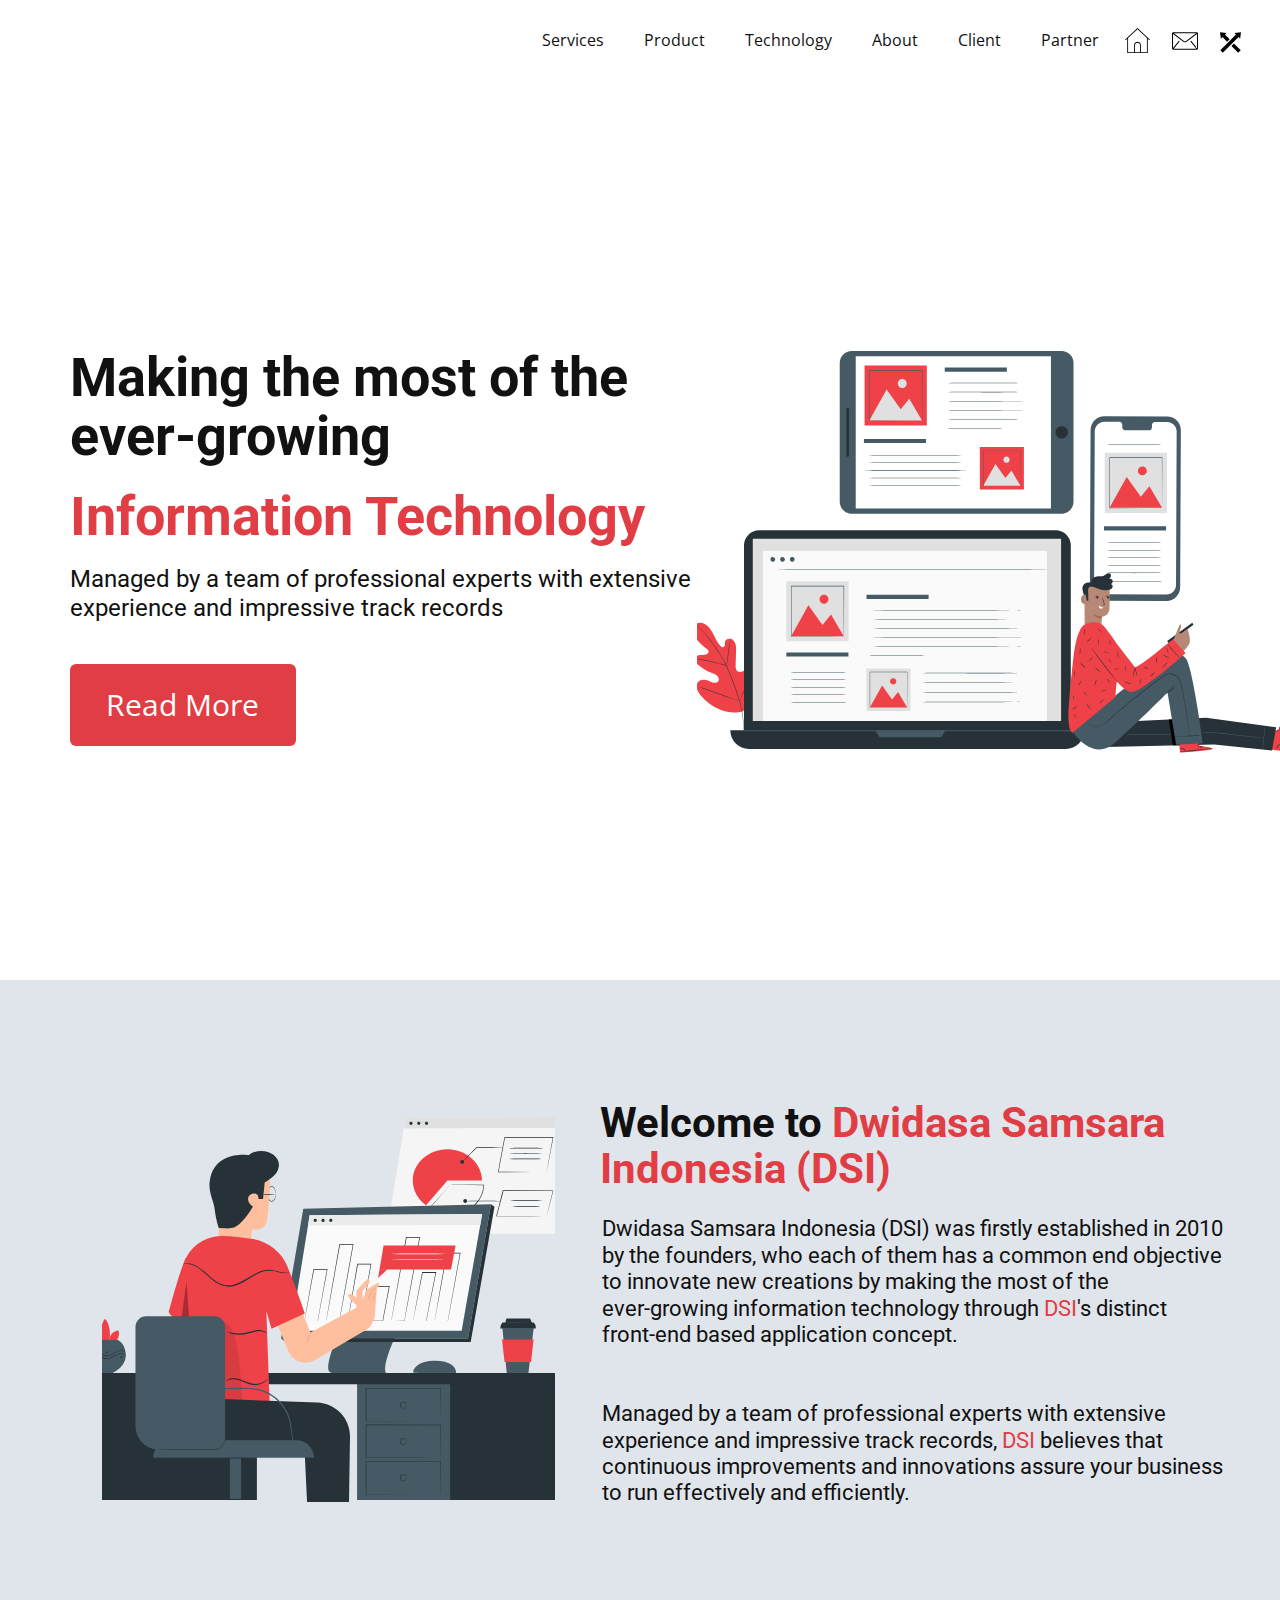
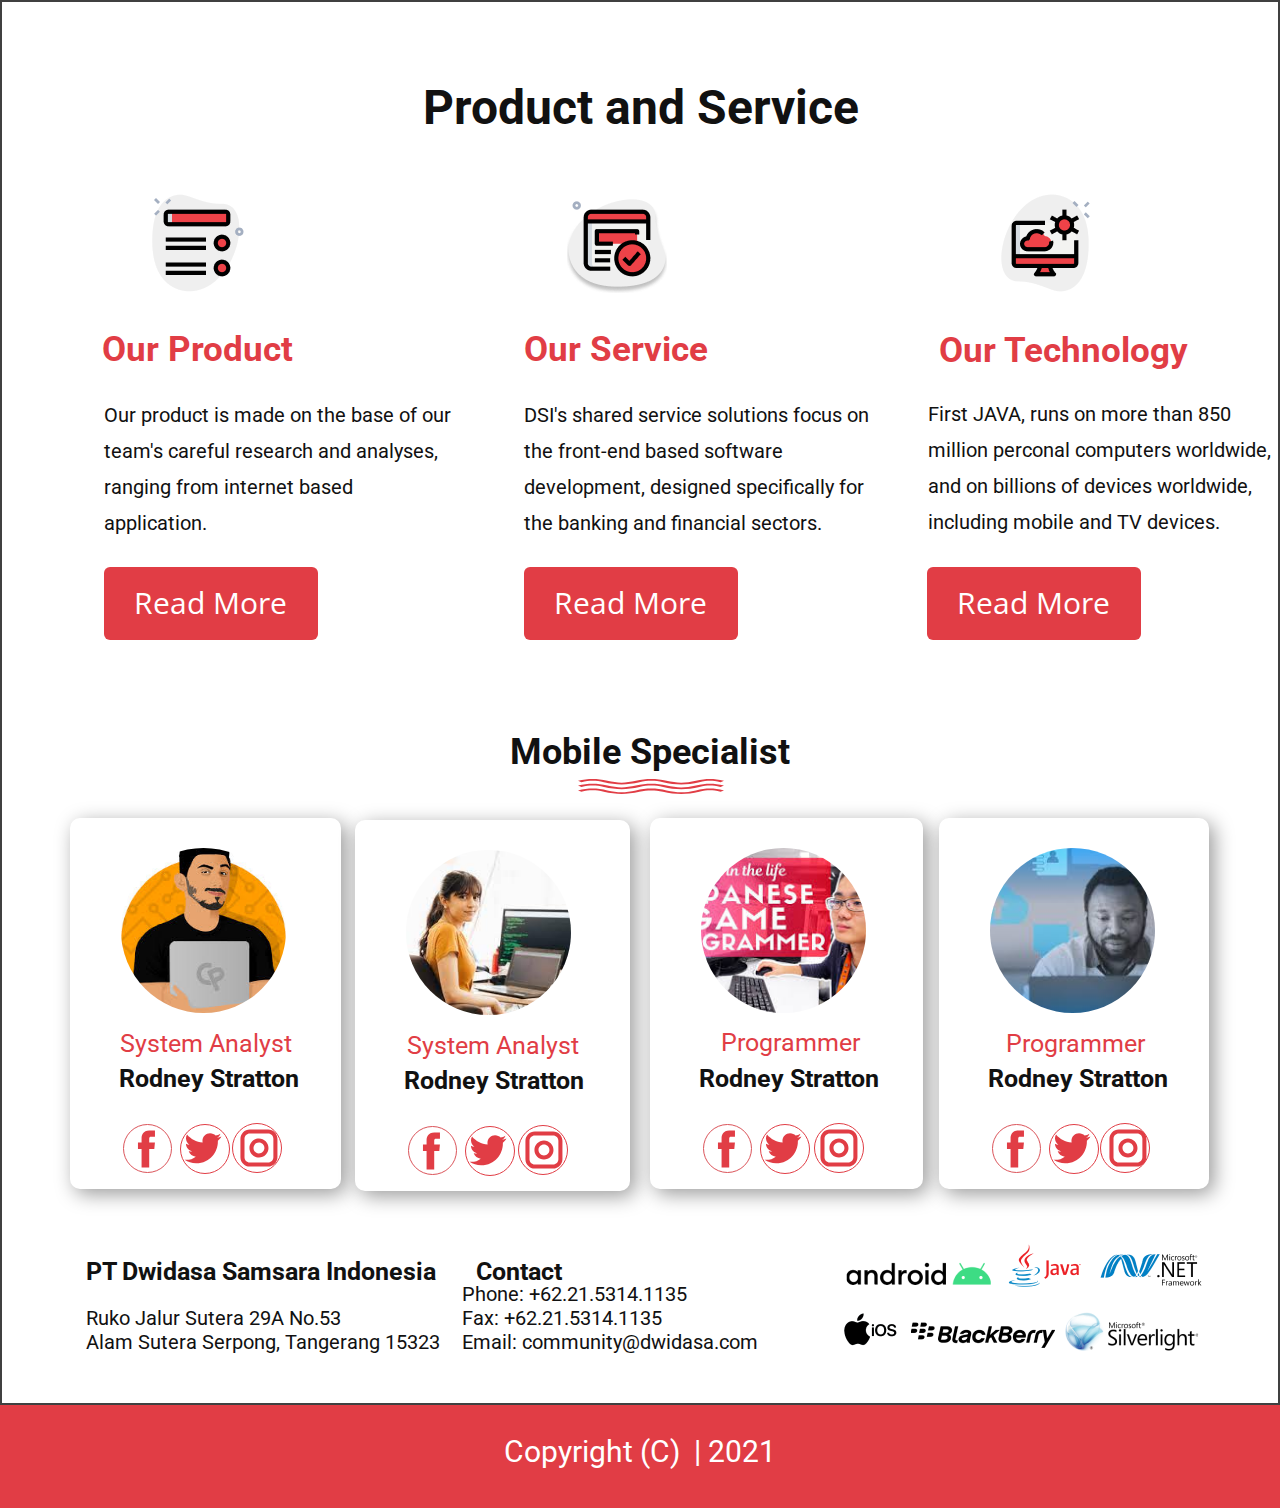
<file: index.html>
<!DOCTYPE html>
<html style="font-size: 16px;">
  <head>
    <meta name="viewport" content="width=device-width, initial-scale=1.0">
    <meta charset="utf-8">
    <meta name="keywords" content="Making the most of the ever-growing, Information Technology​, Welcome to Dwidasa Samsara&nbsp;Indonesia (DSI), Product and Service, Our Product, Our Service, Our Technology, Mobile Specialist, System Analyst, Rodney Stratton, System Analyst, Rodney Stratton, Programmer, Rodney Stratton, Programmer, Rodney Stratton, PT Dwidasa Samsara Indonesia, Contact, Copyright (C)&nbsp; | 2021">
    <meta name="description" content="">
    <meta name="page_type" content="np-template-header-footer-from-plugin">
    <title>DSI Web Landing Page</title>
    <link rel="stylesheet" href="nicepage.css" media="screen">
<link rel="stylesheet" href="Services.css" media="screen">
    <script class="u-script" type="text/javascript" src="jquery.js" defer=""></script>
    <script class="u-script" type="text/javascript" src="nicepage.js" defer=""></script>
    <meta name="generator" content="Nicepage 3.25.0, nicepage.com">
    <link id="u-theme-google-font" rel="stylesheet" href="https://fonts.googleapis.com/css?family=Roboto:100,100i,300,300i,400,400i,500,500i,700,700i,900,900i|Open+Sans:300,300i,400,400i,600,600i,700,700i,800,800i">
    <link id="u-page-google-font" rel="stylesheet" href="https://fonts.googleapis.com/css?family=Open+Sans:300,300i,400,400i,600,600i,700,700i,800,800i">
    
    
    
    
    <script type="application/ld+json">{
		"@context": "http://schema.org",
		"@type": "Organization",
		"name": ""
}</script>
    <meta name="theme-color" content="#478ac9">
    <meta property="og:title" content="Services">
    <meta property="og:type" content="website">
  </head>
  <body data-home-page="index.html" data-home-page-title="Index" class="u-body"><header class="u-clearfix u-header u-header" id="sec-70ef"><div class="u-clearfix u-sheet u-sheet-1">
        <nav class="u-menu u-menu-dropdown u-offcanvas u-menu-1">
          <div class="menu-collapse" style="font-size: 1rem; letter-spacing: 0px;">
            <a class="u-button-style u-custom-left-right-menu-spacing u-custom-padding-bottom u-custom-top-bottom-menu-spacing u-nav-link u-text-active-palette-1-base u-text-hover-palette-2-base" href="#">
              <svg><use xmlns:xlink="http://www.w3.org/1999/xlink" xlink:href="#menu-hamburger"></use></svg>
              <svg version="1.1" xmlns="http://www.w3.org/2000/svg" xmlns:xlink="http://www.w3.org/1999/xlink"><defs><symbol id="menu-hamburger" viewBox="0 0 16 16" style="width: 16px; height: 16px;"><rect y="1" width="16" height="2"></rect><rect y="7" width="16" height="2"></rect><rect y="13" width="16" height="2"></rect>
</symbol>
</defs></svg>
            </a>
          </div>
          <div class="u-custom-menu u-nav-container">
            <ul class="u-nav u-unstyled u-nav-1"><li class="u-nav-item"><a class="u-button-style u-nav-link u-text-active-palette-1-base u-text-hover-palette-2-base" href="Services.html" style="padding: 10px 20px;">Services</a>
</li><li class="u-nav-item"><a class="u-button-style u-nav-link u-text-active-palette-1-base u-text-hover-palette-2-base" href="Product.html" style="padding: 10px 20px;">Product</a>
</li><li class="u-nav-item"><a class="u-button-style u-nav-link u-text-active-palette-1-base u-text-hover-palette-2-base" href="Technology.html" style="padding: 10px 20px;">Technology</a>
</li><li class="u-nav-item"><a class="u-button-style u-nav-link u-text-active-palette-1-base u-text-hover-palette-2-base" style="padding: 10px 20px;">About</a>
</li><li class="u-nav-item"><a class="u-button-style u-nav-link u-text-active-palette-1-base u-text-hover-palette-2-base" style="padding: 10px 20px;">Client</a>
</li><li class="u-nav-item"><a class="u-button-style u-nav-link u-text-active-palette-1-base u-text-hover-palette-2-base" style="padding: 10px 20px;">Partner</a>
</li></ul>
          </div>
          <div class="u-custom-menu u-nav-container-collapse">
            <div class="u-black u-container-style u-inner-container-layout u-opacity u-opacity-95 u-sidenav">
              <div class="u-sidenav-overflow">
                <div class="u-menu-close"></div>
                <ul class="u-align-center u-nav u-popupmenu-items u-unstyled u-nav-2"><li class="u-nav-item"><a class="u-button-style u-nav-link" href="#" style="padding: 10px 20px; color=black">Services</a>
</li><li class="u-nav-item"><a class="u-button-style u-nav-link" href="#" style="padding: 10px 20px;">Product</a>
</li><li class="u-nav-item"><a class="u-button-style u-nav-link" href="#" style="padding: 10px 20px;">Technology</a>
</li><li class="u-nav-item"><a class="u-button-style u-nav-link" style="padding: 10px 20px;">About</a>
</li><li class="u-nav-item"><a class="u-button-style u-nav-link" style="padding: 10px 20px;">Client</a>
</li><li class="u-nav-item"><a class="u-button-style u-nav-link" style="padding: 10px 20px;">Partner</a>
</li></ul>
              </div>
            </div>
            <div class="u-black u-menu-overlay u-opacity u-opacity-70"></div>
          </div>
        </nav><span class="u-icon u-icon-circle u-text-black u-icon-1"><svg class="u-svg-link" preserveAspectRatio="xMidYMin slice" viewBox="0 0 58.365 58.365" style=""><use xmlns:xlink="http://www.w3.org/1999/xlink" xlink:href="#svg-8c58"></use></svg><svg class="u-svg-content" viewBox="0 0 58.365 58.365" x="0px" y="0px" id="svg-8c58" style="enable-background:new 0 0 58.365 58.365;"><path d="M57.863,26.632L29.182,0L0.502,26.632c-0.404,0.376-0.428,1.009-0.052,1.414c0.374,0.404,1.009,0.427,1.413,0.052  l3.319-3.082v33.349h16h16h16V25.015l3.319,3.082c0.192,0.179,0.437,0.267,0.681,0.267c0.269,0,0.536-0.107,0.732-0.319  C58.291,27.641,58.267,27.008,57.863,26.632z M23.182,56.365v-16c0-3.309,2.691-6,6-6s6,2.691,6,6v16H23.182z M51.182,56.365h-14  v-16c0-4.411-3.589-8-8-8s-8,3.589-8,8v16h-14V23.158l22-20.429l22,20.429V56.365z"></path></svg></span><span class="u-icon u-icon-circle u-text-black u-icon-2"><svg class="u-svg-link" preserveAspectRatio="xMidYMin slice" viewBox="0 0 512 512" style=""><use xmlns:xlink="http://www.w3.org/1999/xlink" xlink:href="#svg-ad47"></use></svg><svg class="u-svg-content" viewBox="0 0 512 512" x="0px" y="0px" id="svg-ad47" style="enable-background:new 0 0 512 512;"><g><g><path d="M485.743,85.333H26.257C11.815,85.333,0,97.148,0,111.589V400.41c0,14.44,11.815,26.257,26.257,26.257h459.487    c14.44,0,26.257-11.815,26.257-26.257V111.589C512,97.148,500.185,85.333,485.743,85.333z M475.89,105.024L271.104,258.626    c-3.682,2.802-9.334,4.555-15.105,4.529c-5.77,0.026-11.421-1.727-15.104-4.529L36.109,105.024H475.89z M366.5,268.761    l111.59,137.847c0.112,0.138,0.249,0.243,0.368,0.368H33.542c0.118-0.131,0.256-0.23,0.368-0.368L145.5,268.761    c3.419-4.227,2.771-10.424-1.464-13.851c-4.227-3.419-10.424-2.771-13.844,1.457l-110.5,136.501V117.332l209.394,157.046    c7.871,5.862,17.447,8.442,26.912,8.468c9.452-0.02,19.036-2.6,26.912-8.468l209.394-157.046v275.534L381.807,256.367    c-3.42-4.227-9.623-4.877-13.844-1.457C363.729,258.329,363.079,264.534,366.5,268.761z"></path>
</g>
</g></svg></span><span class="u-icon u-icon-circle u-text-black u-icon-3"><svg class="u-svg-link" preserveAspectRatio="xMidYMin slice" viewBox="0 0 499.91 499.91" style=""><use xmlns:xlink="http://www.w3.org/1999/xlink" xlink:href="#svg-dbca"></use></svg><svg class="u-svg-content" viewBox="0 0 499.91 499.91" id="svg-dbca"><g><path d="m272.249 334.802 161.205 161.205 60-60-161.419-161.419z"></path><path d="m58.194 121.482 110.644 110.688 59.964-60.037-110.608-110.651 37.5-37.5-155.694-20.694 20.694 155.694z"></path><path d="m479.217 158.982 20.693-155.694-155.693 20.694 37.5 37.5-374.678 375.14 60 60 374.678-375.14z"></path>
</g></svg></span>
      </div></header>
    <section class="u-clearfix u-section-1" id="sec-d9bb">
      <h1 class="u-text u-text-default u-text-1">Making the most of the<br>ever-growing
      </h1>
      <h1 class="u-text u-text-default u-text-2">
        <span class="u-text-custom-color-1">Information Technology</span>
        <span style="font-weight: 700;"></span>
      </h1>
      <h4 class="u-text u-text-default u-text-3">Managed by a team of professional experts with extensive<br>experience and impressive track records
      </h4>
      <a href="#" class="u-border-none u-btn u-btn-round u-button-style u-custom-color-1 u-custom-font u-font-open-sans u-hover-palette-1-light-1 u-radius-6 u-btn-1">Read More<span style="font-size: 1.25rem;"></span>
      </a>
      <img class="u-image u-image-default u-image-1" src="images/pana.svg" alt="" data-image-width="563" data-image-height="382">
    </section>
    <section class="u-clearfix u-palette-5-light-2 u-section-2" id="sec-a891">
      <div class="u-clearfix u-sheet u-sheet-1">
        <img class="u-image u-image-default u-image-1" src="images/pana-1.svg" alt="" data-image-width="453" data-image-height="430">
        <h1 class="u-text u-text-default u-text-1">Welcome to <span class="u-text-custom-color-1">Dwidasa Samsara&nbsp;<br>Indonesia (DSI)
          </span>
        </h1>
        <h5 class="u-text u-text-default u-text-2">Dwidasa Samsara Indonesia (DSI) was firstly established in 2010<br>by the founders, who each of them has a common end objective&nbsp;<br>to innovate new creations by making the most of the<br>ever-growing information technology through <span class="u-text-custom-color-1">DSI</span>'s distinct<br>front-end based application concept.<br>
          <br>
          <br>Managed by a team of professional experts with extensive<br>experience and impressive track records, <span class="u-text-custom-color-1">DSI</span> believes that<br>continuous improvements and innovations assure your business<br>to run effectively and efficiently.
        </h5>
      </div>
    </section>
    <section class="u-border-2 u-border-grey-75 u-clearfix u-section-3" id="carousel_1bb9">
      <div class="u-clearfix u-sheet u-sheet-1">
        <h1 class="u-text u-text-default u-text-1">Product and Service</h1>
        <img class="u-image u-image-default u-preserve-proportions u-image-1" src="images/product-description1.png" alt="" data-image-width="100" data-image-height="100">
        <img class="u-image u-image-default u-preserve-proportions u-image-2" src="images/product-description2.png" alt="" data-image-width="100" data-image-height="100">
        <img class="u-image u-image-default u-preserve-proportions u-image-3" src="images/product-description3.png" alt="" data-image-width="100" data-image-height="100">
        <h1 class="u-text u-text-custom-color-1 u-text-default u-text-2">Our Product</h1>
        <h1 class="u-text u-text-custom-color-1 u-text-default u-text-3">Our Service</h1>
        <h1 class="u-text u-text-custom-color-1 u-text-default u-text-4">Our Technology</h1>
        <h5 class="u-text u-text-default u-text-5">DSI's shared service solutions focus on<br>the front-end based software<br>development, designed specifically for<br>the banking and financial sectors.
        </h5>
        <h5 class="u-text u-text-default u-text-6">Our product is made on the base of our<br>team's careful research and analyses,<br>ranging from internet based<br>application.
        </h5>
        <h5 class="u-text u-text-default u-text-7">First JAVA, runs on more than 850<br>million perconal computers worldwide,<br>and on billions of devices worldwide,<br>including mobile and TV devices.
        </h5>
        <a href="#" class="u-border-none u-btn u-btn-round u-button-style u-custom-color-1 u-custom-font u-font-open-sans u-hover-palette-1-light-1 u-radius-6 u-btn-1">Read More<span style="font-size: 1.25rem;"></span>
        </a>
        <a href="#" class="u-border-none u-btn u-btn-round u-button-style u-custom-color-1 u-custom-font u-font-open-sans u-hover-palette-1-light-1 u-radius-6 u-btn-2">Read More<span style="font-size: 1.25rem;"></span>
        </a>
        <a href="#" class="u-border-none u-btn u-btn-round u-button-style u-custom-color-1 u-custom-font u-font-open-sans u-hover-palette-1-light-1 u-radius-6 u-btn-3">Read More<span style="font-size: 1.25rem;"></span>
        </a>
        <h2 class="u-text u-text-default u-text-8">Mobile Specialist</h2>
        <div class="u-shape u-shape-svg u-text-custom-color-1 u-shape-1">
          <svg class="u-svg-link" preserveAspectRatio="none" viewBox="0 0 160 50" style=""><use xmlns:xlink="http://www.w3.org/1999/xlink" xlink:href="#svg-9e05"></use></svg>
          <svg class="u-svg-content" viewBox="0 0 160 50" x="0px" y="0px" id="svg-9e05" style="enable-background:new 0 0 160 50;"><path d="M133,26.7c-13.9,9.7-25.8,9.7-39.8,0c-9.1-6.3-16.8-6.3-25.9,0c-13.8,9.6-25.1,9.6-38.9,0c-9.2-6.4-15.4-6.4-24.6,0L0,22
	c11.2-7.8,20.6-8.1,32.2,0c11,7.6,19,8.5,31.3,0c11.6-8.1,22.4-7.7,33.5,0c11.4,8,20.3,8.3,32.2,0c11.6-8.1,19.2-8.1,30.8,0
	l-3.8,4.7C146.9,20.2,142.3,20.2,133,26.7z M133,10.8c-13.9,9.7-25.8,9.7-39.8,0c-9.1-6.3-16.8-6.3-25.9,0
	c-13.8,9.6-25.1,9.6-38.9,0c-9.2-6.4-15.4-6.4-24.6,0L0,6.1c11.2-7.8,20.6-8.1,32.2,0c11,7.6,19,8.5,31.3,0C75.1-2,85.9-1.6,97,6.1
	c11.4,8,20.3,8.3,32.2,0C140.8-2,148.4-2,160,6.1l-3.8,4.7C146.9,4.3,142.3,4.3,133,10.8z M32.2,38c11,7.6,19,8.5,31.3,0
	c11.6-8.1,22.4-7.7,33.5,0c11.4,8,20.3,8.3,32.2,0c11.6-8.1,19.2-8.1,30.8,0l-3.8,4.7c-9.3-6.5-13.9-6.5-23.3,0
	c-13.9,9.7-25.8,9.7-39.8,0c-9.1-6.3-16.8-6.3-25.9,0c-13.8,9.6-25.1,9.6-38.9,0c-9.2-6.4-15.4-6.4-24.6,0L0,38
	C11.2,30.2,20.6,29.9,32.2,38z"></path></svg>
        </div>
        <div class="u-container-style u-group u-radius-10 u-shape-round u-white u-group-1">
          <div class="u-container-layout u-container-layout-1">
            <div class="u-container-style u-group u-image u-shape-circle u-image-4" data-image-width="211" data-image-height="239">
              <div class="u-container-layout"></div>
            </div>
            <h2 class="u-text u-text-custom-color-1 u-text-9">System Analyst</h2>
            <h2 class="u-text u-text-10">Rodney Stratton</h2>
            <div class="u-border-1 u-border-palette-2-base u-container-style u-group u-shape-circle u-white u-group-3">
              <div class="u-container-layout u-container-layout-3">
                <div class="u-social-icons u-spacing-10 u-social-icons-1">
                  <a class="u-social-url" title="facebook" target="_blank" href="#"><span class="u-icon u-social-facebook u-social-icon u-text-custom-color-1 u-icon-1"><svg class="u-svg-link" preserveAspectRatio="xMidYMin slice" viewBox="0 0 112 112" style=""><use xmlns:xlink="http://www.w3.org/1999/xlink" xlink:href="#svg-9fb4"></use></svg><svg class="u-svg-content" viewBox="0 0 112 112" x="0" y="0" id="svg-9fb4"><path fill="currentColor" d="M75.5,28.8H65.4c-1.5,0-4,0.9-4,4.3v9.4h13.9l-1.5,15.8H61.4v45.1H42.8V58.3h-8.8V42.4h8.8V32.2
c0-7.4,3.4-18.8,18.8-18.8h13.8v15.4H75.5z"></path></svg></span>
                  </a>
                  <a class="u-social-url" title="twitter" target="_blank" href="#"><span class="u-icon u-social-icon u-social-twitter u-text-custom-color-1 u-icon-2"><svg class="u-svg-link" preserveAspectRatio="xMidYMin slice" viewBox="0 0 112 112" style=""><use xmlns:xlink="http://www.w3.org/1999/xlink" xlink:href="#svg-810b"></use></svg><svg class="u-svg-content" viewBox="0 0 112 112" x="0" y="0" id="svg-810b"><path fill="currentColor" d="M92.2,38.2c0,0.8,0,1.6,0,2.3c0,24.3-18.6,52.4-52.6,52.4c-10.6,0.1-20.2-2.9-28.5-8.2
	c1.4,0.2,2.9,0.2,4.4,0.2c8.7,0,16.7-2.9,23-7.9c-8.1-0.2-14.9-5.5-17.3-12.8c1.1,0.2,2.4,0.2,3.4,0.2c1.6,0,3.3-0.2,4.8-0.7
	c-8.4-1.6-14.9-9.2-14.9-18c0-0.2,0-0.2,0-0.2c2.5,1.4,5.4,2.2,8.4,2.3c-5-3.3-8.3-8.9-8.3-15.4c0-3.4,1-6.5,2.5-9.2
	c9.1,11.1,22.7,18.5,38,19.2c-0.2-1.4-0.4-2.8-0.4-4.3c0.1-10,8.3-18.2,18.5-18.2c5.4,0,10.1,2.2,13.5,5.7c4.3-0.8,8.1-2.3,11.7-4.5
	c-1.4,4.3-4.3,7.9-8.1,10.1c3.7-0.4,7.3-1.4,10.6-2.9C98.9,32.3,95.7,35.5,92.2,38.2z"></path></svg></span>
                  </a>
                  <a class="u-social-url" title="instagram" target="_blank" href="#"><span class="u-icon u-social-icon u-social-instagram u-text-custom-color-1 u-icon-3"><svg class="u-svg-link" preserveAspectRatio="xMidYMin slice" viewBox="0 0 112 112" style=""><use xmlns:xlink="http://www.w3.org/1999/xlink" xlink:href="#svg-69ab"></use></svg><svg class="u-svg-content" viewBox="0 0 112 112" x="0" y="0" id="svg-69ab"><path fill="currentColor" d="M55.9,32.9c-12.8,0-23.2,10.4-23.2,23.2s10.4,23.2,23.2,23.2s23.2-10.4,23.2-23.2S68.7,32.9,55.9,32.9z
	 M55.9,69.4c-7.4,0-13.3-6-13.3-13.3c-0.1-7.4,6-13.3,13.3-13.3s13.3,6,13.3,13.3C69.3,63.5,63.3,69.4,55.9,69.4z"></path><path fill="#FFFFFF" d="M79.7,26.8c-3,0-5.4,2.5-5.4,5.4s2.5,5.4,5.4,5.4c3,0,5.4-2.5,5.4-5.4S82.7,26.8,79.7,26.8z"></path><path fill="currentColor" d="M78.2,11H33.5C21,11,10.8,21.3,10.8,33.7v44.7c0,12.6,10.2,22.8,22.7,22.8h44.7c12.6,0,22.7-10.2,22.7-22.7
	V33.7C100.8,21.1,90.6,11,78.2,11z M91,78.4c0,7.1-5.8,12.8-12.8,12.8H33.5c-7.1,0-12.8-5.8-12.8-12.8V33.7
	c0-7.1,5.8-12.8,12.8-12.8h44.7c7.1,0,12.8,5.8,12.8,12.8V78.4z"></path></svg></span>
                  </a>
                </div>
              </div>
            </div>
            <div class="u-border-1 u-border-custom-color-1 u-shape u-shape-circle u-shape-2"></div>
            <div class="u-border-1 u-border-custom-color-1 u-shape u-shape-circle u-shape-3"></div>
          </div>
        </div>
        <div class="u-container-style u-group u-radius-10 u-shape-round u-white u-group-4">
          <div class="u-container-layout u-container-layout-4">
            <div class="u-container-style u-group u-image u-shape-circle u-image-5" data-image-width="259" data-image-height="195">
              <div class="u-container-layout"></div>
            </div>
            <h2 class="u-text u-text-custom-color-1 u-text-11">System Analyst</h2>
            <h2 class="u-text u-text-12">Rodney Stratton</h2>
            <div class="u-border-1 u-border-palette-2-base u-container-style u-group u-shape-circle u-white u-group-6">
              <div class="u-container-layout u-container-layout-6">
                <div class="u-social-icons u-spacing-10 u-social-icons-2">
                  <a class="u-social-url" title="facebook" target="_blank" href="#"><span class="u-icon u-social-facebook u-social-icon u-text-custom-color-1 u-icon-4"><svg class="u-svg-link" preserveAspectRatio="xMidYMin slice" viewBox="0 0 112 112" style=""><use xmlns:xlink="http://www.w3.org/1999/xlink" xlink:href="#svg-e975"></use></svg><svg class="u-svg-content" viewBox="0 0 112 112" x="0" y="0" id="svg-e975"><path fill="currentColor" d="M75.5,28.8H65.4c-1.5,0-4,0.9-4,4.3v9.4h13.9l-1.5,15.8H61.4v45.1H42.8V58.3h-8.8V42.4h8.8V32.2
c0-7.4,3.4-18.8,18.8-18.8h13.8v15.4H75.5z"></path></svg></span>
                  </a>
                  <a class="u-social-url" title="twitter" target="_blank" href="#"><span class="u-icon u-social-icon u-social-twitter u-text-custom-color-1 u-icon-5"><svg class="u-svg-link" preserveAspectRatio="xMidYMin slice" viewBox="0 0 112 112" style=""><use xmlns:xlink="http://www.w3.org/1999/xlink" xlink:href="#svg-15d4"></use></svg><svg class="u-svg-content" viewBox="0 0 112 112" x="0" y="0" id="svg-15d4"><path fill="currentColor" d="M92.2,38.2c0,0.8,0,1.6,0,2.3c0,24.3-18.6,52.4-52.6,52.4c-10.6,0.1-20.2-2.9-28.5-8.2
	c1.4,0.2,2.9,0.2,4.4,0.2c8.7,0,16.7-2.9,23-7.9c-8.1-0.2-14.9-5.5-17.3-12.8c1.1,0.2,2.4,0.2,3.4,0.2c1.6,0,3.3-0.2,4.8-0.7
	c-8.4-1.6-14.9-9.2-14.9-18c0-0.2,0-0.2,0-0.2c2.5,1.4,5.4,2.2,8.4,2.3c-5-3.3-8.3-8.9-8.3-15.4c0-3.4,1-6.5,2.5-9.2
	c9.1,11.1,22.7,18.5,38,19.2c-0.2-1.4-0.4-2.8-0.4-4.3c0.1-10,8.3-18.2,18.5-18.2c5.4,0,10.1,2.2,13.5,5.7c4.3-0.8,8.1-2.3,11.7-4.5
	c-1.4,4.3-4.3,7.9-8.1,10.1c3.7-0.4,7.3-1.4,10.6-2.9C98.9,32.3,95.7,35.5,92.2,38.2z"></path></svg></span>
                  </a>
                  <a class="u-social-url" title="instagram" target="_blank" href="#"><span class="u-icon u-social-icon u-social-instagram u-text-custom-color-1 u-icon-6"><svg class="u-svg-link" preserveAspectRatio="xMidYMin slice" viewBox="0 0 112 112" style=""><use xmlns:xlink="http://www.w3.org/1999/xlink" xlink:href="#svg-1541"></use></svg><svg class="u-svg-content" viewBox="0 0 112 112" x="0" y="0" id="svg-1541"><path fill="currentColor" d="M55.9,32.9c-12.8,0-23.2,10.4-23.2,23.2s10.4,23.2,23.2,23.2s23.2-10.4,23.2-23.2S68.7,32.9,55.9,32.9z
	 M55.9,69.4c-7.4,0-13.3-6-13.3-13.3c-0.1-7.4,6-13.3,13.3-13.3s13.3,6,13.3,13.3C69.3,63.5,63.3,69.4,55.9,69.4z"></path><path fill="#FFFFFF" d="M79.7,26.8c-3,0-5.4,2.5-5.4,5.4s2.5,5.4,5.4,5.4c3,0,5.4-2.5,5.4-5.4S82.7,26.8,79.7,26.8z"></path><path fill="currentColor" d="M78.2,11H33.5C21,11,10.8,21.3,10.8,33.7v44.7c0,12.6,10.2,22.8,22.7,22.8h44.7c12.6,0,22.7-10.2,22.7-22.7
	V33.7C100.8,21.1,90.6,11,78.2,11z M91,78.4c0,7.1-5.8,12.8-12.8,12.8H33.5c-7.1,0-12.8-5.8-12.8-12.8V33.7
	c0-7.1,5.8-12.8,12.8-12.8h44.7c7.1,0,12.8,5.8,12.8,12.8V78.4z"></path></svg></span>
                  </a>
                </div>
              </div>
            </div>
            <div class="u-border-1 u-border-custom-color-1 u-shape u-shape-circle u-shape-4"></div>
            <div class="u-border-1 u-border-custom-color-1 u-shape u-shape-circle u-shape-5"></div>
          </div>
        </div>
        <div class="u-container-style u-group u-radius-10 u-shape-round u-white u-group-7">
          <div class="u-container-layout u-container-layout-7">
            <div class="u-container-style u-group u-image u-shape-circle u-image-6" data-image-width="300" data-image-height="168">
              <div class="u-container-layout"></div>
            </div>
            <h2 class="u-text u-text-custom-color-1 u-text-13">Programmer</h2>
            <h2 class="u-text u-text-14">Rodney Stratton</h2>
            <div class="u-border-1 u-border-palette-2-base u-container-style u-group u-shape-circle u-white u-group-9">
              <div class="u-container-layout u-container-layout-9">
                <div class="u-social-icons u-spacing-10 u-social-icons-3">
                  <a class="u-social-url" title="facebook" target="_blank" href="#"><span class="u-icon u-social-facebook u-social-icon u-text-custom-color-1 u-icon-7"><svg class="u-svg-link" preserveAspectRatio="xMidYMin slice" viewBox="0 0 112 112" style=""><use xmlns:xlink="http://www.w3.org/1999/xlink" xlink:href="#svg-e82a"></use></svg><svg class="u-svg-content" viewBox="0 0 112 112" x="0" y="0" id="svg-e82a"><path fill="currentColor" d="M75.5,28.8H65.4c-1.5,0-4,0.9-4,4.3v9.4h13.9l-1.5,15.8H61.4v45.1H42.8V58.3h-8.8V42.4h8.8V32.2
c0-7.4,3.4-18.8,18.8-18.8h13.8v15.4H75.5z"></path></svg></span>
                  </a>
                  <a class="u-social-url" title="twitter" target="_blank" href="#"><span class="u-icon u-social-icon u-social-twitter u-text-custom-color-1 u-icon-8"><svg class="u-svg-link" preserveAspectRatio="xMidYMin slice" viewBox="0 0 112 112" style=""><use xmlns:xlink="http://www.w3.org/1999/xlink" xlink:href="#svg-8a23"></use></svg><svg class="u-svg-content" viewBox="0 0 112 112" x="0" y="0" id="svg-8a23"><path fill="currentColor" d="M92.2,38.2c0,0.8,0,1.6,0,2.3c0,24.3-18.6,52.4-52.6,52.4c-10.6,0.1-20.2-2.9-28.5-8.2
	c1.4,0.2,2.9,0.2,4.4,0.2c8.7,0,16.7-2.9,23-7.9c-8.1-0.2-14.9-5.5-17.3-12.8c1.1,0.2,2.4,0.2,3.4,0.2c1.6,0,3.3-0.2,4.8-0.7
	c-8.4-1.6-14.9-9.2-14.9-18c0-0.2,0-0.2,0-0.2c2.5,1.4,5.4,2.2,8.4,2.3c-5-3.3-8.3-8.9-8.3-15.4c0-3.4,1-6.5,2.5-9.2
	c9.1,11.1,22.7,18.5,38,19.2c-0.2-1.4-0.4-2.8-0.4-4.3c0.1-10,8.3-18.2,18.5-18.2c5.4,0,10.1,2.2,13.5,5.7c4.3-0.8,8.1-2.3,11.7-4.5
	c-1.4,4.3-4.3,7.9-8.1,10.1c3.7-0.4,7.3-1.4,10.6-2.9C98.9,32.3,95.7,35.5,92.2,38.2z"></path></svg></span>
                  </a>
                  <a class="u-social-url" title="instagram" target="_blank" href="#"><span class="u-icon u-social-icon u-social-instagram u-text-custom-color-1 u-icon-9"><svg class="u-svg-link" preserveAspectRatio="xMidYMin slice" viewBox="0 0 112 112" style=""><use xmlns:xlink="http://www.w3.org/1999/xlink" xlink:href="#svg-7d04"></use></svg><svg class="u-svg-content" viewBox="0 0 112 112" x="0" y="0" id="svg-7d04"><path fill="currentColor" d="M55.9,32.9c-12.8,0-23.2,10.4-23.2,23.2s10.4,23.2,23.2,23.2s23.2-10.4,23.2-23.2S68.7,32.9,55.9,32.9z
	 M55.9,69.4c-7.4,0-13.3-6-13.3-13.3c-0.1-7.4,6-13.3,13.3-13.3s13.3,6,13.3,13.3C69.3,63.5,63.3,69.4,55.9,69.4z"></path><path fill="#FFFFFF" d="M79.7,26.8c-3,0-5.4,2.5-5.4,5.4s2.5,5.4,5.4,5.4c3,0,5.4-2.5,5.4-5.4S82.7,26.8,79.7,26.8z"></path><path fill="currentColor" d="M78.2,11H33.5C21,11,10.8,21.3,10.8,33.7v44.7c0,12.6,10.2,22.8,22.7,22.8h44.7c12.6,0,22.7-10.2,22.7-22.7
	V33.7C100.8,21.1,90.6,11,78.2,11z M91,78.4c0,7.1-5.8,12.8-12.8,12.8H33.5c-7.1,0-12.8-5.8-12.8-12.8V33.7
	c0-7.1,5.8-12.8,12.8-12.8h44.7c7.1,0,12.8,5.8,12.8,12.8V78.4z"></path></svg></span>
                  </a>
                </div>
              </div>
            </div>
            <div class="u-border-1 u-border-custom-color-1 u-shape u-shape-circle u-shape-6"></div>
            <div class="u-border-1 u-border-custom-color-1 u-shape u-shape-circle u-shape-7"></div>
          </div>
        </div>
        <div class="u-container-style u-group u-radius-10 u-shape-round u-white u-group-10">
          <div class="u-container-layout u-container-layout-10">
            <div class="u-container-style u-group u-image u-shape-circle u-image-7" data-image-width="300" data-image-height="168">
              <div class="u-container-layout"></div>
            </div>
            <h2 class="u-text u-text-custom-color-1 u-text-15">Programmer</h2>
            <h2 class="u-text u-text-16">Rodney Stratton</h2>
            <div class="u-border-1 u-border-palette-2-base u-container-style u-group u-shape-circle u-white u-group-12">
              <div class="u-container-layout u-container-layout-12">
                <div class="u-social-icons u-spacing-10 u-social-icons-4">
                  <a class="u-social-url" title="facebook" target="_blank" href="#"><span class="u-icon u-social-facebook u-social-icon u-text-custom-color-1 u-icon-10"><svg class="u-svg-link" preserveAspectRatio="xMidYMin slice" viewBox="0 0 112 112" style=""><use xmlns:xlink="http://www.w3.org/1999/xlink" xlink:href="#svg-b07e"></use></svg><svg class="u-svg-content" viewBox="0 0 112 112" x="0" y="0" id="svg-b07e"><path fill="currentColor" d="M75.5,28.8H65.4c-1.5,0-4,0.9-4,4.3v9.4h13.9l-1.5,15.8H61.4v45.1H42.8V58.3h-8.8V42.4h8.8V32.2
c0-7.4,3.4-18.8,18.8-18.8h13.8v15.4H75.5z"></path></svg></span>
                  </a>
                  <a class="u-social-url" title="twitter" target="_blank" href="#"><span class="u-icon u-social-icon u-social-twitter u-text-custom-color-1 u-icon-11"><svg class="u-svg-link" preserveAspectRatio="xMidYMin slice" viewBox="0 0 112 112" style=""><use xmlns:xlink="http://www.w3.org/1999/xlink" xlink:href="#svg-3e26"></use></svg><svg class="u-svg-content" viewBox="0 0 112 112" x="0" y="0" id="svg-3e26"><path fill="currentColor" d="M92.2,38.2c0,0.8,0,1.6,0,2.3c0,24.3-18.6,52.4-52.6,52.4c-10.6,0.1-20.2-2.9-28.5-8.2
	c1.4,0.2,2.9,0.2,4.4,0.2c8.7,0,16.7-2.9,23-7.9c-8.1-0.2-14.9-5.5-17.3-12.8c1.1,0.2,2.4,0.2,3.4,0.2c1.6,0,3.3-0.2,4.8-0.7
	c-8.4-1.6-14.9-9.2-14.9-18c0-0.2,0-0.2,0-0.2c2.5,1.4,5.4,2.2,8.4,2.3c-5-3.3-8.3-8.9-8.3-15.4c0-3.4,1-6.5,2.5-9.2
	c9.1,11.1,22.7,18.5,38,19.2c-0.2-1.4-0.4-2.8-0.4-4.3c0.1-10,8.3-18.2,18.5-18.2c5.4,0,10.1,2.2,13.5,5.7c4.3-0.8,8.1-2.3,11.7-4.5
	c-1.4,4.3-4.3,7.9-8.1,10.1c3.7-0.4,7.3-1.4,10.6-2.9C98.9,32.3,95.7,35.5,92.2,38.2z"></path></svg></span>
                  </a>
                  <a class="u-social-url" title="instagram" target="_blank" href="#"><span class="u-icon u-social-icon u-social-instagram u-text-custom-color-1 u-icon-12"><svg class="u-svg-link" preserveAspectRatio="xMidYMin slice" viewBox="0 0 112 112" style=""><use xmlns:xlink="http://www.w3.org/1999/xlink" xlink:href="#svg-fec4"></use></svg><svg class="u-svg-content" viewBox="0 0 112 112" x="0" y="0" id="svg-fec4"><path fill="currentColor" d="M55.9,32.9c-12.8,0-23.2,10.4-23.2,23.2s10.4,23.2,23.2,23.2s23.2-10.4,23.2-23.2S68.7,32.9,55.9,32.9z
	 M55.9,69.4c-7.4,0-13.3-6-13.3-13.3c-0.1-7.4,6-13.3,13.3-13.3s13.3,6,13.3,13.3C69.3,63.5,63.3,69.4,55.9,69.4z"></path><path fill="#FFFFFF" d="M79.7,26.8c-3,0-5.4,2.5-5.4,5.4s2.5,5.4,5.4,5.4c3,0,5.4-2.5,5.4-5.4S82.7,26.8,79.7,26.8z"></path><path fill="currentColor" d="M78.2,11H33.5C21,11,10.8,21.3,10.8,33.7v44.7c0,12.6,10.2,22.8,22.7,22.8h44.7c12.6,0,22.7-10.2,22.7-22.7
	V33.7C100.8,21.1,90.6,11,78.2,11z M91,78.4c0,7.1-5.8,12.8-12.8,12.8H33.5c-7.1,0-12.8-5.8-12.8-12.8V33.7
	c0-7.1,5.8-12.8,12.8-12.8h44.7c7.1,0,12.8,5.8,12.8,12.8V78.4z"></path></svg></span>
                  </a>
                </div>
              </div>
            </div>
            <div class="u-border-1 u-border-custom-color-1 u-shape u-shape-circle u-shape-8"></div>
            <div class="u-border-1 u-border-custom-color-1 u-shape u-shape-circle u-shape-9"></div>
          </div>
        </div>
        <h2 class="u-text u-text-17">PT Dwidasa Samsara Indonesia</h2>
        <h2 class="u-text u-text-18">Contact</h2>
        <h5 class="u-text u-text-19">Ruko Jalur Sutera 29A No.53<br>Alam Sutera Serpong, Tangerang 15323
        </h5>
        <h5 class="u-text u-text-20">Phone: +62.21.5314.1135<br>Fax:&nbsp;+62.21.5314.1135<br>Email: community@dwidasa.com
        </h5>
        <img class="u-image u-image-default u-preserve-proportions u-image-8" src="images/image11.png" alt="" data-image-width="79" data-image-height="45">
        <img class="u-image u-image-default u-preserve-proportions u-image-9" src="images/image10.png" alt="" data-image-width="79" data-image-height="45">
        <img class="u-image u-image-default u-preserve-proportions u-image-10" src="images/image13.png" alt="" data-image-width="145" data-image-height="26">
        <img class="u-image u-image-default u-preserve-proportions u-image-11" src="images/image9.png" alt="" data-image-width="116" data-image-height="49">
        <img class="u-image u-image-default u-preserve-proportions u-image-12" src="images/image14.png" alt="" data-image-width="145" data-image-height="23">
        <img class="u-image u-image-default u-preserve-proportions u-image-13" src="images/image7.png" alt="" data-image-width="135" data-image-height="42">
      </div>
    </section>
    
    
    <footer class="u-align-center u-clearfix u-custom-color-1 u-footer u-footer" id="sec-c463"><div class="u-clearfix u-sheet u-sheet-1">
        <h1 class="u-text u-text-1">Copyright (C)&nbsp; | 2021</h1>
      </div></footer>
  </body>
</html>
</file>
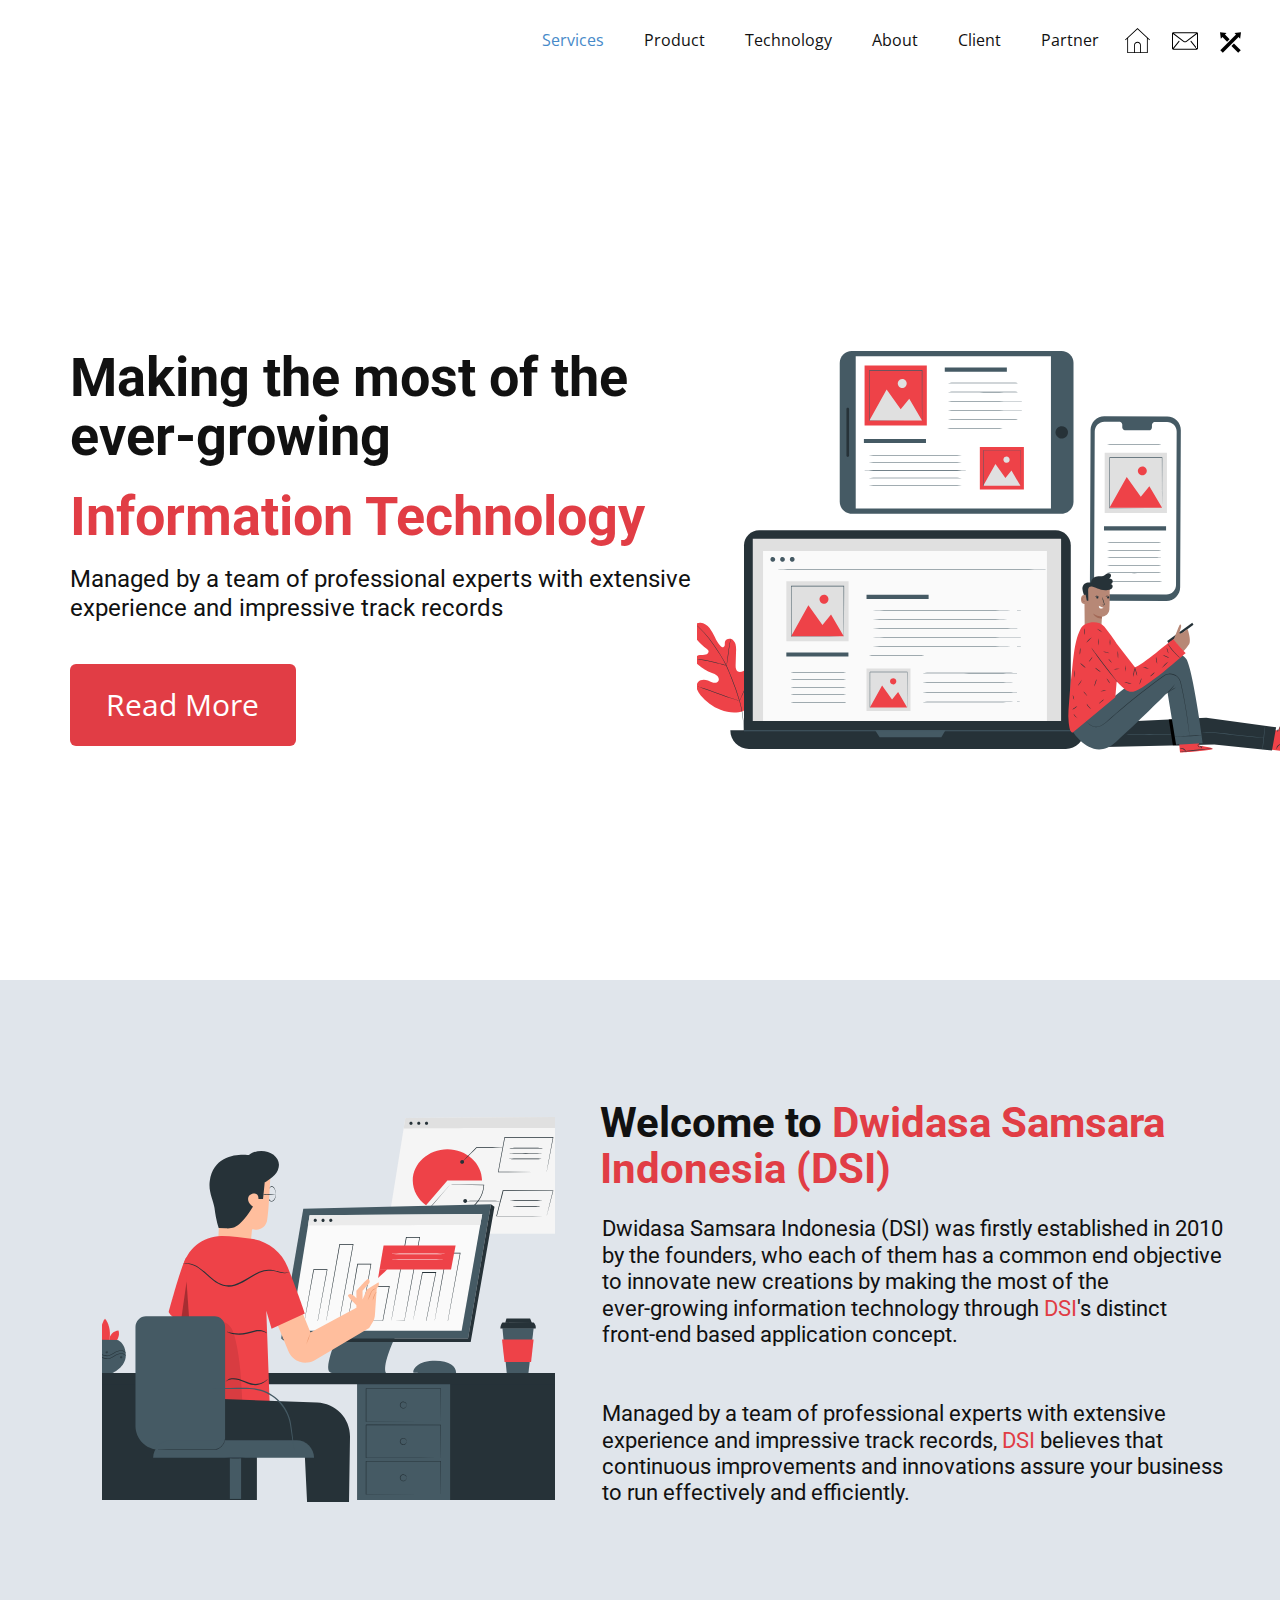
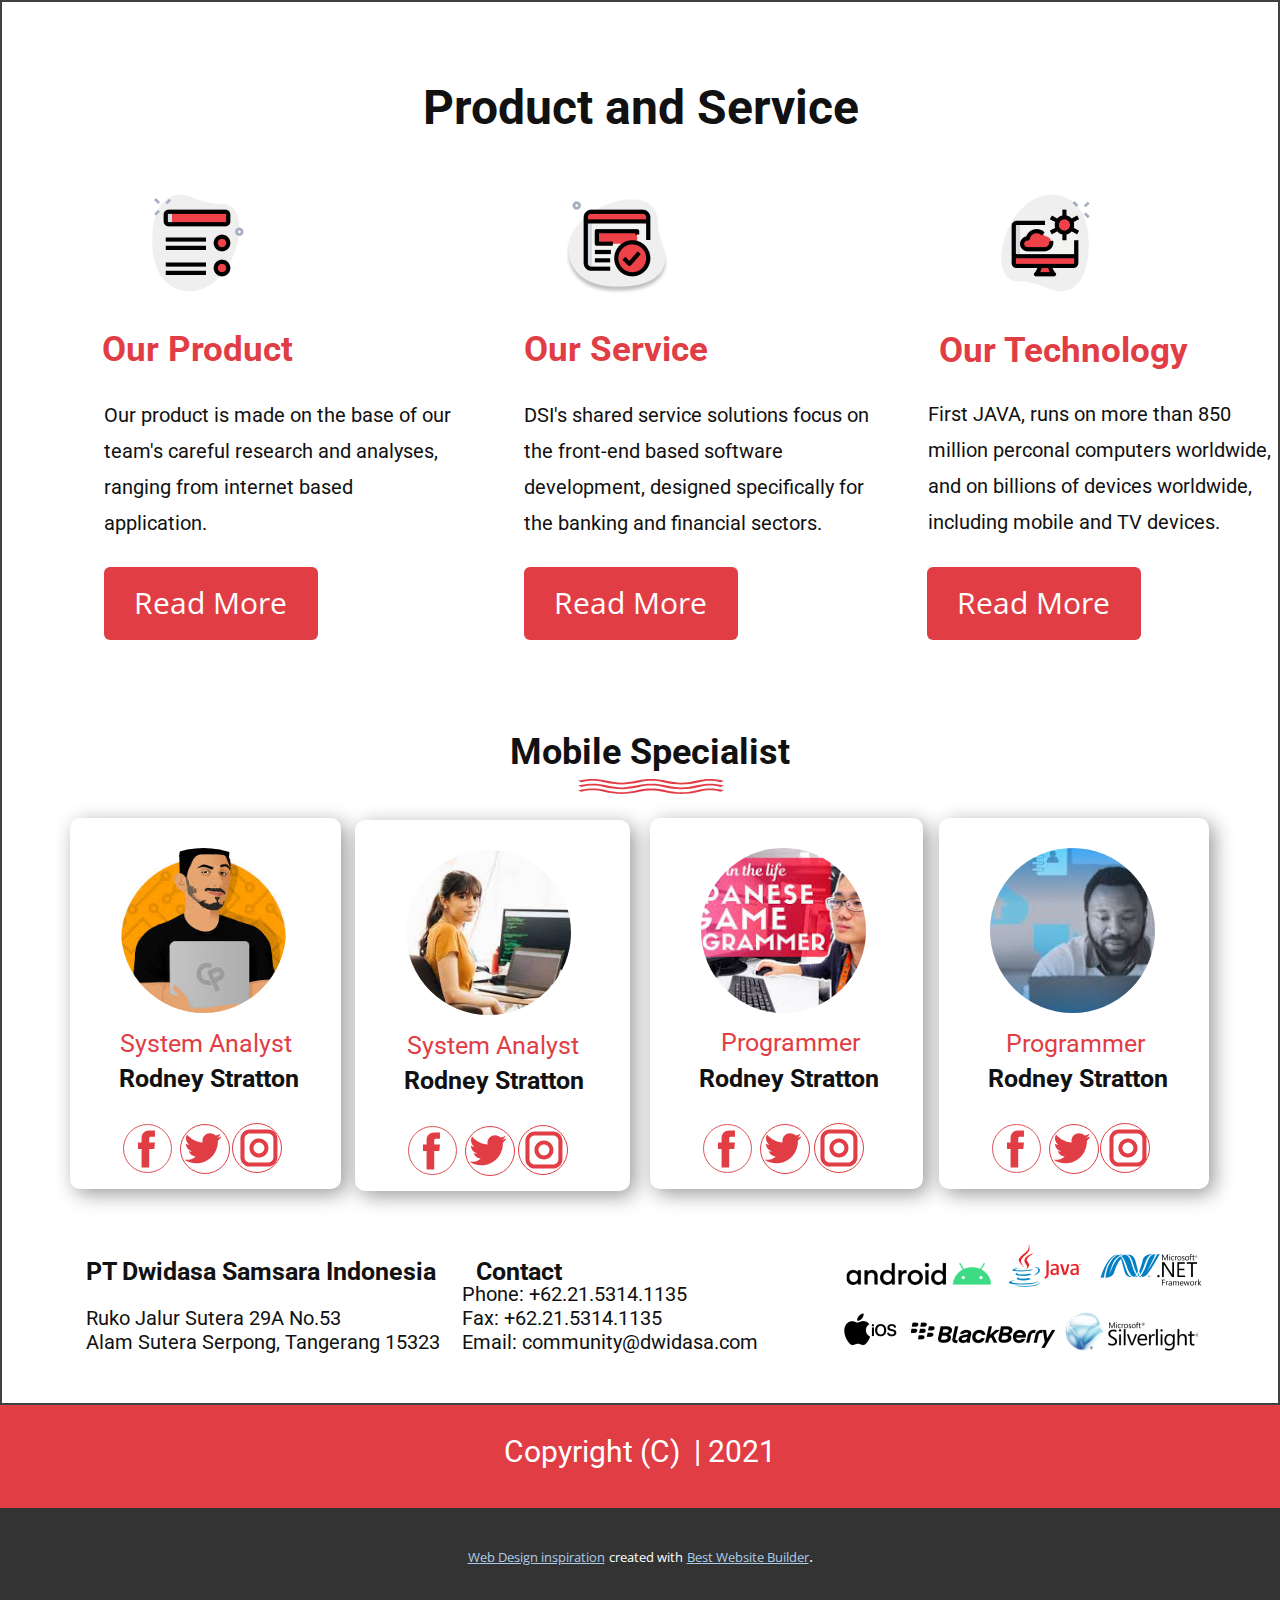
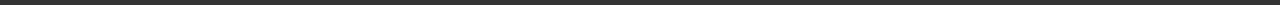
<file: Services.html>
<!DOCTYPE html>
<html style="font-size: 16px;">
  <head>
    <meta name="viewport" content="width=device-width, initial-scale=1.0">
    <meta charset="utf-8">
    <meta name="keywords" content="Making the most of theever-growing, Information Technology​, Welcome to Dwidasa Samsara&nbsp;Indonesia (DSI), Product and Service, Our Product, Our Service, Our Technology, Mobile Specialist, System Analyst, Rodney Stratton, System Analyst, Rodney Stratton, Programmer, Rodney Stratton, Programmer, Rodney Stratton, PT Dwidasa Samsara Indonesia, Contact, Copyright (C)&nbsp; | 2021">
    <meta name="description" content="">
    <meta name="page_type" content="np-template-header-footer-from-plugin">
    <title>Services</title>
    <link rel="stylesheet" href="nicepage.css" media="screen">
<link rel="stylesheet" href="Services.css" media="screen">
    <script class="u-script" type="text/javascript" src="jquery.js" defer=""></script>
    <script class="u-script" type="text/javascript" src="nicepage.js" defer=""></script>
    <meta name="generator" content="Nicepage 3.25.0, nicepage.com">
    <link id="u-theme-google-font" rel="stylesheet" href="https://fonts.googleapis.com/css?family=Roboto:100,100i,300,300i,400,400i,500,500i,700,700i,900,900i|Open+Sans:300,300i,400,400i,600,600i,700,700i,800,800i">
    <link id="u-page-google-font" rel="stylesheet" href="https://fonts.googleapis.com/css?family=Open+Sans:300,300i,400,400i,600,600i,700,700i,800,800i">
    
    
    
    
    <script type="application/ld+json">{
		"@context": "http://schema.org",
		"@type": "Organization",
		"name": ""
}</script>
    <meta name="theme-color" content="#478ac9">
    <meta property="og:title" content="Services">
    <meta property="og:type" content="website">
  </head>
  <body class="u-body"><header class="u-clearfix u-header u-header" id="sec-70ef"><div class="u-clearfix u-sheet u-sheet-1">
        <nav class="u-menu u-menu-dropdown u-offcanvas u-menu-1">
          <div class="menu-collapse" style="font-size: 1rem; letter-spacing: 0px;">
            <a class="u-button-style u-custom-left-right-menu-spacing u-custom-padding-bottom u-custom-top-bottom-menu-spacing u-nav-link u-text-active-palette-1-base u-text-hover-palette-2-base" href="#">
              <svg><use xmlns:xlink="http://www.w3.org/1999/xlink" xlink:href="#menu-hamburger"></use></svg>
              <svg version="1.1" xmlns="http://www.w3.org/2000/svg" xmlns:xlink="http://www.w3.org/1999/xlink"><defs><symbol id="menu-hamburger" viewBox="0 0 16 16" style="width: 16px; height: 16px;"><rect y="1" width="16" height="2"></rect><rect y="7" width="16" height="2"></rect><rect y="13" width="16" height="2"></rect>
</symbol>
</defs></svg>
            </a>
          </div>
          <div class="u-custom-menu u-nav-container">
            <ul class="u-nav u-unstyled u-nav-1"><li class="u-nav-item"><a class="u-button-style u-nav-link u-text-active-palette-1-base u-text-hover-palette-2-base" href="Services.html" style="padding: 10px 20px;">Services</a>
</li><li class="u-nav-item"><a class="u-button-style u-nav-link u-text-active-palette-1-base u-text-hover-palette-2-base" href="Product.html" style="padding: 10px 20px;">Product</a>
</li><li class="u-nav-item"><a class="u-button-style u-nav-link u-text-active-palette-1-base u-text-hover-palette-2-base" href="Technology.html" style="padding: 10px 20px;">Technology</a>
</li><li class="u-nav-item"><a class="u-button-style u-nav-link u-text-active-palette-1-base u-text-hover-palette-2-base" style="padding: 10px 20px;">About</a>
</li><li class="u-nav-item"><a class="u-button-style u-nav-link u-text-active-palette-1-base u-text-hover-palette-2-base" style="padding: 10px 20px;">Client</a>
</li><li class="u-nav-item"><a class="u-button-style u-nav-link u-text-active-palette-1-base u-text-hover-palette-2-base" style="padding: 10px 20px;">Partner</a>
</li></ul>
          </div>
          <div class="u-custom-menu u-nav-container-collapse">
            <div class="u-black u-container-style u-inner-container-layout u-opacity u-opacity-95 u-sidenav">
              <div class="u-sidenav-overflow">
                <div class="u-menu-close"></div>
                <ul class="u-align-center u-nav u-popupmenu-items u-unstyled u-nav-2"><li class="u-nav-item"><a class="u-button-style u-nav-link" href="Services.html" style="padding: 10px 20px;">Services</a>
</li><li class="u-nav-item"><a class="u-button-style u-nav-link" href="Product.html" style="padding: 10px 20px;">Product</a>
</li><li class="u-nav-item"><a class="u-button-style u-nav-link" href="Technology.html" style="padding: 10px 20px;">Technology</a>
</li><li class="u-nav-item"><a class="u-button-style u-nav-link" style="padding: 10px 20px;">About</a>
</li><li class="u-nav-item"><a class="u-button-style u-nav-link" style="padding: 10px 20px;">Client</a>
</li><li class="u-nav-item"><a class="u-button-style u-nav-link" style="padding: 10px 20px;">Partner</a>
</li></ul>
              </div>
            </div>
            <div class="u-black u-menu-overlay u-opacity u-opacity-70"></div>
          </div>
        </nav><span class="u-icon u-icon-circle u-text-black u-icon-1"><svg class="u-svg-link" preserveAspectRatio="xMidYMin slice" viewBox="0 0 58.365 58.365" style=""><use xmlns:xlink="http://www.w3.org/1999/xlink" xlink:href="#svg-8c58"></use></svg><svg class="u-svg-content" viewBox="0 0 58.365 58.365" x="0px" y="0px" id="svg-8c58" style="enable-background:new 0 0 58.365 58.365;"><path d="M57.863,26.632L29.182,0L0.502,26.632c-0.404,0.376-0.428,1.009-0.052,1.414c0.374,0.404,1.009,0.427,1.413,0.052  l3.319-3.082v33.349h16h16h16V25.015l3.319,3.082c0.192,0.179,0.437,0.267,0.681,0.267c0.269,0,0.536-0.107,0.732-0.319  C58.291,27.641,58.267,27.008,57.863,26.632z M23.182,56.365v-16c0-3.309,2.691-6,6-6s6,2.691,6,6v16H23.182z M51.182,56.365h-14  v-16c0-4.411-3.589-8-8-8s-8,3.589-8,8v16h-14V23.158l22-20.429l22,20.429V56.365z"></path></svg></span><span class="u-icon u-icon-circle u-text-black u-icon-2"><svg class="u-svg-link" preserveAspectRatio="xMidYMin slice" viewBox="0 0 512 512" style=""><use xmlns:xlink="http://www.w3.org/1999/xlink" xlink:href="#svg-ad47"></use></svg><svg class="u-svg-content" viewBox="0 0 512 512" x="0px" y="0px" id="svg-ad47" style="enable-background:new 0 0 512 512;"><g><g><path d="M485.743,85.333H26.257C11.815,85.333,0,97.148,0,111.589V400.41c0,14.44,11.815,26.257,26.257,26.257h459.487    c14.44,0,26.257-11.815,26.257-26.257V111.589C512,97.148,500.185,85.333,485.743,85.333z M475.89,105.024L271.104,258.626    c-3.682,2.802-9.334,4.555-15.105,4.529c-5.77,0.026-11.421-1.727-15.104-4.529L36.109,105.024H475.89z M366.5,268.761    l111.59,137.847c0.112,0.138,0.249,0.243,0.368,0.368H33.542c0.118-0.131,0.256-0.23,0.368-0.368L145.5,268.761    c3.419-4.227,2.771-10.424-1.464-13.851c-4.227-3.419-10.424-2.771-13.844,1.457l-110.5,136.501V117.332l209.394,157.046    c7.871,5.862,17.447,8.442,26.912,8.468c9.452-0.02,19.036-2.6,26.912-8.468l209.394-157.046v275.534L381.807,256.367    c-3.42-4.227-9.623-4.877-13.844-1.457C363.729,258.329,363.079,264.534,366.5,268.761z"></path>
</g>
</g></svg></span><span class="u-icon u-icon-circle u-text-black u-icon-3"><svg class="u-svg-link" preserveAspectRatio="xMidYMin slice" viewBox="0 0 499.91 499.91" style=""><use xmlns:xlink="http://www.w3.org/1999/xlink" xlink:href="#svg-dbca"></use></svg><svg class="u-svg-content" viewBox="0 0 499.91 499.91" id="svg-dbca"><g><path d="m272.249 334.802 161.205 161.205 60-60-161.419-161.419z"></path><path d="m58.194 121.482 110.644 110.688 59.964-60.037-110.608-110.651 37.5-37.5-155.694-20.694 20.694 155.694z"></path><path d="m479.217 158.982 20.693-155.694-155.693 20.694 37.5 37.5-374.678 375.14 60 60 374.678-375.14z"></path>
</g></svg></span>
      </div></header>
    <section class="u-clearfix u-section-1" id="sec-d9bb">
      <h1 class="u-text u-text-default u-text-1">Making the most of the<br>ever-growing
      </h1>
      <h1 class="u-text u-text-default u-text-2">
        <span class="u-text-custom-color-1">Information Technology</span>
        <span style="font-weight: 700;"></span>
      </h1>
      <h4 class="u-text u-text-default u-text-3">Managed by a team of professional experts with extensive<br>experience and impressive track records
      </h4>
      <a href="https://nicepage.com/k/consulting-website-templates" class="u-border-none u-btn u-btn-round u-button-style u-custom-color-1 u-custom-font u-font-open-sans u-hover-palette-1-light-1 u-radius-6 u-btn-1">Read More<span style="font-size: 1.25rem;"></span>
      </a>
      <img class="u-image u-image-default u-image-1" src="images/pana.svg" alt="" data-image-width="563" data-image-height="382">
    </section>
    <section class="u-clearfix u-palette-5-light-2 u-section-2" id="sec-a891">
      <div class="u-clearfix u-sheet u-sheet-1">
        <img class="u-image u-image-default u-image-1" src="images/pana-1.svg" alt="" data-image-width="453" data-image-height="430">
        <h1 class="u-text u-text-default u-text-1">Welcome to <span class="u-text-custom-color-1">Dwidasa Samsara&nbsp;<br>Indonesia (DSI)
          </span>
        </h1>
        <h5 class="u-text u-text-default u-text-2">Dwidasa Samsara Indonesia (DSI) was firstly established in 2010<br>by the founders, who each of them has a common end objective&nbsp;<br>to innovate new creations by making the most of the<br>ever-growing information technology through <span class="u-text-custom-color-1">DSI</span>'s distinct<br>front-end based application concept.<br>
          <br>
          <br>Managed by a team of professional experts with extensive<br>experience and impressive track records, <span class="u-text-custom-color-1">DSI</span> believes that<br>continuous improvements and innovations assure your business<br>to run effectively and efficiently.
        </h5>
      </div>
    </section>
    <section class="u-border-2 u-border-grey-75 u-clearfix u-section-3" id="carousel_1bb9">
      <div class="u-clearfix u-sheet u-sheet-1">
        <h1 class="u-text u-text-default u-text-1">Product and Service</h1>
        <img class="u-image u-image-default u-preserve-proportions u-image-1" src="images/product-description1.png" alt="" data-image-width="100" data-image-height="100">
        <img class="u-image u-image-default u-preserve-proportions u-image-2" src="images/product-description2.png" alt="" data-image-width="100" data-image-height="100">
        <img class="u-image u-image-default u-preserve-proportions u-image-3" src="images/product-description3.png" alt="" data-image-width="100" data-image-height="100">
        <h1 class="u-text u-text-custom-color-1 u-text-default u-text-2">Our Product</h1>
        <h1 class="u-text u-text-custom-color-1 u-text-default u-text-3">Our Service</h1>
        <h1 class="u-text u-text-custom-color-1 u-text-default u-text-4">Our Technology</h1>
        <h5 class="u-text u-text-default u-text-5">DSI's shared service solutions focus on<br>the front-end based software<br>development, designed specifically for<br>the banking and financial sectors.
        </h5>
        <h5 class="u-text u-text-default u-text-6">Our product is made on the base of our<br>team's careful research and analyses,<br>ranging from internet based<br>application.
        </h5>
        <h5 class="u-text u-text-default u-text-7">First JAVA, runs on more than 850<br>million perconal computers worldwide,<br>and on billions of devices worldwide,<br>including mobile and TV devices.
        </h5>
        <a href="https://nicepage.com/k/consulting-website-templates" class="u-border-none u-btn u-btn-round u-button-style u-custom-color-1 u-custom-font u-font-open-sans u-hover-palette-1-light-1 u-radius-6 u-btn-1">Read More<span style="font-size: 1.25rem;"></span>
        </a>
        <a href="https://nicepage.com/k/consulting-website-templates" class="u-border-none u-btn u-btn-round u-button-style u-custom-color-1 u-custom-font u-font-open-sans u-hover-palette-1-light-1 u-radius-6 u-btn-2">Read More<span style="font-size: 1.25rem;"></span>
        </a>
        <a href="https://nicepage.com/k/consulting-website-templates" class="u-border-none u-btn u-btn-round u-button-style u-custom-color-1 u-custom-font u-font-open-sans u-hover-palette-1-light-1 u-radius-6 u-btn-3">Read More<span style="font-size: 1.25rem;"></span>
        </a>
        <h2 class="u-text u-text-default u-text-8">Mobile Specialist</h2>
        <div class="u-shape u-shape-svg u-text-custom-color-1 u-shape-1">
          <svg class="u-svg-link" preserveAspectRatio="none" viewBox="0 0 160 50" style=""><use xmlns:xlink="http://www.w3.org/1999/xlink" xlink:href="#svg-9e05"></use></svg>
          <svg class="u-svg-content" viewBox="0 0 160 50" x="0px" y="0px" id="svg-9e05" style="enable-background:new 0 0 160 50;"><path d="M133,26.7c-13.9,9.7-25.8,9.7-39.8,0c-9.1-6.3-16.8-6.3-25.9,0c-13.8,9.6-25.1,9.6-38.9,0c-9.2-6.4-15.4-6.4-24.6,0L0,22
	c11.2-7.8,20.6-8.1,32.2,0c11,7.6,19,8.5,31.3,0c11.6-8.1,22.4-7.7,33.5,0c11.4,8,20.3,8.3,32.2,0c11.6-8.1,19.2-8.1,30.8,0
	l-3.8,4.7C146.9,20.2,142.3,20.2,133,26.7z M133,10.8c-13.9,9.7-25.8,9.7-39.8,0c-9.1-6.3-16.8-6.3-25.9,0
	c-13.8,9.6-25.1,9.6-38.9,0c-9.2-6.4-15.4-6.4-24.6,0L0,6.1c11.2-7.8,20.6-8.1,32.2,0c11,7.6,19,8.5,31.3,0C75.1-2,85.9-1.6,97,6.1
	c11.4,8,20.3,8.3,32.2,0C140.8-2,148.4-2,160,6.1l-3.8,4.7C146.9,4.3,142.3,4.3,133,10.8z M32.2,38c11,7.6,19,8.5,31.3,0
	c11.6-8.1,22.4-7.7,33.5,0c11.4,8,20.3,8.3,32.2,0c11.6-8.1,19.2-8.1,30.8,0l-3.8,4.7c-9.3-6.5-13.9-6.5-23.3,0
	c-13.9,9.7-25.8,9.7-39.8,0c-9.1-6.3-16.8-6.3-25.9,0c-13.8,9.6-25.1,9.6-38.9,0c-9.2-6.4-15.4-6.4-24.6,0L0,38
	C11.2,30.2,20.6,29.9,32.2,38z"></path></svg>
        </div>
        <div class="u-container-style u-group u-radius-10 u-shape-round u-white u-group-1">
          <div class="u-container-layout u-container-layout-1">
            <div class="u-container-style u-group u-image u-shape-circle u-image-4" data-image-width="211" data-image-height="239">
              <div class="u-container-layout"></div>
            </div>
            <h2 class="u-text u-text-custom-color-1 u-text-9">System Analyst</h2>
            <h2 class="u-text u-text-10">Rodney Stratton</h2>
            <div class="u-border-1 u-border-palette-2-base u-container-style u-group u-shape-circle u-white u-group-3">
              <div class="u-container-layout u-container-layout-3">
                <div class="u-social-icons u-spacing-10 u-social-icons-1">
                  <a class="u-social-url" title="facebook" target="_blank" href="https://facebook.com/name"><span class="u-icon u-social-facebook u-social-icon u-text-custom-color-1 u-icon-1"><svg class="u-svg-link" preserveAspectRatio="xMidYMin slice" viewBox="0 0 112 112" style=""><use xmlns:xlink="http://www.w3.org/1999/xlink" xlink:href="#svg-9fb4"></use></svg><svg class="u-svg-content" viewBox="0 0 112 112" x="0" y="0" id="svg-9fb4"><path fill="currentColor" d="M75.5,28.8H65.4c-1.5,0-4,0.9-4,4.3v9.4h13.9l-1.5,15.8H61.4v45.1H42.8V58.3h-8.8V42.4h8.8V32.2
c0-7.4,3.4-18.8,18.8-18.8h13.8v15.4H75.5z"></path></svg></span>
                  </a>
                  <a class="u-social-url" title="twitter" target="_blank" href="https://twitter.com/name"><span class="u-icon u-social-icon u-social-twitter u-text-custom-color-1 u-icon-2"><svg class="u-svg-link" preserveAspectRatio="xMidYMin slice" viewBox="0 0 112 112" style=""><use xmlns:xlink="http://www.w3.org/1999/xlink" xlink:href="#svg-810b"></use></svg><svg class="u-svg-content" viewBox="0 0 112 112" x="0" y="0" id="svg-810b"><path fill="currentColor" d="M92.2,38.2c0,0.8,0,1.6,0,2.3c0,24.3-18.6,52.4-52.6,52.4c-10.6,0.1-20.2-2.9-28.5-8.2
	c1.4,0.2,2.9,0.2,4.4,0.2c8.7,0,16.7-2.9,23-7.9c-8.1-0.2-14.9-5.5-17.3-12.8c1.1,0.2,2.4,0.2,3.4,0.2c1.6,0,3.3-0.2,4.8-0.7
	c-8.4-1.6-14.9-9.2-14.9-18c0-0.2,0-0.2,0-0.2c2.5,1.4,5.4,2.2,8.4,2.3c-5-3.3-8.3-8.9-8.3-15.4c0-3.4,1-6.5,2.5-9.2
	c9.1,11.1,22.7,18.5,38,19.2c-0.2-1.4-0.4-2.8-0.4-4.3c0.1-10,8.3-18.2,18.5-18.2c5.4,0,10.1,2.2,13.5,5.7c4.3-0.8,8.1-2.3,11.7-4.5
	c-1.4,4.3-4.3,7.9-8.1,10.1c3.7-0.4,7.3-1.4,10.6-2.9C98.9,32.3,95.7,35.5,92.2,38.2z"></path></svg></span>
                  </a>
                  <a class="u-social-url" title="instagram" target="_blank" href="https://instagram.com/name"><span class="u-icon u-social-icon u-social-instagram u-text-custom-color-1 u-icon-3"><svg class="u-svg-link" preserveAspectRatio="xMidYMin slice" viewBox="0 0 112 112" style=""><use xmlns:xlink="http://www.w3.org/1999/xlink" xlink:href="#svg-69ab"></use></svg><svg class="u-svg-content" viewBox="0 0 112 112" x="0" y="0" id="svg-69ab"><path fill="currentColor" d="M55.9,32.9c-12.8,0-23.2,10.4-23.2,23.2s10.4,23.2,23.2,23.2s23.2-10.4,23.2-23.2S68.7,32.9,55.9,32.9z
	 M55.9,69.4c-7.4,0-13.3-6-13.3-13.3c-0.1-7.4,6-13.3,13.3-13.3s13.3,6,13.3,13.3C69.3,63.5,63.3,69.4,55.9,69.4z"></path><path fill="#FFFFFF" d="M79.7,26.8c-3,0-5.4,2.5-5.4,5.4s2.5,5.4,5.4,5.4c3,0,5.4-2.5,5.4-5.4S82.7,26.8,79.7,26.8z"></path><path fill="currentColor" d="M78.2,11H33.5C21,11,10.8,21.3,10.8,33.7v44.7c0,12.6,10.2,22.8,22.7,22.8h44.7c12.6,0,22.7-10.2,22.7-22.7
	V33.7C100.8,21.1,90.6,11,78.2,11z M91,78.4c0,7.1-5.8,12.8-12.8,12.8H33.5c-7.1,0-12.8-5.8-12.8-12.8V33.7
	c0-7.1,5.8-12.8,12.8-12.8h44.7c7.1,0,12.8,5.8,12.8,12.8V78.4z"></path></svg></span>
                  </a>
                </div>
              </div>
            </div>
            <div class="u-border-1 u-border-custom-color-1 u-shape u-shape-circle u-shape-2"></div>
            <div class="u-border-1 u-border-custom-color-1 u-shape u-shape-circle u-shape-3"></div>
          </div>
        </div>
        <div class="u-container-style u-group u-radius-10 u-shape-round u-white u-group-4">
          <div class="u-container-layout u-container-layout-4">
            <div class="u-container-style u-group u-image u-shape-circle u-image-5" data-image-width="259" data-image-height="195">
              <div class="u-container-layout"></div>
            </div>
            <h2 class="u-text u-text-custom-color-1 u-text-11">System Analyst</h2>
            <h2 class="u-text u-text-12">Rodney Stratton</h2>
            <div class="u-border-1 u-border-palette-2-base u-container-style u-group u-shape-circle u-white u-group-6">
              <div class="u-container-layout u-container-layout-6">
                <div class="u-social-icons u-spacing-10 u-social-icons-2">
                  <a class="u-social-url" title="facebook" target="_blank" href="https://facebook.com/name"><span class="u-icon u-social-facebook u-social-icon u-text-custom-color-1 u-icon-4"><svg class="u-svg-link" preserveAspectRatio="xMidYMin slice" viewBox="0 0 112 112" style=""><use xmlns:xlink="http://www.w3.org/1999/xlink" xlink:href="#svg-e975"></use></svg><svg class="u-svg-content" viewBox="0 0 112 112" x="0" y="0" id="svg-e975"><path fill="currentColor" d="M75.5,28.8H65.4c-1.5,0-4,0.9-4,4.3v9.4h13.9l-1.5,15.8H61.4v45.1H42.8V58.3h-8.8V42.4h8.8V32.2
c0-7.4,3.4-18.8,18.8-18.8h13.8v15.4H75.5z"></path></svg></span>
                  </a>
                  <a class="u-social-url" title="twitter" target="_blank" href="https://twitter.com/name"><span class="u-icon u-social-icon u-social-twitter u-text-custom-color-1 u-icon-5"><svg class="u-svg-link" preserveAspectRatio="xMidYMin slice" viewBox="0 0 112 112" style=""><use xmlns:xlink="http://www.w3.org/1999/xlink" xlink:href="#svg-15d4"></use></svg><svg class="u-svg-content" viewBox="0 0 112 112" x="0" y="0" id="svg-15d4"><path fill="currentColor" d="M92.2,38.2c0,0.8,0,1.6,0,2.3c0,24.3-18.6,52.4-52.6,52.4c-10.6,0.1-20.2-2.9-28.5-8.2
	c1.4,0.2,2.9,0.2,4.4,0.2c8.7,0,16.7-2.9,23-7.9c-8.1-0.2-14.9-5.5-17.3-12.8c1.1,0.2,2.4,0.2,3.4,0.2c1.6,0,3.3-0.2,4.8-0.7
	c-8.4-1.6-14.9-9.2-14.9-18c0-0.2,0-0.2,0-0.2c2.5,1.4,5.4,2.2,8.4,2.3c-5-3.3-8.3-8.9-8.3-15.4c0-3.4,1-6.5,2.5-9.2
	c9.1,11.1,22.7,18.5,38,19.2c-0.2-1.4-0.4-2.8-0.4-4.3c0.1-10,8.3-18.2,18.5-18.2c5.4,0,10.1,2.2,13.5,5.7c4.3-0.8,8.1-2.3,11.7-4.5
	c-1.4,4.3-4.3,7.9-8.1,10.1c3.7-0.4,7.3-1.4,10.6-2.9C98.9,32.3,95.7,35.5,92.2,38.2z"></path></svg></span>
                  </a>
                  <a class="u-social-url" title="instagram" target="_blank" href="https://instagram.com/name"><span class="u-icon u-social-icon u-social-instagram u-text-custom-color-1 u-icon-6"><svg class="u-svg-link" preserveAspectRatio="xMidYMin slice" viewBox="0 0 112 112" style=""><use xmlns:xlink="http://www.w3.org/1999/xlink" xlink:href="#svg-1541"></use></svg><svg class="u-svg-content" viewBox="0 0 112 112" x="0" y="0" id="svg-1541"><path fill="currentColor" d="M55.9,32.9c-12.8,0-23.2,10.4-23.2,23.2s10.4,23.2,23.2,23.2s23.2-10.4,23.2-23.2S68.7,32.9,55.9,32.9z
	 M55.9,69.4c-7.4,0-13.3-6-13.3-13.3c-0.1-7.4,6-13.3,13.3-13.3s13.3,6,13.3,13.3C69.3,63.5,63.3,69.4,55.9,69.4z"></path><path fill="#FFFFFF" d="M79.7,26.8c-3,0-5.4,2.5-5.4,5.4s2.5,5.4,5.4,5.4c3,0,5.4-2.5,5.4-5.4S82.7,26.8,79.7,26.8z"></path><path fill="currentColor" d="M78.2,11H33.5C21,11,10.8,21.3,10.8,33.7v44.7c0,12.6,10.2,22.8,22.7,22.8h44.7c12.6,0,22.7-10.2,22.7-22.7
	V33.7C100.8,21.1,90.6,11,78.2,11z M91,78.4c0,7.1-5.8,12.8-12.8,12.8H33.5c-7.1,0-12.8-5.8-12.8-12.8V33.7
	c0-7.1,5.8-12.8,12.8-12.8h44.7c7.1,0,12.8,5.8,12.8,12.8V78.4z"></path></svg></span>
                  </a>
                </div>
              </div>
            </div>
            <div class="u-border-1 u-border-custom-color-1 u-shape u-shape-circle u-shape-4"></div>
            <div class="u-border-1 u-border-custom-color-1 u-shape u-shape-circle u-shape-5"></div>
          </div>
        </div>
        <div class="u-container-style u-group u-radius-10 u-shape-round u-white u-group-7">
          <div class="u-container-layout u-container-layout-7">
            <div class="u-container-style u-group u-image u-shape-circle u-image-6" data-image-width="300" data-image-height="168">
              <div class="u-container-layout"></div>
            </div>
            <h2 class="u-text u-text-custom-color-1 u-text-13">Programmer</h2>
            <h2 class="u-text u-text-14">Rodney Stratton</h2>
            <div class="u-border-1 u-border-palette-2-base u-container-style u-group u-shape-circle u-white u-group-9">
              <div class="u-container-layout u-container-layout-9">
                <div class="u-social-icons u-spacing-10 u-social-icons-3">
                  <a class="u-social-url" title="facebook" target="_blank" href="https://facebook.com/name"><span class="u-icon u-social-facebook u-social-icon u-text-custom-color-1 u-icon-7"><svg class="u-svg-link" preserveAspectRatio="xMidYMin slice" viewBox="0 0 112 112" style=""><use xmlns:xlink="http://www.w3.org/1999/xlink" xlink:href="#svg-e82a"></use></svg><svg class="u-svg-content" viewBox="0 0 112 112" x="0" y="0" id="svg-e82a"><path fill="currentColor" d="M75.5,28.8H65.4c-1.5,0-4,0.9-4,4.3v9.4h13.9l-1.5,15.8H61.4v45.1H42.8V58.3h-8.8V42.4h8.8V32.2
c0-7.4,3.4-18.8,18.8-18.8h13.8v15.4H75.5z"></path></svg></span>
                  </a>
                  <a class="u-social-url" title="twitter" target="_blank" href="https://twitter.com/name"><span class="u-icon u-social-icon u-social-twitter u-text-custom-color-1 u-icon-8"><svg class="u-svg-link" preserveAspectRatio="xMidYMin slice" viewBox="0 0 112 112" style=""><use xmlns:xlink="http://www.w3.org/1999/xlink" xlink:href="#svg-8a23"></use></svg><svg class="u-svg-content" viewBox="0 0 112 112" x="0" y="0" id="svg-8a23"><path fill="currentColor" d="M92.2,38.2c0,0.8,0,1.6,0,2.3c0,24.3-18.6,52.4-52.6,52.4c-10.6,0.1-20.2-2.9-28.5-8.2
	c1.4,0.2,2.9,0.2,4.4,0.2c8.7,0,16.7-2.9,23-7.9c-8.1-0.2-14.9-5.5-17.3-12.8c1.1,0.2,2.4,0.2,3.4,0.2c1.6,0,3.3-0.2,4.8-0.7
	c-8.4-1.6-14.9-9.2-14.9-18c0-0.2,0-0.2,0-0.2c2.5,1.4,5.4,2.2,8.4,2.3c-5-3.3-8.3-8.9-8.3-15.4c0-3.4,1-6.5,2.5-9.2
	c9.1,11.1,22.7,18.5,38,19.2c-0.2-1.4-0.4-2.8-0.4-4.3c0.1-10,8.3-18.2,18.5-18.2c5.4,0,10.1,2.2,13.5,5.7c4.3-0.8,8.1-2.3,11.7-4.5
	c-1.4,4.3-4.3,7.9-8.1,10.1c3.7-0.4,7.3-1.4,10.6-2.9C98.9,32.3,95.7,35.5,92.2,38.2z"></path></svg></span>
                  </a>
                  <a class="u-social-url" title="instagram" target="_blank" href="https://instagram.com/name"><span class="u-icon u-social-icon u-social-instagram u-text-custom-color-1 u-icon-9"><svg class="u-svg-link" preserveAspectRatio="xMidYMin slice" viewBox="0 0 112 112" style=""><use xmlns:xlink="http://www.w3.org/1999/xlink" xlink:href="#svg-7d04"></use></svg><svg class="u-svg-content" viewBox="0 0 112 112" x="0" y="0" id="svg-7d04"><path fill="currentColor" d="M55.9,32.9c-12.8,0-23.2,10.4-23.2,23.2s10.4,23.2,23.2,23.2s23.2-10.4,23.2-23.2S68.7,32.9,55.9,32.9z
	 M55.9,69.4c-7.4,0-13.3-6-13.3-13.3c-0.1-7.4,6-13.3,13.3-13.3s13.3,6,13.3,13.3C69.3,63.5,63.3,69.4,55.9,69.4z"></path><path fill="#FFFFFF" d="M79.7,26.8c-3,0-5.4,2.5-5.4,5.4s2.5,5.4,5.4,5.4c3,0,5.4-2.5,5.4-5.4S82.7,26.8,79.7,26.8z"></path><path fill="currentColor" d="M78.2,11H33.5C21,11,10.8,21.3,10.8,33.7v44.7c0,12.6,10.2,22.8,22.7,22.8h44.7c12.6,0,22.7-10.2,22.7-22.7
	V33.7C100.8,21.1,90.6,11,78.2,11z M91,78.4c0,7.1-5.8,12.8-12.8,12.8H33.5c-7.1,0-12.8-5.8-12.8-12.8V33.7
	c0-7.1,5.8-12.8,12.8-12.8h44.7c7.1,0,12.8,5.8,12.8,12.8V78.4z"></path></svg></span>
                  </a>
                </div>
              </div>
            </div>
            <div class="u-border-1 u-border-custom-color-1 u-shape u-shape-circle u-shape-6"></div>
            <div class="u-border-1 u-border-custom-color-1 u-shape u-shape-circle u-shape-7"></div>
          </div>
        </div>
        <div class="u-container-style u-group u-radius-10 u-shape-round u-white u-group-10">
          <div class="u-container-layout u-container-layout-10">
            <div class="u-container-style u-group u-image u-shape-circle u-image-7" data-image-width="300" data-image-height="168">
              <div class="u-container-layout"></div>
            </div>
            <h2 class="u-text u-text-custom-color-1 u-text-15">Programmer</h2>
            <h2 class="u-text u-text-16">Rodney Stratton</h2>
            <div class="u-border-1 u-border-palette-2-base u-container-style u-group u-shape-circle u-white u-group-12">
              <div class="u-container-layout u-container-layout-12">
                <div class="u-social-icons u-spacing-10 u-social-icons-4">
                  <a class="u-social-url" title="facebook" target="_blank" href="https://facebook.com/name"><span class="u-icon u-social-facebook u-social-icon u-text-custom-color-1 u-icon-10"><svg class="u-svg-link" preserveAspectRatio="xMidYMin slice" viewBox="0 0 112 112" style=""><use xmlns:xlink="http://www.w3.org/1999/xlink" xlink:href="#svg-b07e"></use></svg><svg class="u-svg-content" viewBox="0 0 112 112" x="0" y="0" id="svg-b07e"><path fill="currentColor" d="M75.5,28.8H65.4c-1.5,0-4,0.9-4,4.3v9.4h13.9l-1.5,15.8H61.4v45.1H42.8V58.3h-8.8V42.4h8.8V32.2
c0-7.4,3.4-18.8,18.8-18.8h13.8v15.4H75.5z"></path></svg></span>
                  </a>
                  <a class="u-social-url" title="twitter" target="_blank" href="https://twitter.com/name"><span class="u-icon u-social-icon u-social-twitter u-text-custom-color-1 u-icon-11"><svg class="u-svg-link" preserveAspectRatio="xMidYMin slice" viewBox="0 0 112 112" style=""><use xmlns:xlink="http://www.w3.org/1999/xlink" xlink:href="#svg-3e26"></use></svg><svg class="u-svg-content" viewBox="0 0 112 112" x="0" y="0" id="svg-3e26"><path fill="currentColor" d="M92.2,38.2c0,0.8,0,1.6,0,2.3c0,24.3-18.6,52.4-52.6,52.4c-10.6,0.1-20.2-2.9-28.5-8.2
	c1.4,0.2,2.9,0.2,4.4,0.2c8.7,0,16.7-2.9,23-7.9c-8.1-0.2-14.9-5.5-17.3-12.8c1.1,0.2,2.4,0.2,3.4,0.2c1.6,0,3.3-0.2,4.8-0.7
	c-8.4-1.6-14.9-9.2-14.9-18c0-0.2,0-0.2,0-0.2c2.5,1.4,5.4,2.2,8.4,2.3c-5-3.3-8.3-8.9-8.3-15.4c0-3.4,1-6.5,2.5-9.2
	c9.1,11.1,22.7,18.5,38,19.2c-0.2-1.4-0.4-2.8-0.4-4.3c0.1-10,8.3-18.2,18.5-18.2c5.4,0,10.1,2.2,13.5,5.7c4.3-0.8,8.1-2.3,11.7-4.5
	c-1.4,4.3-4.3,7.9-8.1,10.1c3.7-0.4,7.3-1.4,10.6-2.9C98.9,32.3,95.7,35.5,92.2,38.2z"></path></svg></span>
                  </a>
                  <a class="u-social-url" title="instagram" target="_blank" href="https://instagram.com/name"><span class="u-icon u-social-icon u-social-instagram u-text-custom-color-1 u-icon-12"><svg class="u-svg-link" preserveAspectRatio="xMidYMin slice" viewBox="0 0 112 112" style=""><use xmlns:xlink="http://www.w3.org/1999/xlink" xlink:href="#svg-fec4"></use></svg><svg class="u-svg-content" viewBox="0 0 112 112" x="0" y="0" id="svg-fec4"><path fill="currentColor" d="M55.9,32.9c-12.8,0-23.2,10.4-23.2,23.2s10.4,23.2,23.2,23.2s23.2-10.4,23.2-23.2S68.7,32.9,55.9,32.9z
	 M55.9,69.4c-7.4,0-13.3-6-13.3-13.3c-0.1-7.4,6-13.3,13.3-13.3s13.3,6,13.3,13.3C69.3,63.5,63.3,69.4,55.9,69.4z"></path><path fill="#FFFFFF" d="M79.7,26.8c-3,0-5.4,2.5-5.4,5.4s2.5,5.4,5.4,5.4c3,0,5.4-2.5,5.4-5.4S82.7,26.8,79.7,26.8z"></path><path fill="currentColor" d="M78.2,11H33.5C21,11,10.8,21.3,10.8,33.7v44.7c0,12.6,10.2,22.8,22.7,22.8h44.7c12.6,0,22.7-10.2,22.7-22.7
	V33.7C100.8,21.1,90.6,11,78.2,11z M91,78.4c0,7.1-5.8,12.8-12.8,12.8H33.5c-7.1,0-12.8-5.8-12.8-12.8V33.7
	c0-7.1,5.8-12.8,12.8-12.8h44.7c7.1,0,12.8,5.8,12.8,12.8V78.4z"></path></svg></span>
                  </a>
                </div>
              </div>
            </div>
            <div class="u-border-1 u-border-custom-color-1 u-shape u-shape-circle u-shape-8"></div>
            <div class="u-border-1 u-border-custom-color-1 u-shape u-shape-circle u-shape-9"></div>
          </div>
        </div>
        <h2 class="u-text u-text-17">PT Dwidasa Samsara Indonesia</h2>
        <h2 class="u-text u-text-18">Contact</h2>
        <h5 class="u-text u-text-19">Ruko Jalur Sutera 29A No.53<br>Alam Sutera Serpong, Tangerang 15323
        </h5>
        <h5 class="u-text u-text-20">Phone: +62.21.5314.1135<br>Fax:&nbsp;+62.21.5314.1135<br>Email: community@dwidasa.com
        </h5>
        <img class="u-image u-image-default u-preserve-proportions u-image-8" src="images/image11.png" alt="" data-image-width="79" data-image-height="45">
        <img class="u-image u-image-default u-preserve-proportions u-image-9" src="images/image10.png" alt="" data-image-width="79" data-image-height="45">
        <img class="u-image u-image-default u-preserve-proportions u-image-10" src="images/image13.png" alt="" data-image-width="145" data-image-height="26">
        <img class="u-image u-image-default u-preserve-proportions u-image-11" src="images/image9.png" alt="" data-image-width="116" data-image-height="49">
        <img class="u-image u-image-default u-preserve-proportions u-image-12" src="images/image14.png" alt="" data-image-width="145" data-image-height="23">
        <img class="u-image u-image-default u-preserve-proportions u-image-13" src="images/image7.png" alt="" data-image-width="135" data-image-height="42">
      </div>
    </section>
    
    
    <footer class="u-align-center u-clearfix u-custom-color-1 u-footer u-footer" id="sec-c463"><div class="u-clearfix u-sheet u-sheet-1">
        <h1 class="u-text u-text-1">Copyright (C)&nbsp; | 2021</h1>
      </div></footer>
    <section class="u-backlink u-clearfix u-grey-80">
      <a class="u-link" href="https://nicepage.com/web-design" target="_blank">
        <span>Web Design inspiration</span>
      </a>
      <p class="u-text">
        <span>created with</span>
      </p>
      <a class="u-link" href="https://nicepage.com/website-builder" target="_blank">
        <span>Best Website Builder</span>
      </a>. 
    </section>
  </body>
</html>
</file>
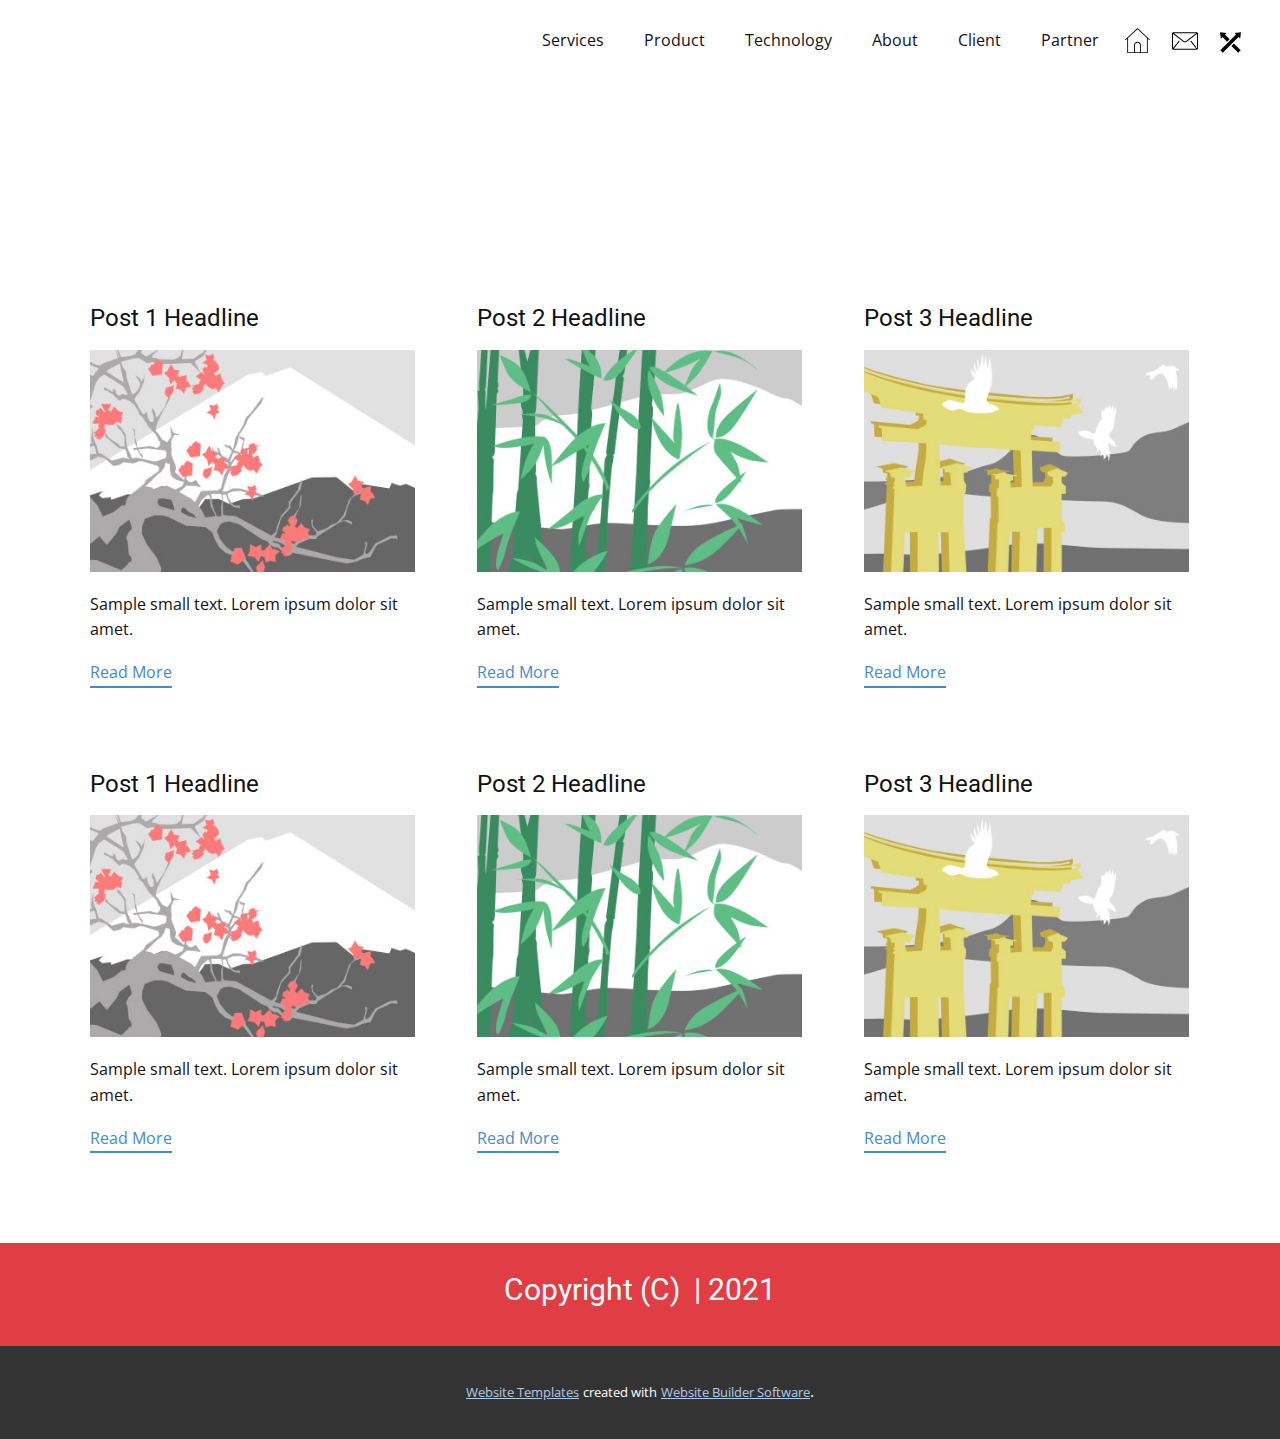
<file: blog/blog.html>
<html style="font-size: 16px;"><head>
    <meta name="viewport" content="width=device-width, initial-scale=1.0">
    <meta charset="utf-8">
    <meta name="keywords" content="Copyright (C)&nbsp; | 2021">
    <meta name="description" content="">
    <meta name="page_type" content="np-template-header-footer-from-plugin">
    <title>Blog Template</title>
    <link rel="stylesheet" href="../nicepage.css" media="screen">
<link rel="stylesheet" href="../Blog-Template.css" media="screen">
    <script class="u-script" type="text/javascript" src="../jquery.js" defer=""></script>
    <script class="u-script" type="text/javascript" src="../nicepage.js" defer=""></script>
    <meta name="generator" content="Nicepage 3.25.0, nicepage.com">
    <link id="u-theme-google-font" rel="stylesheet" href="https://fonts.googleapis.com/css?family=Roboto:100,100i,300,300i,400,400i,500,500i,700,700i,900,900i|Open+Sans:300,300i,400,400i,600,600i,700,700i,800,800i">
    
    
    <script type="application/ld+json">{
		"@context": "http://schema.org",
		"@type": "Organization",
		"name": ""
}</script>
    <meta name="theme-color" content="#478ac9">
  </head>
  <body class="u-body"><header class="u-clearfix u-header u-header" id="sec-70ef"><div class="u-clearfix u-sheet u-sheet-1">
        <nav class="u-menu u-menu-dropdown u-offcanvas u-menu-1">
          <div class="menu-collapse" style="font-size: 1rem; letter-spacing: 0px;">
            <a class="u-button-style u-custom-left-right-menu-spacing u-custom-padding-bottom u-custom-top-bottom-menu-spacing u-nav-link u-text-active-palette-1-base u-text-hover-palette-2-base" href="#">
              <svg><use xmlns:xlink="http://www.w3.org/1999/xlink" xlink:href="#menu-hamburger"></use></svg>
              <svg version="1.1" xmlns="http://www.w3.org/2000/svg" xmlns:xlink="http://www.w3.org/1999/xlink"><defs><symbol id="menu-hamburger" viewBox="0 0 16 16" style="width: 16px; height: 16px;"><rect y="1" width="16" height="2"></rect><rect y="7" width="16" height="2"></rect><rect y="13" width="16" height="2"></rect>
</symbol>
</defs></svg>
            </a>
          </div>
          <div class="u-custom-menu u-nav-container">
            <ul class="u-nav u-unstyled u-nav-1"><li class="u-nav-item"><a class="u-button-style u-nav-link u-text-active-palette-1-base u-text-hover-palette-2-base" href="../Services.html" style="padding: 10px 20px;">Services</a>
</li><li class="u-nav-item"><a class="u-button-style u-nav-link u-text-active-palette-1-base u-text-hover-palette-2-base" href="../Product.html" style="padding: 10px 20px;">Product</a>
</li><li class="u-nav-item"><a class="u-button-style u-nav-link u-text-active-palette-1-base u-text-hover-palette-2-base" href="../Technology.html" style="padding: 10px 20px;">Technology</a>
</li><li class="u-nav-item"><a class="u-button-style u-nav-link u-text-active-palette-1-base u-text-hover-palette-2-base" style="padding: 10px 20px;">About</a>
</li><li class="u-nav-item"><a class="u-button-style u-nav-link u-text-active-palette-1-base u-text-hover-palette-2-base" style="padding: 10px 20px;">Client</a>
</li><li class="u-nav-item"><a class="u-button-style u-nav-link u-text-active-palette-1-base u-text-hover-palette-2-base" style="padding: 10px 20px;">Partner</a>
</li></ul>
          </div>
          <div class="u-custom-menu u-nav-container-collapse">
            <div class="u-black u-container-style u-inner-container-layout u-opacity u-opacity-95 u-sidenav">
              <div class="u-sidenav-overflow">
                <div class="u-menu-close"></div>
                <ul class="u-align-center u-nav u-popupmenu-items u-unstyled u-nav-2"><li class="u-nav-item"><a class="u-button-style u-nav-link" href="../Services.html" style="padding: 10px 20px;">Services</a>
</li><li class="u-nav-item"><a class="u-button-style u-nav-link" href="../Product.html" style="padding: 10px 20px;">Product</a>
</li><li class="u-nav-item"><a class="u-button-style u-nav-link" href="../Technology.html" style="padding: 10px 20px;">Technology</a>
</li><li class="u-nav-item"><a class="u-button-style u-nav-link" style="padding: 10px 20px;">About</a>
</li><li class="u-nav-item"><a class="u-button-style u-nav-link" style="padding: 10px 20px;">Client</a>
</li><li class="u-nav-item"><a class="u-button-style u-nav-link" style="padding: 10px 20px;">Partner</a>
</li></ul>
              </div>
            </div>
            <div class="u-black u-menu-overlay u-opacity u-opacity-70"></div>
          </div>
        </nav><span class="u-icon u-icon-circle u-text-black u-icon-1"><svg class="u-svg-link" preserveAspectRatio="xMidYMin slice" viewBox="0 0 58.365 58.365" style=""><use xmlns:xlink="http://www.w3.org/1999/xlink" xlink:href="#svg-8c58"></use></svg><svg class="u-svg-content" viewBox="0 0 58.365 58.365" x="0px" y="0px" id="svg-8c58" style="enable-background:new 0 0 58.365 58.365;"><path d="M57.863,26.632L29.182,0L0.502,26.632c-0.404,0.376-0.428,1.009-0.052,1.414c0.374,0.404,1.009,0.427,1.413,0.052  l3.319-3.082v33.349h16h16h16V25.015l3.319,3.082c0.192,0.179,0.437,0.267,0.681,0.267c0.269,0,0.536-0.107,0.732-0.319  C58.291,27.641,58.267,27.008,57.863,26.632z M23.182,56.365v-16c0-3.309,2.691-6,6-6s6,2.691,6,6v16H23.182z M51.182,56.365h-14  v-16c0-4.411-3.589-8-8-8s-8,3.589-8,8v16h-14V23.158l22-20.429l22,20.429V56.365z"></path></svg></span><span class="u-icon u-icon-circle u-text-black u-icon-2"><svg class="u-svg-link" preserveAspectRatio="xMidYMin slice" viewBox="0 0 512 512" style=""><use xmlns:xlink="http://www.w3.org/1999/xlink" xlink:href="#svg-ad47"></use></svg><svg class="u-svg-content" viewBox="0 0 512 512" x="0px" y="0px" id="svg-ad47" style="enable-background:new 0 0 512 512;"><g><g><path d="M485.743,85.333H26.257C11.815,85.333,0,97.148,0,111.589V400.41c0,14.44,11.815,26.257,26.257,26.257h459.487    c14.44,0,26.257-11.815,26.257-26.257V111.589C512,97.148,500.185,85.333,485.743,85.333z M475.89,105.024L271.104,258.626    c-3.682,2.802-9.334,4.555-15.105,4.529c-5.77,0.026-11.421-1.727-15.104-4.529L36.109,105.024H475.89z M366.5,268.761    l111.59,137.847c0.112,0.138,0.249,0.243,0.368,0.368H33.542c0.118-0.131,0.256-0.23,0.368-0.368L145.5,268.761    c3.419-4.227,2.771-10.424-1.464-13.851c-4.227-3.419-10.424-2.771-13.844,1.457l-110.5,136.501V117.332l209.394,157.046    c7.871,5.862,17.447,8.442,26.912,8.468c9.452-0.02,19.036-2.6,26.912-8.468l209.394-157.046v275.534L381.807,256.367    c-3.42-4.227-9.623-4.877-13.844-1.457C363.729,258.329,363.079,264.534,366.5,268.761z"></path>
</g>
</g></svg></span><span class="u-icon u-icon-circle u-text-black u-icon-3"><svg class="u-svg-link" preserveAspectRatio="xMidYMin slice" viewBox="0 0 499.91 499.91" style=""><use xmlns:xlink="http://www.w3.org/1999/xlink" xlink:href="#svg-dbca"></use></svg><svg class="u-svg-content" viewBox="0 0 499.91 499.91" id="svg-dbca"><g><path d="m272.249 334.802 161.205 161.205 60-60-161.419-161.419z"></path><path d="m58.194 121.482 110.644 110.688 59.964-60.037-110.608-110.651 37.5-37.5-155.694-20.694 20.694 155.694z"></path><path d="m479.217 158.982 20.693-155.694-155.693 20.694 37.5 37.5-374.678 375.14 60 60 374.678-375.14z"></path>
</g></svg></span>
      </div></header>
    <section class="u-clearfix u-section-1" id="sec-98aa">
      <div class="u-clearfix u-sheet u-valign-middle u-sheet-1"><!--blog--><!--blog_options_json--><!--{"type":"Recent","source":"","tags":"","count":""}--><!--/blog_options_json-->
        <div class="u-blog u-expanded-width u-repeater u-repeater-1"><!--blog_post-->
          <div class="u-blog-post u-container-style u-repeater-item u-white u-repeater-item-1">
            <div class="u-container-layout u-similar-container u-valign-top u-container-layout-1"><!--blog_post_header-->
              <h4 class="u-blog-control u-text u-text-1">
                <a class="u-post-header-link" href="../blog/post.html"><!--blog_post_header_content-->Post 1 Headline<!--/blog_post_header_content--></a>
              </h4><!--/blog_post_header--><!--blog_post_image-->
              <a class="u-post-header-link" href="../blog/post.html"><img alt="" class="u-blog-control u-expanded-width u-image u-image-default u-image-1" src="[data-uri]"></a><!--/blog_post_image--><!--blog_post_content-->
              <div class="u-blog-control u-post-content u-text u-text-2 fr-view">Sample small text. Lorem ipsum dolor sit amet.</div><!--/blog_post_content--><!--blog_post_readmore-->
              <a href="../blog/post.html" class="u-blog-control u-border-2 u-border-palette-1-base u-btn u-btn-rectangle u-button-style u-none u-btn-1"><!--blog_post_readmore_content--><!--options_json--><!--{"content":""}--><!--/options_json-->Read More<!--/blog_post_readmore_content--></a><!--/blog_post_readmore-->
            </div>
          </div><div class="u-blog-post u-container-style u-repeater-item u-video-cover u-white">
            <div class="u-container-layout u-similar-container u-valign-top u-container-layout-2"><!--blog_post_header-->
              <h4 class="u-blog-control u-text u-text-3">
                <a class="u-post-header-link" href="../blog/post-1.html"><!--blog_post_header_content-->Post 2 Headline<!--/blog_post_header_content--></a>
              </h4><!--/blog_post_header--><!--blog_post_image-->
              <a class="u-post-header-link" href="../blog/post-1.html"><img alt="" class="u-blog-control u-expanded-width u-image u-image-default u-image-2" src="[data-uri]"></a><!--/blog_post_image--><!--blog_post_content-->
              <div class="u-blog-control u-post-content u-text u-text-4 fr-view">Sample small text. Lorem ipsum dolor sit amet.</div><!--/blog_post_content--><!--blog_post_readmore-->
              <a href="../blog/post-1.html" class="u-blog-control u-border-2 u-border-palette-1-base u-btn u-btn-rectangle u-button-style u-none u-btn-2"><!--blog_post_readmore_content--><!--options_json--><!--{"content":""}--><!--/options_json-->Read More<!--/blog_post_readmore_content--></a><!--/blog_post_readmore-->
            </div>
          </div><div class="u-blog-post u-container-style u-repeater-item u-video-cover u-white">
            <div class="u-container-layout u-similar-container u-valign-top u-container-layout-3"><!--blog_post_header-->
              <h4 class="u-blog-control u-text u-text-5">
                <a class="u-post-header-link" href="../blog/post-2.html"><!--blog_post_header_content-->Post 3 Headline<!--/blog_post_header_content--></a>
              </h4><!--/blog_post_header--><!--blog_post_image-->
              <a class="u-post-header-link" href="../blog/post-2.html"><img alt="" class="u-blog-control u-expanded-width u-image u-image-default u-image-3" src="[data-uri]"></a><!--/blog_post_image--><!--blog_post_content-->
              <div class="u-blog-control u-post-content u-text u-text-6 fr-view">Sample small text. Lorem ipsum dolor sit amet.</div><!--/blog_post_content--><!--blog_post_readmore-->
              <a href="../blog/post-2.html" class="u-blog-control u-border-2 u-border-palette-1-base u-btn u-btn-rectangle u-button-style u-none u-btn-3"><!--blog_post_readmore_content--><!--options_json--><!--{"content":""}--><!--/options_json-->Read More<!--/blog_post_readmore_content--></a><!--/blog_post_readmore-->
            </div>
          </div><div class="u-blog-post u-container-style u-repeater-item u-white u-repeater-item-1">
            <div class="u-container-layout u-similar-container u-valign-top u-container-layout-1"><!--blog_post_header-->
              <h4 class="u-blog-control u-text u-text-1">
                <a class="u-post-header-link" href="../blog/post-3.html"><!--blog_post_header_content-->Post 1 Headline<!--/blog_post_header_content--></a>
              </h4><!--/blog_post_header--><!--blog_post_image-->
              <a class="u-post-header-link" href="../blog/post-3.html"><img alt="" class="u-blog-control u-expanded-width u-image u-image-default u-image-1" src="[data-uri]"></a><!--/blog_post_image--><!--blog_post_content-->
              <div class="u-blog-control u-post-content u-text u-text-2 fr-view">Sample small text. Lorem ipsum dolor sit amet.</div><!--/blog_post_content--><!--blog_post_readmore-->
              <a href="../blog/post-3.html" class="u-blog-control u-border-2 u-border-palette-1-base u-btn u-btn-rectangle u-button-style u-none u-btn-1"><!--blog_post_readmore_content--><!--options_json--><!--{"content":""}--><!--/options_json-->Read More<!--/blog_post_readmore_content--></a><!--/blog_post_readmore-->
            </div>
          </div><div class="u-blog-post u-container-style u-repeater-item u-video-cover u-white">
            <div class="u-container-layout u-similar-container u-valign-top u-container-layout-2"><!--blog_post_header-->
              <h4 class="u-blog-control u-text u-text-3">
                <a class="u-post-header-link" href="../blog/post-4.html"><!--blog_post_header_content-->Post 2 Headline<!--/blog_post_header_content--></a>
              </h4><!--/blog_post_header--><!--blog_post_image-->
              <a class="u-post-header-link" href="../blog/post-4.html"><img alt="" class="u-blog-control u-expanded-width u-image u-image-default u-image-2" src="[data-uri]"></a><!--/blog_post_image--><!--blog_post_content-->
              <div class="u-blog-control u-post-content u-text u-text-4 fr-view">Sample small text. Lorem ipsum dolor sit amet.</div><!--/blog_post_content--><!--blog_post_readmore-->
              <a href="../blog/post-4.html" class="u-blog-control u-border-2 u-border-palette-1-base u-btn u-btn-rectangle u-button-style u-none u-btn-2"><!--blog_post_readmore_content--><!--options_json--><!--{"content":""}--><!--/options_json-->Read More<!--/blog_post_readmore_content--></a><!--/blog_post_readmore-->
            </div>
          </div><div class="u-blog-post u-container-style u-repeater-item u-video-cover u-white">
            <div class="u-container-layout u-similar-container u-valign-top u-container-layout-3"><!--blog_post_header-->
              <h4 class="u-blog-control u-text u-text-5">
                <a class="u-post-header-link" href="../blog/post-5.html"><!--blog_post_header_content-->Post 3 Headline<!--/blog_post_header_content--></a>
              </h4><!--/blog_post_header--><!--blog_post_image-->
              <a class="u-post-header-link" href="../blog/post-5.html"><img alt="" class="u-blog-control u-expanded-width u-image u-image-default u-image-3" src="[data-uri]"></a><!--/blog_post_image--><!--blog_post_content-->
              <div class="u-blog-control u-post-content u-text u-text-6 fr-view">Sample small text. Lorem ipsum dolor sit amet.</div><!--/blog_post_content--><!--blog_post_readmore-->
              <a href="../blog/post-5.html" class="u-blog-control u-border-2 u-border-palette-1-base u-btn u-btn-rectangle u-button-style u-none u-btn-3"><!--blog_post_readmore_content--><!--options_json--><!--{"content":""}--><!--/options_json-->Read More<!--/blog_post_readmore_content--></a><!--/blog_post_readmore-->
            </div>
          </div><!--/blog_post--><!--blog_post-->
          <!--/blog_post--><!--blog_post-->
          <!--/blog_post-->
        </div><!--/blog-->
      </div>
    </section>
    
    
    <footer class="u-align-center u-clearfix u-custom-color-1 u-footer u-footer" id="sec-c463"><div class="u-clearfix u-sheet u-sheet-1">
        <h1 class="u-text u-text-1">Copyright (C)&nbsp; | 2021</h1>
      </div></footer>
    <section class="u-backlink u-clearfix u-grey-80">
      <a class="u-link" href="https://nicepage.com/website-templates" target="_blank">
        <span>Website Templates</span>
      </a>
      <p class="u-text">
        <span>created with</span>
      </p>
      <a class="u-link" href="https://nicepage.com/" target="_blank">
        <span>Website Builder Software</span>
      </a>. 
    </section>
  
</body></html>
</file>
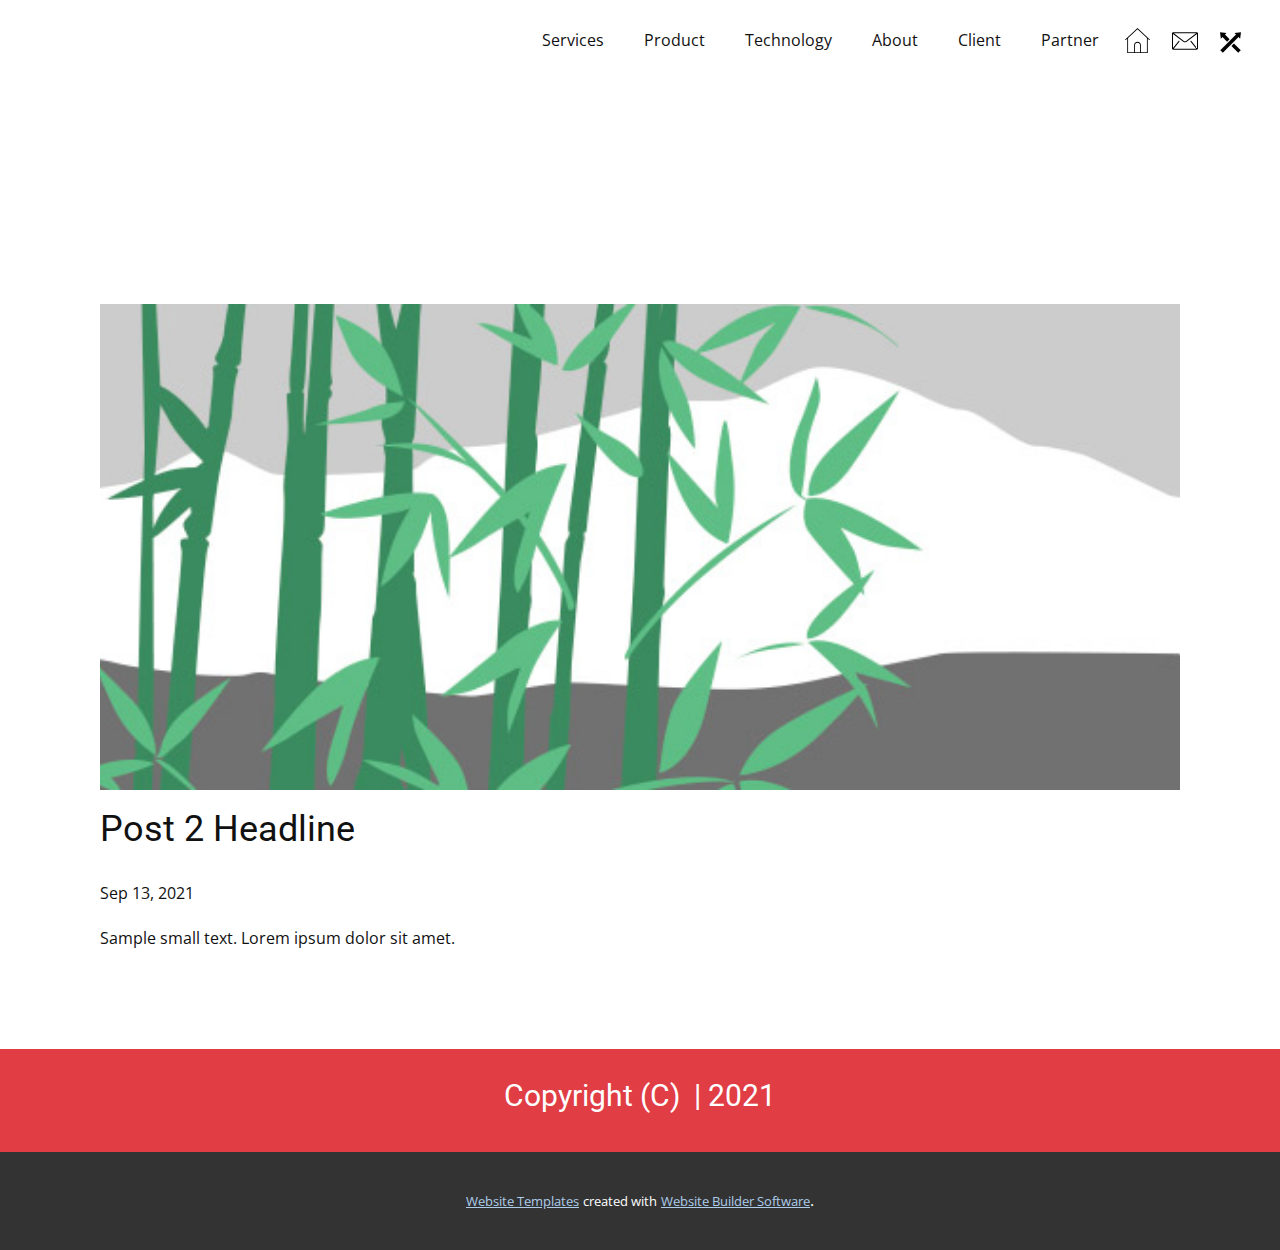
<file: blog/post-1.html>
<!doctype html>
<html style="font-size: 16px;"><head>
    <meta name="viewport" content="width=device-width, initial-scale=1.0">
    <meta charset="utf-8">
    <meta name="keywords" content="Post 1 Headline">
    <meta name="description" content="">
    <meta name="page_type" content="np-template-header-footer-from-plugin">
    <title>Post 2 Headline</title>
    <link rel="stylesheet" href="../nicepage.css" media="screen">
<link rel="stylesheet" href="../Post-Template.css" media="screen">
    <script class="u-script" type="text/javascript" src="../jquery.js" defer=""></script>
    <script class="u-script" type="text/javascript" src="../nicepage.js" defer=""></script>
    <meta name="generator" content="Nicepage 3.25.0, nicepage.com">
    <link id="u-theme-google-font" rel="stylesheet" href="https://fonts.googleapis.com/css?family=Roboto:100,100i,300,300i,400,400i,500,500i,700,700i,900,900i|Open+Sans:300,300i,400,400i,600,600i,700,700i,800,800i">
    
    
    <script type="application/ld+json">{
		"@context": "http://schema.org",
		"@type": "Organization",
		"name": ""
}</script>
    <meta name="theme-color" content="#478ac9">
  </head>
  <body class="u-body"><header class="u-clearfix u-header u-header" id="sec-70ef"><div class="u-clearfix u-sheet u-sheet-1">
        <nav class="u-menu u-menu-dropdown u-offcanvas u-menu-1">
          <div class="menu-collapse" style="font-size: 1rem; letter-spacing: 0px;">
            <a class="u-button-style u-custom-left-right-menu-spacing u-custom-padding-bottom u-custom-top-bottom-menu-spacing u-nav-link u-text-active-palette-1-base u-text-hover-palette-2-base" href="#">
              <svg><use xmlns:xlink="http://www.w3.org/1999/xlink" xlink:href="#menu-hamburger"></use></svg>
              <svg version="1.1" xmlns="http://www.w3.org/2000/svg" xmlns:xlink="http://www.w3.org/1999/xlink"><defs><symbol id="menu-hamburger" viewBox="0 0 16 16" style="width: 16px; height: 16px;"><rect y="1" width="16" height="2"></rect><rect y="7" width="16" height="2"></rect><rect y="13" width="16" height="2"></rect>
</symbol>
</defs></svg>
            </a>
          </div>
          <div class="u-custom-menu u-nav-container">
            <ul class="u-nav u-unstyled u-nav-1"><li class="u-nav-item"><a class="u-button-style u-nav-link u-text-active-palette-1-base u-text-hover-palette-2-base" href="../Services.html" style="padding: 10px 20px;">Services</a>
</li><li class="u-nav-item"><a class="u-button-style u-nav-link u-text-active-palette-1-base u-text-hover-palette-2-base" href="../Product.html" style="padding: 10px 20px;">Product</a>
</li><li class="u-nav-item"><a class="u-button-style u-nav-link u-text-active-palette-1-base u-text-hover-palette-2-base" href="../Technology.html" style="padding: 10px 20px;">Technology</a>
</li><li class="u-nav-item"><a class="u-button-style u-nav-link u-text-active-palette-1-base u-text-hover-palette-2-base" style="padding: 10px 20px;">About</a>
</li><li class="u-nav-item"><a class="u-button-style u-nav-link u-text-active-palette-1-base u-text-hover-palette-2-base" style="padding: 10px 20px;">Client</a>
</li><li class="u-nav-item"><a class="u-button-style u-nav-link u-text-active-palette-1-base u-text-hover-palette-2-base" style="padding: 10px 20px;">Partner</a>
</li></ul>
          </div>
          <div class="u-custom-menu u-nav-container-collapse">
            <div class="u-black u-container-style u-inner-container-layout u-opacity u-opacity-95 u-sidenav">
              <div class="u-sidenav-overflow">
                <div class="u-menu-close"></div>
                <ul class="u-align-center u-nav u-popupmenu-items u-unstyled u-nav-2"><li class="u-nav-item"><a class="u-button-style u-nav-link" href="../Services.html" style="padding: 10px 20px;">Services</a>
</li><li class="u-nav-item"><a class="u-button-style u-nav-link" href="../Product.html" style="padding: 10px 20px;">Product</a>
</li><li class="u-nav-item"><a class="u-button-style u-nav-link" href="../Technology.html" style="padding: 10px 20px;">Technology</a>
</li><li class="u-nav-item"><a class="u-button-style u-nav-link" style="padding: 10px 20px;">About</a>
</li><li class="u-nav-item"><a class="u-button-style u-nav-link" style="padding: 10px 20px;">Client</a>
</li><li class="u-nav-item"><a class="u-button-style u-nav-link" style="padding: 10px 20px;">Partner</a>
</li></ul>
              </div>
            </div>
            <div class="u-black u-menu-overlay u-opacity u-opacity-70"></div>
          </div>
        </nav><span class="u-icon u-icon-circle u-text-black u-icon-1"><svg class="u-svg-link" preserveAspectRatio="xMidYMin slice" viewBox="0 0 58.365 58.365" style=""><use xmlns:xlink="http://www.w3.org/1999/xlink" xlink:href="#svg-8c58"></use></svg><svg class="u-svg-content" viewBox="0 0 58.365 58.365" x="0px" y="0px" id="svg-8c58" style="enable-background:new 0 0 58.365 58.365;"><path d="M57.863,26.632L29.182,0L0.502,26.632c-0.404,0.376-0.428,1.009-0.052,1.414c0.374,0.404,1.009,0.427,1.413,0.052  l3.319-3.082v33.349h16h16h16V25.015l3.319,3.082c0.192,0.179,0.437,0.267,0.681,0.267c0.269,0,0.536-0.107,0.732-0.319  C58.291,27.641,58.267,27.008,57.863,26.632z M23.182,56.365v-16c0-3.309,2.691-6,6-6s6,2.691,6,6v16H23.182z M51.182,56.365h-14  v-16c0-4.411-3.589-8-8-8s-8,3.589-8,8v16h-14V23.158l22-20.429l22,20.429V56.365z"></path></svg></span><span class="u-icon u-icon-circle u-text-black u-icon-2"><svg class="u-svg-link" preserveAspectRatio="xMidYMin slice" viewBox="0 0 512 512" style=""><use xmlns:xlink="http://www.w3.org/1999/xlink" xlink:href="#svg-ad47"></use></svg><svg class="u-svg-content" viewBox="0 0 512 512" x="0px" y="0px" id="svg-ad47" style="enable-background:new 0 0 512 512;"><g><g><path d="M485.743,85.333H26.257C11.815,85.333,0,97.148,0,111.589V400.41c0,14.44,11.815,26.257,26.257,26.257h459.487    c14.44,0,26.257-11.815,26.257-26.257V111.589C512,97.148,500.185,85.333,485.743,85.333z M475.89,105.024L271.104,258.626    c-3.682,2.802-9.334,4.555-15.105,4.529c-5.77,0.026-11.421-1.727-15.104-4.529L36.109,105.024H475.89z M366.5,268.761    l111.59,137.847c0.112,0.138,0.249,0.243,0.368,0.368H33.542c0.118-0.131,0.256-0.23,0.368-0.368L145.5,268.761    c3.419-4.227,2.771-10.424-1.464-13.851c-4.227-3.419-10.424-2.771-13.844,1.457l-110.5,136.501V117.332l209.394,157.046    c7.871,5.862,17.447,8.442,26.912,8.468c9.452-0.02,19.036-2.6,26.912-8.468l209.394-157.046v275.534L381.807,256.367    c-3.42-4.227-9.623-4.877-13.844-1.457C363.729,258.329,363.079,264.534,366.5,268.761z"></path>
</g>
</g></svg></span><span class="u-icon u-icon-circle u-text-black u-icon-3"><svg class="u-svg-link" preserveAspectRatio="xMidYMin slice" viewBox="0 0 499.91 499.91" style=""><use xmlns:xlink="http://www.w3.org/1999/xlink" xlink:href="#svg-dbca"></use></svg><svg class="u-svg-content" viewBox="0 0 499.91 499.91" id="svg-dbca"><g><path d="m272.249 334.802 161.205 161.205 60-60-161.419-161.419z"></path><path d="m58.194 121.482 110.644 110.688 59.964-60.037-110.608-110.651 37.5-37.5-155.694-20.694 20.694 155.694z"></path><path d="m479.217 158.982 20.693-155.694-155.693 20.694 37.5 37.5-374.678 375.14 60 60 374.678-375.14z"></path>
</g></svg></span>
      </div></header>
    <section class="u-align-center u-clearfix u-section-1" id="sec-40da">
      <div class="u-clearfix u-sheet u-valign-middle-md u-valign-middle-sm u-valign-middle-xs u-sheet-1"><!--post_details--><!--post_details_options_json--><!--{"source":""}--><!--/post_details_options_json--><!--blog_post-->
        <div class="u-container-style u-expanded-width u-post-details u-post-details-1">
          <div class="u-container-layout u-valign-middle u-container-layout-1"><!--blog_post_image-->
            <img alt="" class="u-blog-control u-expanded-width u-image u-image-default u-image-1" src="[data-uri]"><!--/blog_post_image--><!--blog_post_header-->
            <h2 class="u-blog-control u-text u-text-1">Post 2 Headline</h2><!--/blog_post_header--><!--blog_post_metadata-->
            <div class="u-blog-control u-metadata u-metadata-1"><!--blog_post_metadata_date-->
              <span class="u-meta-date u-meta-icon">Sep 13, 2021</span><!--/blog_post_metadata_date--><!--blog_post_metadata_category-->
              <!--/blog_post_metadata_category--><!--blog_post_metadata_comments-->
              <!--/blog_post_metadata_comments-->
            </div><!--/blog_post_metadata--><!--blog_post_content-->
            <div class="u-align-justify u-blog-control u-post-content u-text u-text-2 fr-view">
  Sample small text. Lorem ipsum dolor sit amet.
  </div><!--/blog_post_content-->
          </div>
        </div><!--/blog_post--><!--/post_details-->
      </div>
    </section>
    
    
    <footer class="u-align-center u-clearfix u-custom-color-1 u-footer u-footer" id="sec-c463"><div class="u-clearfix u-sheet u-sheet-1">
        <h1 class="u-text u-text-1">Copyright (C)&nbsp; | 2021</h1>
      </div></footer>
    <section class="u-backlink u-clearfix u-grey-80">
      <a class="u-link" href="https://nicepage.com/website-templates" target="_blank">
        <span>Website Templates</span>
      </a>
      <p class="u-text">
        <span>created with</span>
      </p>
      <a class="u-link" href="https://nicepage.com/" target="_blank">
        <span>Website Builder Software</span>
      </a>. 
    </section>
  
</body></html>
</file>
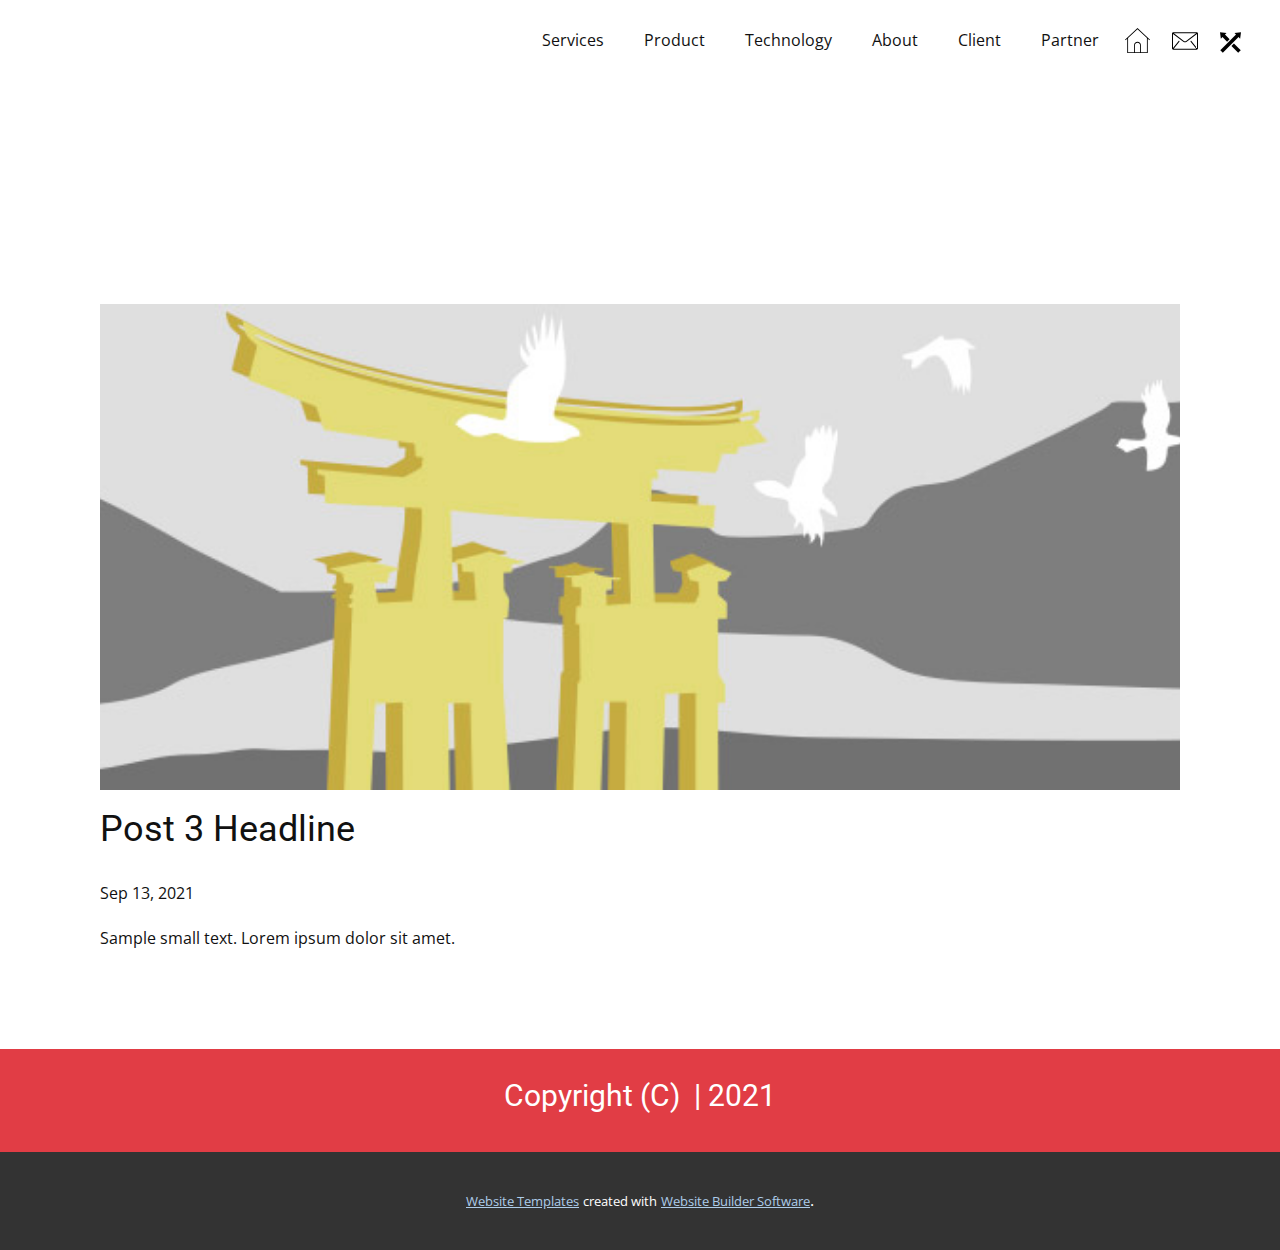
<file: blog/post-2.html>
<!doctype html>
<html style="font-size: 16px;"><head>
    <meta name="viewport" content="width=device-width, initial-scale=1.0">
    <meta charset="utf-8">
    <meta name="keywords" content="Post 1 Headline">
    <meta name="description" content="">
    <meta name="page_type" content="np-template-header-footer-from-plugin">
    <title>Post 3 Headline</title>
    <link rel="stylesheet" href="../nicepage.css" media="screen">
<link rel="stylesheet" href="../Post-Template.css" media="screen">
    <script class="u-script" type="text/javascript" src="../jquery.js" defer=""></script>
    <script class="u-script" type="text/javascript" src="../nicepage.js" defer=""></script>
    <meta name="generator" content="Nicepage 3.25.0, nicepage.com">
    <link id="u-theme-google-font" rel="stylesheet" href="https://fonts.googleapis.com/css?family=Roboto:100,100i,300,300i,400,400i,500,500i,700,700i,900,900i|Open+Sans:300,300i,400,400i,600,600i,700,700i,800,800i">
    
    
    <script type="application/ld+json">{
		"@context": "http://schema.org",
		"@type": "Organization",
		"name": ""
}</script>
    <meta name="theme-color" content="#478ac9">
  </head>
  <body class="u-body"><header class="u-clearfix u-header u-header" id="sec-70ef"><div class="u-clearfix u-sheet u-sheet-1">
        <nav class="u-menu u-menu-dropdown u-offcanvas u-menu-1">
          <div class="menu-collapse" style="font-size: 1rem; letter-spacing: 0px;">
            <a class="u-button-style u-custom-left-right-menu-spacing u-custom-padding-bottom u-custom-top-bottom-menu-spacing u-nav-link u-text-active-palette-1-base u-text-hover-palette-2-base" href="#">
              <svg><use xmlns:xlink="http://www.w3.org/1999/xlink" xlink:href="#menu-hamburger"></use></svg>
              <svg version="1.1" xmlns="http://www.w3.org/2000/svg" xmlns:xlink="http://www.w3.org/1999/xlink"><defs><symbol id="menu-hamburger" viewBox="0 0 16 16" style="width: 16px; height: 16px;"><rect y="1" width="16" height="2"></rect><rect y="7" width="16" height="2"></rect><rect y="13" width="16" height="2"></rect>
</symbol>
</defs></svg>
            </a>
          </div>
          <div class="u-custom-menu u-nav-container">
            <ul class="u-nav u-unstyled u-nav-1"><li class="u-nav-item"><a class="u-button-style u-nav-link u-text-active-palette-1-base u-text-hover-palette-2-base" href="../Services.html" style="padding: 10px 20px;">Services</a>
</li><li class="u-nav-item"><a class="u-button-style u-nav-link u-text-active-palette-1-base u-text-hover-palette-2-base" href="../Product.html" style="padding: 10px 20px;">Product</a>
</li><li class="u-nav-item"><a class="u-button-style u-nav-link u-text-active-palette-1-base u-text-hover-palette-2-base" href="../Technology.html" style="padding: 10px 20px;">Technology</a>
</li><li class="u-nav-item"><a class="u-button-style u-nav-link u-text-active-palette-1-base u-text-hover-palette-2-base" style="padding: 10px 20px;">About</a>
</li><li class="u-nav-item"><a class="u-button-style u-nav-link u-text-active-palette-1-base u-text-hover-palette-2-base" style="padding: 10px 20px;">Client</a>
</li><li class="u-nav-item"><a class="u-button-style u-nav-link u-text-active-palette-1-base u-text-hover-palette-2-base" style="padding: 10px 20px;">Partner</a>
</li></ul>
          </div>
          <div class="u-custom-menu u-nav-container-collapse">
            <div class="u-black u-container-style u-inner-container-layout u-opacity u-opacity-95 u-sidenav">
              <div class="u-sidenav-overflow">
                <div class="u-menu-close"></div>
                <ul class="u-align-center u-nav u-popupmenu-items u-unstyled u-nav-2"><li class="u-nav-item"><a class="u-button-style u-nav-link" href="../Services.html" style="padding: 10px 20px;">Services</a>
</li><li class="u-nav-item"><a class="u-button-style u-nav-link" href="../Product.html" style="padding: 10px 20px;">Product</a>
</li><li class="u-nav-item"><a class="u-button-style u-nav-link" href="../Technology.html" style="padding: 10px 20px;">Technology</a>
</li><li class="u-nav-item"><a class="u-button-style u-nav-link" style="padding: 10px 20px;">About</a>
</li><li class="u-nav-item"><a class="u-button-style u-nav-link" style="padding: 10px 20px;">Client</a>
</li><li class="u-nav-item"><a class="u-button-style u-nav-link" style="padding: 10px 20px;">Partner</a>
</li></ul>
              </div>
            </div>
            <div class="u-black u-menu-overlay u-opacity u-opacity-70"></div>
          </div>
        </nav><span class="u-icon u-icon-circle u-text-black u-icon-1"><svg class="u-svg-link" preserveAspectRatio="xMidYMin slice" viewBox="0 0 58.365 58.365" style=""><use xmlns:xlink="http://www.w3.org/1999/xlink" xlink:href="#svg-8c58"></use></svg><svg class="u-svg-content" viewBox="0 0 58.365 58.365" x="0px" y="0px" id="svg-8c58" style="enable-background:new 0 0 58.365 58.365;"><path d="M57.863,26.632L29.182,0L0.502,26.632c-0.404,0.376-0.428,1.009-0.052,1.414c0.374,0.404,1.009,0.427,1.413,0.052  l3.319-3.082v33.349h16h16h16V25.015l3.319,3.082c0.192,0.179,0.437,0.267,0.681,0.267c0.269,0,0.536-0.107,0.732-0.319  C58.291,27.641,58.267,27.008,57.863,26.632z M23.182,56.365v-16c0-3.309,2.691-6,6-6s6,2.691,6,6v16H23.182z M51.182,56.365h-14  v-16c0-4.411-3.589-8-8-8s-8,3.589-8,8v16h-14V23.158l22-20.429l22,20.429V56.365z"></path></svg></span><span class="u-icon u-icon-circle u-text-black u-icon-2"><svg class="u-svg-link" preserveAspectRatio="xMidYMin slice" viewBox="0 0 512 512" style=""><use xmlns:xlink="http://www.w3.org/1999/xlink" xlink:href="#svg-ad47"></use></svg><svg class="u-svg-content" viewBox="0 0 512 512" x="0px" y="0px" id="svg-ad47" style="enable-background:new 0 0 512 512;"><g><g><path d="M485.743,85.333H26.257C11.815,85.333,0,97.148,0,111.589V400.41c0,14.44,11.815,26.257,26.257,26.257h459.487    c14.44,0,26.257-11.815,26.257-26.257V111.589C512,97.148,500.185,85.333,485.743,85.333z M475.89,105.024L271.104,258.626    c-3.682,2.802-9.334,4.555-15.105,4.529c-5.77,0.026-11.421-1.727-15.104-4.529L36.109,105.024H475.89z M366.5,268.761    l111.59,137.847c0.112,0.138,0.249,0.243,0.368,0.368H33.542c0.118-0.131,0.256-0.23,0.368-0.368L145.5,268.761    c3.419-4.227,2.771-10.424-1.464-13.851c-4.227-3.419-10.424-2.771-13.844,1.457l-110.5,136.501V117.332l209.394,157.046    c7.871,5.862,17.447,8.442,26.912,8.468c9.452-0.02,19.036-2.6,26.912-8.468l209.394-157.046v275.534L381.807,256.367    c-3.42-4.227-9.623-4.877-13.844-1.457C363.729,258.329,363.079,264.534,366.5,268.761z"></path>
</g>
</g></svg></span><span class="u-icon u-icon-circle u-text-black u-icon-3"><svg class="u-svg-link" preserveAspectRatio="xMidYMin slice" viewBox="0 0 499.91 499.91" style=""><use xmlns:xlink="http://www.w3.org/1999/xlink" xlink:href="#svg-dbca"></use></svg><svg class="u-svg-content" viewBox="0 0 499.91 499.91" id="svg-dbca"><g><path d="m272.249 334.802 161.205 161.205 60-60-161.419-161.419z"></path><path d="m58.194 121.482 110.644 110.688 59.964-60.037-110.608-110.651 37.5-37.5-155.694-20.694 20.694 155.694z"></path><path d="m479.217 158.982 20.693-155.694-155.693 20.694 37.5 37.5-374.678 375.14 60 60 374.678-375.14z"></path>
</g></svg></span>
      </div></header>
    <section class="u-align-center u-clearfix u-section-1" id="sec-40da">
      <div class="u-clearfix u-sheet u-valign-middle-md u-valign-middle-sm u-valign-middle-xs u-sheet-1"><!--post_details--><!--post_details_options_json--><!--{"source":""}--><!--/post_details_options_json--><!--blog_post-->
        <div class="u-container-style u-expanded-width u-post-details u-post-details-1">
          <div class="u-container-layout u-valign-middle u-container-layout-1"><!--blog_post_image-->
            <img alt="" class="u-blog-control u-expanded-width u-image u-image-default u-image-1" src="[data-uri]"><!--/blog_post_image--><!--blog_post_header-->
            <h2 class="u-blog-control u-text u-text-1">Post 3 Headline</h2><!--/blog_post_header--><!--blog_post_metadata-->
            <div class="u-blog-control u-metadata u-metadata-1"><!--blog_post_metadata_date-->
              <span class="u-meta-date u-meta-icon">Sep 13, 2021</span><!--/blog_post_metadata_date--><!--blog_post_metadata_category-->
              <!--/blog_post_metadata_category--><!--blog_post_metadata_comments-->
              <!--/blog_post_metadata_comments-->
            </div><!--/blog_post_metadata--><!--blog_post_content-->
            <div class="u-align-justify u-blog-control u-post-content u-text u-text-2 fr-view">
  Sample small text. Lorem ipsum dolor sit amet.
  </div><!--/blog_post_content-->
          </div>
        </div><!--/blog_post--><!--/post_details-->
      </div>
    </section>
    
    
    <footer class="u-align-center u-clearfix u-custom-color-1 u-footer u-footer" id="sec-c463"><div class="u-clearfix u-sheet u-sheet-1">
        <h1 class="u-text u-text-1">Copyright (C)&nbsp; | 2021</h1>
      </div></footer>
    <section class="u-backlink u-clearfix u-grey-80">
      <a class="u-link" href="https://nicepage.com/website-templates" target="_blank">
        <span>Website Templates</span>
      </a>
      <p class="u-text">
        <span>created with</span>
      </p>
      <a class="u-link" href="https://nicepage.com/" target="_blank">
        <span>Website Builder Software</span>
      </a>. 
    </section>
  
</body></html>
</file>
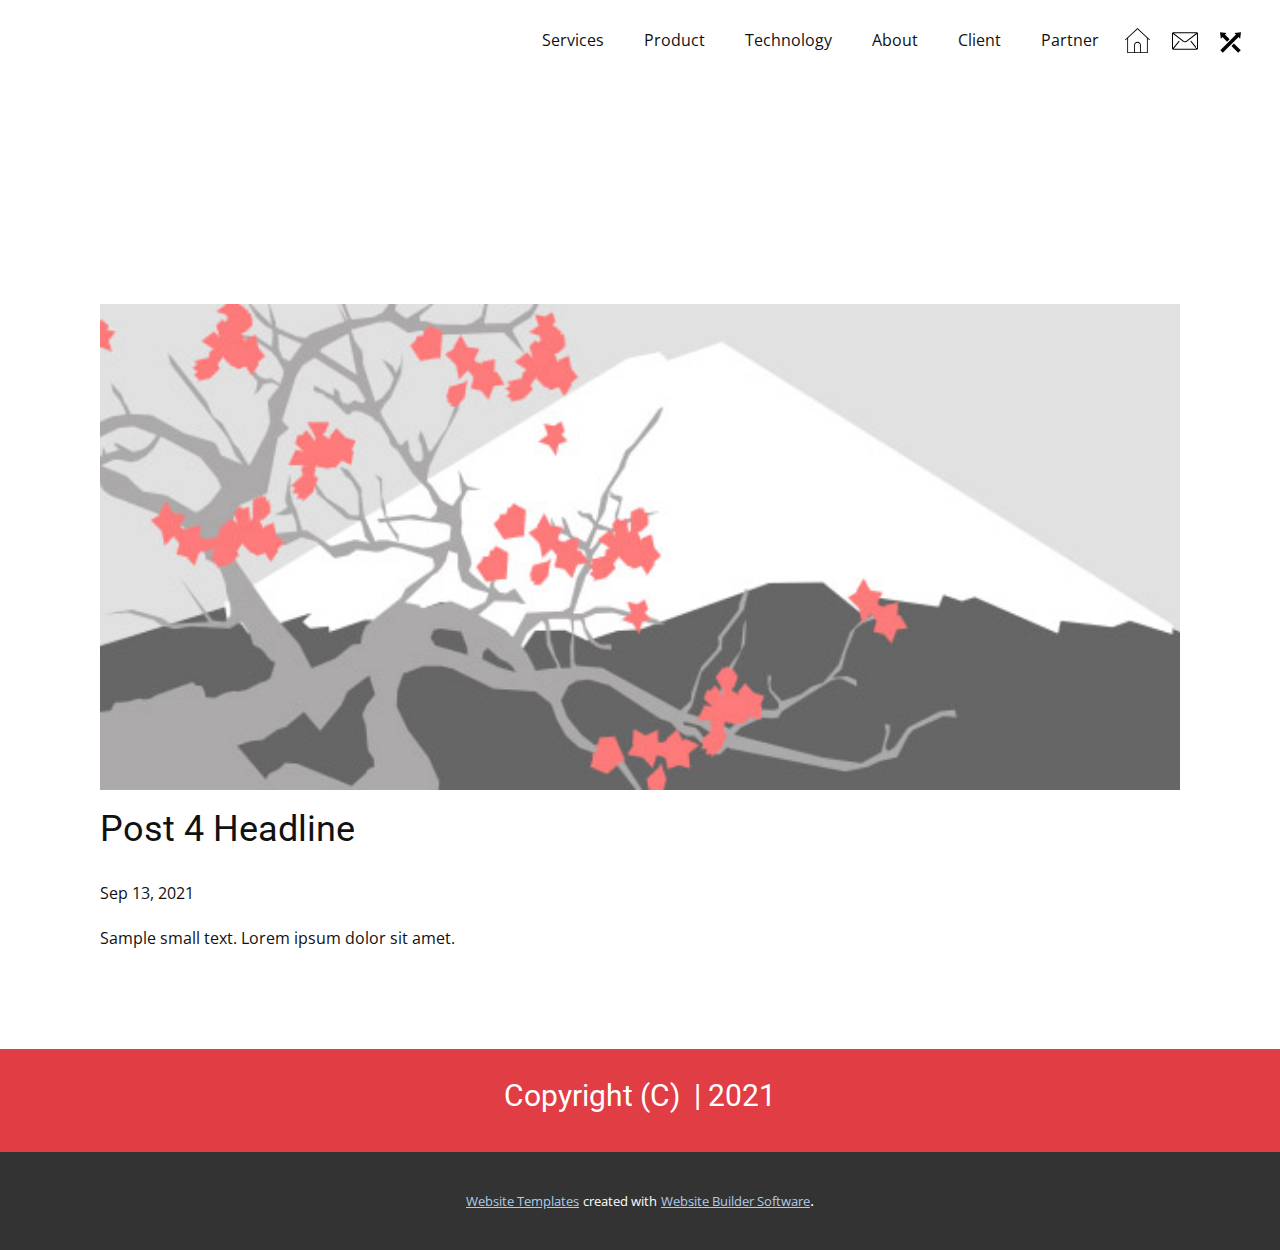
<file: blog/post-3.html>
<!doctype html>
<html style="font-size: 16px;"><head>
    <meta name="viewport" content="width=device-width, initial-scale=1.0">
    <meta charset="utf-8">
    <meta name="keywords" content="Post 1 Headline">
    <meta name="description" content="">
    <meta name="page_type" content="np-template-header-footer-from-plugin">
    <title>Post 4 Headline</title>
    <link rel="stylesheet" href="../nicepage.css" media="screen">
<link rel="stylesheet" href="../Post-Template.css" media="screen">
    <script class="u-script" type="text/javascript" src="../jquery.js" defer=""></script>
    <script class="u-script" type="text/javascript" src="../nicepage.js" defer=""></script>
    <meta name="generator" content="Nicepage 3.25.0, nicepage.com">
    <link id="u-theme-google-font" rel="stylesheet" href="https://fonts.googleapis.com/css?family=Roboto:100,100i,300,300i,400,400i,500,500i,700,700i,900,900i|Open+Sans:300,300i,400,400i,600,600i,700,700i,800,800i">
    
    
    <script type="application/ld+json">{
		"@context": "http://schema.org",
		"@type": "Organization",
		"name": ""
}</script>
    <meta name="theme-color" content="#478ac9">
  </head>
  <body class="u-body"><header class="u-clearfix u-header u-header" id="sec-70ef"><div class="u-clearfix u-sheet u-sheet-1">
        <nav class="u-menu u-menu-dropdown u-offcanvas u-menu-1">
          <div class="menu-collapse" style="font-size: 1rem; letter-spacing: 0px;">
            <a class="u-button-style u-custom-left-right-menu-spacing u-custom-padding-bottom u-custom-top-bottom-menu-spacing u-nav-link u-text-active-palette-1-base u-text-hover-palette-2-base" href="#">
              <svg><use xmlns:xlink="http://www.w3.org/1999/xlink" xlink:href="#menu-hamburger"></use></svg>
              <svg version="1.1" xmlns="http://www.w3.org/2000/svg" xmlns:xlink="http://www.w3.org/1999/xlink"><defs><symbol id="menu-hamburger" viewBox="0 0 16 16" style="width: 16px; height: 16px;"><rect y="1" width="16" height="2"></rect><rect y="7" width="16" height="2"></rect><rect y="13" width="16" height="2"></rect>
</symbol>
</defs></svg>
            </a>
          </div>
          <div class="u-custom-menu u-nav-container">
            <ul class="u-nav u-unstyled u-nav-1"><li class="u-nav-item"><a class="u-button-style u-nav-link u-text-active-palette-1-base u-text-hover-palette-2-base" href="../Services.html" style="padding: 10px 20px;">Services</a>
</li><li class="u-nav-item"><a class="u-button-style u-nav-link u-text-active-palette-1-base u-text-hover-palette-2-base" href="../Product.html" style="padding: 10px 20px;">Product</a>
</li><li class="u-nav-item"><a class="u-button-style u-nav-link u-text-active-palette-1-base u-text-hover-palette-2-base" href="../Technology.html" style="padding: 10px 20px;">Technology</a>
</li><li class="u-nav-item"><a class="u-button-style u-nav-link u-text-active-palette-1-base u-text-hover-palette-2-base" style="padding: 10px 20px;">About</a>
</li><li class="u-nav-item"><a class="u-button-style u-nav-link u-text-active-palette-1-base u-text-hover-palette-2-base" style="padding: 10px 20px;">Client</a>
</li><li class="u-nav-item"><a class="u-button-style u-nav-link u-text-active-palette-1-base u-text-hover-palette-2-base" style="padding: 10px 20px;">Partner</a>
</li></ul>
          </div>
          <div class="u-custom-menu u-nav-container-collapse">
            <div class="u-black u-container-style u-inner-container-layout u-opacity u-opacity-95 u-sidenav">
              <div class="u-sidenav-overflow">
                <div class="u-menu-close"></div>
                <ul class="u-align-center u-nav u-popupmenu-items u-unstyled u-nav-2"><li class="u-nav-item"><a class="u-button-style u-nav-link" href="../Services.html" style="padding: 10px 20px;">Services</a>
</li><li class="u-nav-item"><a class="u-button-style u-nav-link" href="../Product.html" style="padding: 10px 20px;">Product</a>
</li><li class="u-nav-item"><a class="u-button-style u-nav-link" href="../Technology.html" style="padding: 10px 20px;">Technology</a>
</li><li class="u-nav-item"><a class="u-button-style u-nav-link" style="padding: 10px 20px;">About</a>
</li><li class="u-nav-item"><a class="u-button-style u-nav-link" style="padding: 10px 20px;">Client</a>
</li><li class="u-nav-item"><a class="u-button-style u-nav-link" style="padding: 10px 20px;">Partner</a>
</li></ul>
              </div>
            </div>
            <div class="u-black u-menu-overlay u-opacity u-opacity-70"></div>
          </div>
        </nav><span class="u-icon u-icon-circle u-text-black u-icon-1"><svg class="u-svg-link" preserveAspectRatio="xMidYMin slice" viewBox="0 0 58.365 58.365" style=""><use xmlns:xlink="http://www.w3.org/1999/xlink" xlink:href="#svg-8c58"></use></svg><svg class="u-svg-content" viewBox="0 0 58.365 58.365" x="0px" y="0px" id="svg-8c58" style="enable-background:new 0 0 58.365 58.365;"><path d="M57.863,26.632L29.182,0L0.502,26.632c-0.404,0.376-0.428,1.009-0.052,1.414c0.374,0.404,1.009,0.427,1.413,0.052  l3.319-3.082v33.349h16h16h16V25.015l3.319,3.082c0.192,0.179,0.437,0.267,0.681,0.267c0.269,0,0.536-0.107,0.732-0.319  C58.291,27.641,58.267,27.008,57.863,26.632z M23.182,56.365v-16c0-3.309,2.691-6,6-6s6,2.691,6,6v16H23.182z M51.182,56.365h-14  v-16c0-4.411-3.589-8-8-8s-8,3.589-8,8v16h-14V23.158l22-20.429l22,20.429V56.365z"></path></svg></span><span class="u-icon u-icon-circle u-text-black u-icon-2"><svg class="u-svg-link" preserveAspectRatio="xMidYMin slice" viewBox="0 0 512 512" style=""><use xmlns:xlink="http://www.w3.org/1999/xlink" xlink:href="#svg-ad47"></use></svg><svg class="u-svg-content" viewBox="0 0 512 512" x="0px" y="0px" id="svg-ad47" style="enable-background:new 0 0 512 512;"><g><g><path d="M485.743,85.333H26.257C11.815,85.333,0,97.148,0,111.589V400.41c0,14.44,11.815,26.257,26.257,26.257h459.487    c14.44,0,26.257-11.815,26.257-26.257V111.589C512,97.148,500.185,85.333,485.743,85.333z M475.89,105.024L271.104,258.626    c-3.682,2.802-9.334,4.555-15.105,4.529c-5.77,0.026-11.421-1.727-15.104-4.529L36.109,105.024H475.89z M366.5,268.761    l111.59,137.847c0.112,0.138,0.249,0.243,0.368,0.368H33.542c0.118-0.131,0.256-0.23,0.368-0.368L145.5,268.761    c3.419-4.227,2.771-10.424-1.464-13.851c-4.227-3.419-10.424-2.771-13.844,1.457l-110.5,136.501V117.332l209.394,157.046    c7.871,5.862,17.447,8.442,26.912,8.468c9.452-0.02,19.036-2.6,26.912-8.468l209.394-157.046v275.534L381.807,256.367    c-3.42-4.227-9.623-4.877-13.844-1.457C363.729,258.329,363.079,264.534,366.5,268.761z"></path>
</g>
</g></svg></span><span class="u-icon u-icon-circle u-text-black u-icon-3"><svg class="u-svg-link" preserveAspectRatio="xMidYMin slice" viewBox="0 0 499.91 499.91" style=""><use xmlns:xlink="http://www.w3.org/1999/xlink" xlink:href="#svg-dbca"></use></svg><svg class="u-svg-content" viewBox="0 0 499.91 499.91" id="svg-dbca"><g><path d="m272.249 334.802 161.205 161.205 60-60-161.419-161.419z"></path><path d="m58.194 121.482 110.644 110.688 59.964-60.037-110.608-110.651 37.5-37.5-155.694-20.694 20.694 155.694z"></path><path d="m479.217 158.982 20.693-155.694-155.693 20.694 37.5 37.5-374.678 375.14 60 60 374.678-375.14z"></path>
</g></svg></span>
      </div></header>
    <section class="u-align-center u-clearfix u-section-1" id="sec-40da">
      <div class="u-clearfix u-sheet u-valign-middle-md u-valign-middle-sm u-valign-middle-xs u-sheet-1"><!--post_details--><!--post_details_options_json--><!--{"source":""}--><!--/post_details_options_json--><!--blog_post-->
        <div class="u-container-style u-expanded-width u-post-details u-post-details-1">
          <div class="u-container-layout u-valign-middle u-container-layout-1"><!--blog_post_image-->
            <img alt="" class="u-blog-control u-expanded-width u-image u-image-default u-image-1" src="[data-uri]"><!--/blog_post_image--><!--blog_post_header-->
            <h2 class="u-blog-control u-text u-text-1">Post 4 Headline</h2><!--/blog_post_header--><!--blog_post_metadata-->
            <div class="u-blog-control u-metadata u-metadata-1"><!--blog_post_metadata_date-->
              <span class="u-meta-date u-meta-icon">Sep 13, 2021</span><!--/blog_post_metadata_date--><!--blog_post_metadata_category-->
              <!--/blog_post_metadata_category--><!--blog_post_metadata_comments-->
              <!--/blog_post_metadata_comments-->
            </div><!--/blog_post_metadata--><!--blog_post_content-->
            <div class="u-align-justify u-blog-control u-post-content u-text u-text-2 fr-view">
  Sample small text. Lorem ipsum dolor sit amet.
  </div><!--/blog_post_content-->
          </div>
        </div><!--/blog_post--><!--/post_details-->
      </div>
    </section>
    
    
    <footer class="u-align-center u-clearfix u-custom-color-1 u-footer u-footer" id="sec-c463"><div class="u-clearfix u-sheet u-sheet-1">
        <h1 class="u-text u-text-1">Copyright (C)&nbsp; | 2021</h1>
      </div></footer>
    <section class="u-backlink u-clearfix u-grey-80">
      <a class="u-link" href="https://nicepage.com/website-templates" target="_blank">
        <span>Website Templates</span>
      </a>
      <p class="u-text">
        <span>created with</span>
      </p>
      <a class="u-link" href="https://nicepage.com/" target="_blank">
        <span>Website Builder Software</span>
      </a>. 
    </section>
  
</body></html>
</file>
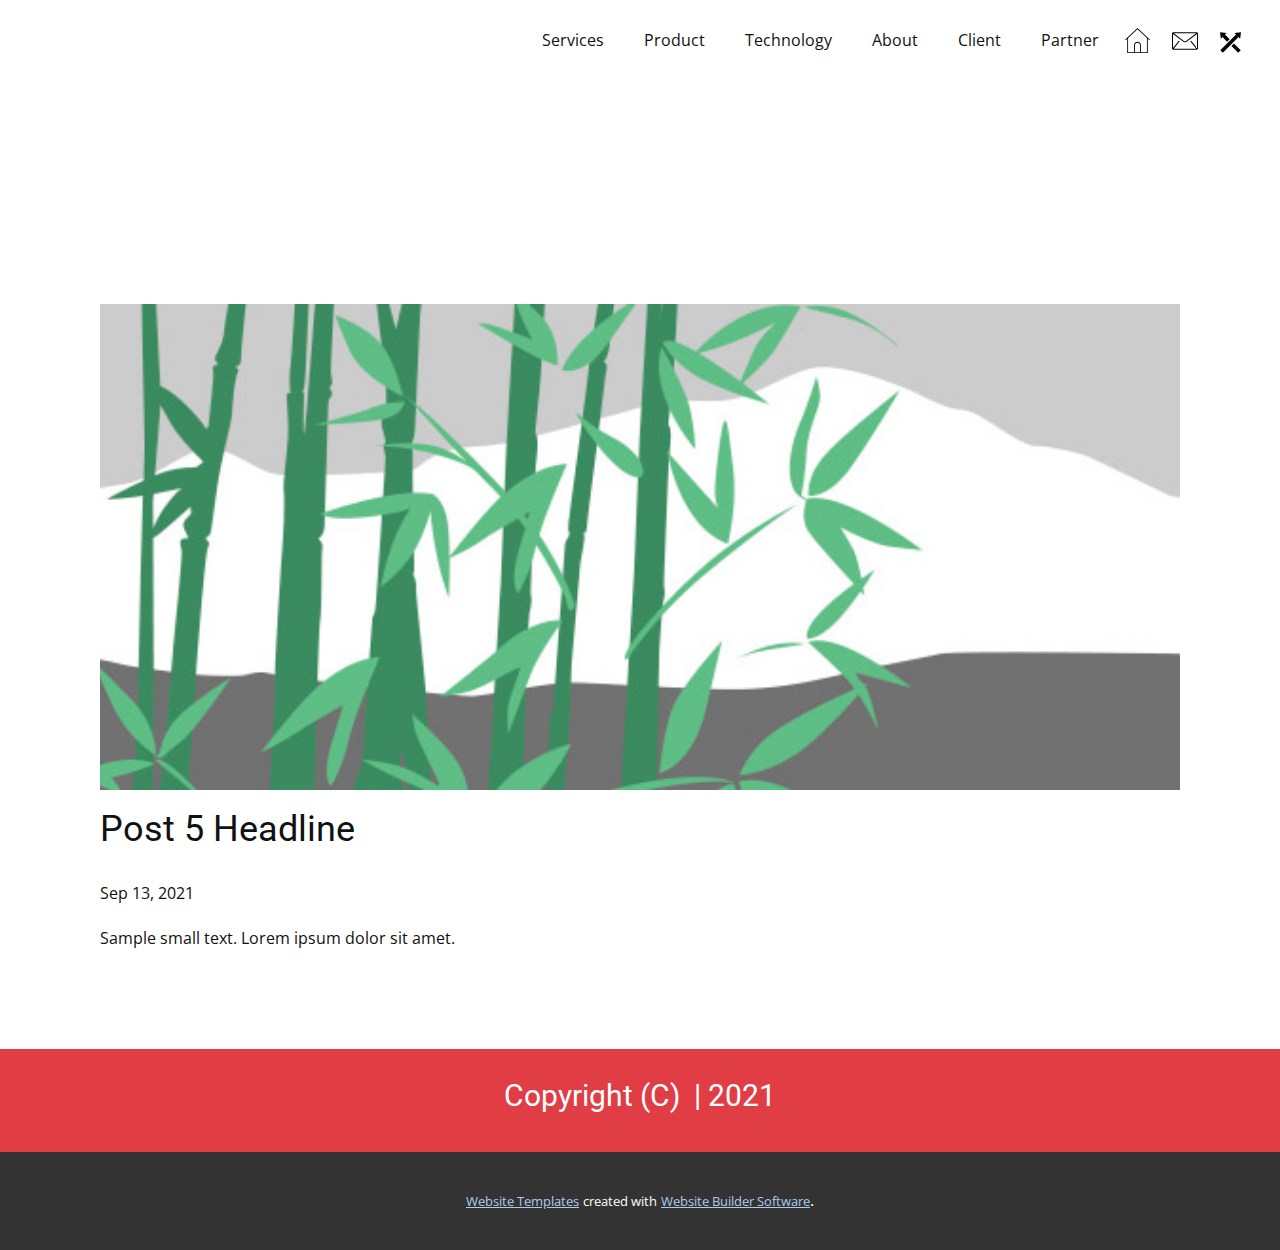
<file: blog/post-4.html>
<!doctype html>
<html style="font-size: 16px;"><head>
    <meta name="viewport" content="width=device-width, initial-scale=1.0">
    <meta charset="utf-8">
    <meta name="keywords" content="Post 1 Headline">
    <meta name="description" content="">
    <meta name="page_type" content="np-template-header-footer-from-plugin">
    <title>Post 5 Headline</title>
    <link rel="stylesheet" href="../nicepage.css" media="screen">
<link rel="stylesheet" href="../Post-Template.css" media="screen">
    <script class="u-script" type="text/javascript" src="../jquery.js" defer=""></script>
    <script class="u-script" type="text/javascript" src="../nicepage.js" defer=""></script>
    <meta name="generator" content="Nicepage 3.25.0, nicepage.com">
    <link id="u-theme-google-font" rel="stylesheet" href="https://fonts.googleapis.com/css?family=Roboto:100,100i,300,300i,400,400i,500,500i,700,700i,900,900i|Open+Sans:300,300i,400,400i,600,600i,700,700i,800,800i">
    
    
    <script type="application/ld+json">{
		"@context": "http://schema.org",
		"@type": "Organization",
		"name": ""
}</script>
    <meta name="theme-color" content="#478ac9">
  </head>
  <body class="u-body"><header class="u-clearfix u-header u-header" id="sec-70ef"><div class="u-clearfix u-sheet u-sheet-1">
        <nav class="u-menu u-menu-dropdown u-offcanvas u-menu-1">
          <div class="menu-collapse" style="font-size: 1rem; letter-spacing: 0px;">
            <a class="u-button-style u-custom-left-right-menu-spacing u-custom-padding-bottom u-custom-top-bottom-menu-spacing u-nav-link u-text-active-palette-1-base u-text-hover-palette-2-base" href="#">
              <svg><use xmlns:xlink="http://www.w3.org/1999/xlink" xlink:href="#menu-hamburger"></use></svg>
              <svg version="1.1" xmlns="http://www.w3.org/2000/svg" xmlns:xlink="http://www.w3.org/1999/xlink"><defs><symbol id="menu-hamburger" viewBox="0 0 16 16" style="width: 16px; height: 16px;"><rect y="1" width="16" height="2"></rect><rect y="7" width="16" height="2"></rect><rect y="13" width="16" height="2"></rect>
</symbol>
</defs></svg>
            </a>
          </div>
          <div class="u-custom-menu u-nav-container">
            <ul class="u-nav u-unstyled u-nav-1"><li class="u-nav-item"><a class="u-button-style u-nav-link u-text-active-palette-1-base u-text-hover-palette-2-base" href="../Services.html" style="padding: 10px 20px;">Services</a>
</li><li class="u-nav-item"><a class="u-button-style u-nav-link u-text-active-palette-1-base u-text-hover-palette-2-base" href="../Product.html" style="padding: 10px 20px;">Product</a>
</li><li class="u-nav-item"><a class="u-button-style u-nav-link u-text-active-palette-1-base u-text-hover-palette-2-base" href="../Technology.html" style="padding: 10px 20px;">Technology</a>
</li><li class="u-nav-item"><a class="u-button-style u-nav-link u-text-active-palette-1-base u-text-hover-palette-2-base" style="padding: 10px 20px;">About</a>
</li><li class="u-nav-item"><a class="u-button-style u-nav-link u-text-active-palette-1-base u-text-hover-palette-2-base" style="padding: 10px 20px;">Client</a>
</li><li class="u-nav-item"><a class="u-button-style u-nav-link u-text-active-palette-1-base u-text-hover-palette-2-base" style="padding: 10px 20px;">Partner</a>
</li></ul>
          </div>
          <div class="u-custom-menu u-nav-container-collapse">
            <div class="u-black u-container-style u-inner-container-layout u-opacity u-opacity-95 u-sidenav">
              <div class="u-sidenav-overflow">
                <div class="u-menu-close"></div>
                <ul class="u-align-center u-nav u-popupmenu-items u-unstyled u-nav-2"><li class="u-nav-item"><a class="u-button-style u-nav-link" href="../Services.html" style="padding: 10px 20px;">Services</a>
</li><li class="u-nav-item"><a class="u-button-style u-nav-link" href="../Product.html" style="padding: 10px 20px;">Product</a>
</li><li class="u-nav-item"><a class="u-button-style u-nav-link" href="../Technology.html" style="padding: 10px 20px;">Technology</a>
</li><li class="u-nav-item"><a class="u-button-style u-nav-link" style="padding: 10px 20px;">About</a>
</li><li class="u-nav-item"><a class="u-button-style u-nav-link" style="padding: 10px 20px;">Client</a>
</li><li class="u-nav-item"><a class="u-button-style u-nav-link" style="padding: 10px 20px;">Partner</a>
</li></ul>
              </div>
            </div>
            <div class="u-black u-menu-overlay u-opacity u-opacity-70"></div>
          </div>
        </nav><span class="u-icon u-icon-circle u-text-black u-icon-1"><svg class="u-svg-link" preserveAspectRatio="xMidYMin slice" viewBox="0 0 58.365 58.365" style=""><use xmlns:xlink="http://www.w3.org/1999/xlink" xlink:href="#svg-8c58"></use></svg><svg class="u-svg-content" viewBox="0 0 58.365 58.365" x="0px" y="0px" id="svg-8c58" style="enable-background:new 0 0 58.365 58.365;"><path d="M57.863,26.632L29.182,0L0.502,26.632c-0.404,0.376-0.428,1.009-0.052,1.414c0.374,0.404,1.009,0.427,1.413,0.052  l3.319-3.082v33.349h16h16h16V25.015l3.319,3.082c0.192,0.179,0.437,0.267,0.681,0.267c0.269,0,0.536-0.107,0.732-0.319  C58.291,27.641,58.267,27.008,57.863,26.632z M23.182,56.365v-16c0-3.309,2.691-6,6-6s6,2.691,6,6v16H23.182z M51.182,56.365h-14  v-16c0-4.411-3.589-8-8-8s-8,3.589-8,8v16h-14V23.158l22-20.429l22,20.429V56.365z"></path></svg></span><span class="u-icon u-icon-circle u-text-black u-icon-2"><svg class="u-svg-link" preserveAspectRatio="xMidYMin slice" viewBox="0 0 512 512" style=""><use xmlns:xlink="http://www.w3.org/1999/xlink" xlink:href="#svg-ad47"></use></svg><svg class="u-svg-content" viewBox="0 0 512 512" x="0px" y="0px" id="svg-ad47" style="enable-background:new 0 0 512 512;"><g><g><path d="M485.743,85.333H26.257C11.815,85.333,0,97.148,0,111.589V400.41c0,14.44,11.815,26.257,26.257,26.257h459.487    c14.44,0,26.257-11.815,26.257-26.257V111.589C512,97.148,500.185,85.333,485.743,85.333z M475.89,105.024L271.104,258.626    c-3.682,2.802-9.334,4.555-15.105,4.529c-5.77,0.026-11.421-1.727-15.104-4.529L36.109,105.024H475.89z M366.5,268.761    l111.59,137.847c0.112,0.138,0.249,0.243,0.368,0.368H33.542c0.118-0.131,0.256-0.23,0.368-0.368L145.5,268.761    c3.419-4.227,2.771-10.424-1.464-13.851c-4.227-3.419-10.424-2.771-13.844,1.457l-110.5,136.501V117.332l209.394,157.046    c7.871,5.862,17.447,8.442,26.912,8.468c9.452-0.02,19.036-2.6,26.912-8.468l209.394-157.046v275.534L381.807,256.367    c-3.42-4.227-9.623-4.877-13.844-1.457C363.729,258.329,363.079,264.534,366.5,268.761z"></path>
</g>
</g></svg></span><span class="u-icon u-icon-circle u-text-black u-icon-3"><svg class="u-svg-link" preserveAspectRatio="xMidYMin slice" viewBox="0 0 499.91 499.91" style=""><use xmlns:xlink="http://www.w3.org/1999/xlink" xlink:href="#svg-dbca"></use></svg><svg class="u-svg-content" viewBox="0 0 499.91 499.91" id="svg-dbca"><g><path d="m272.249 334.802 161.205 161.205 60-60-161.419-161.419z"></path><path d="m58.194 121.482 110.644 110.688 59.964-60.037-110.608-110.651 37.5-37.5-155.694-20.694 20.694 155.694z"></path><path d="m479.217 158.982 20.693-155.694-155.693 20.694 37.5 37.5-374.678 375.14 60 60 374.678-375.14z"></path>
</g></svg></span>
      </div></header>
    <section class="u-align-center u-clearfix u-section-1" id="sec-40da">
      <div class="u-clearfix u-sheet u-valign-middle-md u-valign-middle-sm u-valign-middle-xs u-sheet-1"><!--post_details--><!--post_details_options_json--><!--{"source":""}--><!--/post_details_options_json--><!--blog_post-->
        <div class="u-container-style u-expanded-width u-post-details u-post-details-1">
          <div class="u-container-layout u-valign-middle u-container-layout-1"><!--blog_post_image-->
            <img alt="" class="u-blog-control u-expanded-width u-image u-image-default u-image-1" src="[data-uri]"><!--/blog_post_image--><!--blog_post_header-->
            <h2 class="u-blog-control u-text u-text-1">Post 5 Headline</h2><!--/blog_post_header--><!--blog_post_metadata-->
            <div class="u-blog-control u-metadata u-metadata-1"><!--blog_post_metadata_date-->
              <span class="u-meta-date u-meta-icon">Sep 13, 2021</span><!--/blog_post_metadata_date--><!--blog_post_metadata_category-->
              <!--/blog_post_metadata_category--><!--blog_post_metadata_comments-->
              <!--/blog_post_metadata_comments-->
            </div><!--/blog_post_metadata--><!--blog_post_content-->
            <div class="u-align-justify u-blog-control u-post-content u-text u-text-2 fr-view">
  Sample small text. Lorem ipsum dolor sit amet.
  </div><!--/blog_post_content-->
          </div>
        </div><!--/blog_post--><!--/post_details-->
      </div>
    </section>
    
    
    <footer class="u-align-center u-clearfix u-custom-color-1 u-footer u-footer" id="sec-c463"><div class="u-clearfix u-sheet u-sheet-1">
        <h1 class="u-text u-text-1">Copyright (C)&nbsp; | 2021</h1>
      </div></footer>
    <section class="u-backlink u-clearfix u-grey-80">
      <a class="u-link" href="https://nicepage.com/website-templates" target="_blank">
        <span>Website Templates</span>
      </a>
      <p class="u-text">
        <span>created with</span>
      </p>
      <a class="u-link" href="https://nicepage.com/" target="_blank">
        <span>Website Builder Software</span>
      </a>. 
    </section>
  
</body></html>
</file>
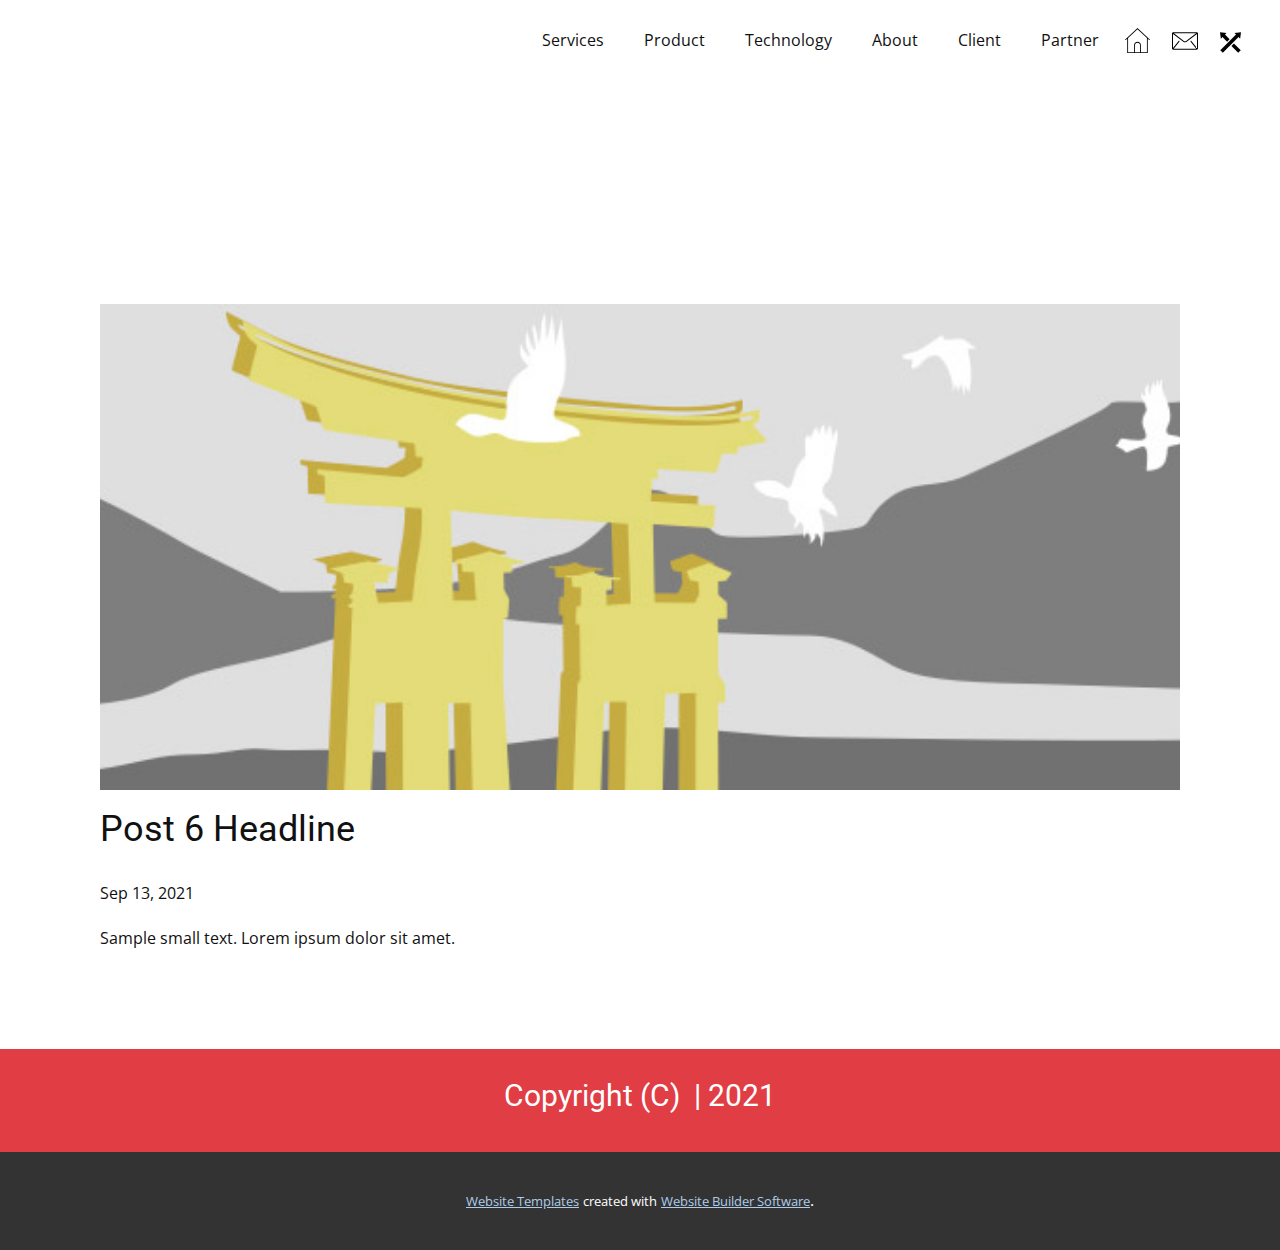
<file: blog/post-5.html>
<!doctype html>
<html style="font-size: 16px;"><head>
    <meta name="viewport" content="width=device-width, initial-scale=1.0">
    <meta charset="utf-8">
    <meta name="keywords" content="Post 1 Headline">
    <meta name="description" content="">
    <meta name="page_type" content="np-template-header-footer-from-plugin">
    <title>Post 6 Headline</title>
    <link rel="stylesheet" href="../nicepage.css" media="screen">
<link rel="stylesheet" href="../Post-Template.css" media="screen">
    <script class="u-script" type="text/javascript" src="../jquery.js" defer=""></script>
    <script class="u-script" type="text/javascript" src="../nicepage.js" defer=""></script>
    <meta name="generator" content="Nicepage 3.25.0, nicepage.com">
    <link id="u-theme-google-font" rel="stylesheet" href="https://fonts.googleapis.com/css?family=Roboto:100,100i,300,300i,400,400i,500,500i,700,700i,900,900i|Open+Sans:300,300i,400,400i,600,600i,700,700i,800,800i">
    
    
    <script type="application/ld+json">{
		"@context": "http://schema.org",
		"@type": "Organization",
		"name": ""
}</script>
    <meta name="theme-color" content="#478ac9">
  </head>
  <body class="u-body"><header class="u-clearfix u-header u-header" id="sec-70ef"><div class="u-clearfix u-sheet u-sheet-1">
        <nav class="u-menu u-menu-dropdown u-offcanvas u-menu-1">
          <div class="menu-collapse" style="font-size: 1rem; letter-spacing: 0px;">
            <a class="u-button-style u-custom-left-right-menu-spacing u-custom-padding-bottom u-custom-top-bottom-menu-spacing u-nav-link u-text-active-palette-1-base u-text-hover-palette-2-base" href="#">
              <svg><use xmlns:xlink="http://www.w3.org/1999/xlink" xlink:href="#menu-hamburger"></use></svg>
              <svg version="1.1" xmlns="http://www.w3.org/2000/svg" xmlns:xlink="http://www.w3.org/1999/xlink"><defs><symbol id="menu-hamburger" viewBox="0 0 16 16" style="width: 16px; height: 16px;"><rect y="1" width="16" height="2"></rect><rect y="7" width="16" height="2"></rect><rect y="13" width="16" height="2"></rect>
</symbol>
</defs></svg>
            </a>
          </div>
          <div class="u-custom-menu u-nav-container">
            <ul class="u-nav u-unstyled u-nav-1"><li class="u-nav-item"><a class="u-button-style u-nav-link u-text-active-palette-1-base u-text-hover-palette-2-base" href="../Services.html" style="padding: 10px 20px;">Services</a>
</li><li class="u-nav-item"><a class="u-button-style u-nav-link u-text-active-palette-1-base u-text-hover-palette-2-base" href="../Product.html" style="padding: 10px 20px;">Product</a>
</li><li class="u-nav-item"><a class="u-button-style u-nav-link u-text-active-palette-1-base u-text-hover-palette-2-base" href="../Technology.html" style="padding: 10px 20px;">Technology</a>
</li><li class="u-nav-item"><a class="u-button-style u-nav-link u-text-active-palette-1-base u-text-hover-palette-2-base" style="padding: 10px 20px;">About</a>
</li><li class="u-nav-item"><a class="u-button-style u-nav-link u-text-active-palette-1-base u-text-hover-palette-2-base" style="padding: 10px 20px;">Client</a>
</li><li class="u-nav-item"><a class="u-button-style u-nav-link u-text-active-palette-1-base u-text-hover-palette-2-base" style="padding: 10px 20px;">Partner</a>
</li></ul>
          </div>
          <div class="u-custom-menu u-nav-container-collapse">
            <div class="u-black u-container-style u-inner-container-layout u-opacity u-opacity-95 u-sidenav">
              <div class="u-sidenav-overflow">
                <div class="u-menu-close"></div>
                <ul class="u-align-center u-nav u-popupmenu-items u-unstyled u-nav-2"><li class="u-nav-item"><a class="u-button-style u-nav-link" href="../Services.html" style="padding: 10px 20px;">Services</a>
</li><li class="u-nav-item"><a class="u-button-style u-nav-link" href="../Product.html" style="padding: 10px 20px;">Product</a>
</li><li class="u-nav-item"><a class="u-button-style u-nav-link" href="../Technology.html" style="padding: 10px 20px;">Technology</a>
</li><li class="u-nav-item"><a class="u-button-style u-nav-link" style="padding: 10px 20px;">About</a>
</li><li class="u-nav-item"><a class="u-button-style u-nav-link" style="padding: 10px 20px;">Client</a>
</li><li class="u-nav-item"><a class="u-button-style u-nav-link" style="padding: 10px 20px;">Partner</a>
</li></ul>
              </div>
            </div>
            <div class="u-black u-menu-overlay u-opacity u-opacity-70"></div>
          </div>
        </nav><span class="u-icon u-icon-circle u-text-black u-icon-1"><svg class="u-svg-link" preserveAspectRatio="xMidYMin slice" viewBox="0 0 58.365 58.365" style=""><use xmlns:xlink="http://www.w3.org/1999/xlink" xlink:href="#svg-8c58"></use></svg><svg class="u-svg-content" viewBox="0 0 58.365 58.365" x="0px" y="0px" id="svg-8c58" style="enable-background:new 0 0 58.365 58.365;"><path d="M57.863,26.632L29.182,0L0.502,26.632c-0.404,0.376-0.428,1.009-0.052,1.414c0.374,0.404,1.009,0.427,1.413,0.052  l3.319-3.082v33.349h16h16h16V25.015l3.319,3.082c0.192,0.179,0.437,0.267,0.681,0.267c0.269,0,0.536-0.107,0.732-0.319  C58.291,27.641,58.267,27.008,57.863,26.632z M23.182,56.365v-16c0-3.309,2.691-6,6-6s6,2.691,6,6v16H23.182z M51.182,56.365h-14  v-16c0-4.411-3.589-8-8-8s-8,3.589-8,8v16h-14V23.158l22-20.429l22,20.429V56.365z"></path></svg></span><span class="u-icon u-icon-circle u-text-black u-icon-2"><svg class="u-svg-link" preserveAspectRatio="xMidYMin slice" viewBox="0 0 512 512" style=""><use xmlns:xlink="http://www.w3.org/1999/xlink" xlink:href="#svg-ad47"></use></svg><svg class="u-svg-content" viewBox="0 0 512 512" x="0px" y="0px" id="svg-ad47" style="enable-background:new 0 0 512 512;"><g><g><path d="M485.743,85.333H26.257C11.815,85.333,0,97.148,0,111.589V400.41c0,14.44,11.815,26.257,26.257,26.257h459.487    c14.44,0,26.257-11.815,26.257-26.257V111.589C512,97.148,500.185,85.333,485.743,85.333z M475.89,105.024L271.104,258.626    c-3.682,2.802-9.334,4.555-15.105,4.529c-5.77,0.026-11.421-1.727-15.104-4.529L36.109,105.024H475.89z M366.5,268.761    l111.59,137.847c0.112,0.138,0.249,0.243,0.368,0.368H33.542c0.118-0.131,0.256-0.23,0.368-0.368L145.5,268.761    c3.419-4.227,2.771-10.424-1.464-13.851c-4.227-3.419-10.424-2.771-13.844,1.457l-110.5,136.501V117.332l209.394,157.046    c7.871,5.862,17.447,8.442,26.912,8.468c9.452-0.02,19.036-2.6,26.912-8.468l209.394-157.046v275.534L381.807,256.367    c-3.42-4.227-9.623-4.877-13.844-1.457C363.729,258.329,363.079,264.534,366.5,268.761z"></path>
</g>
</g></svg></span><span class="u-icon u-icon-circle u-text-black u-icon-3"><svg class="u-svg-link" preserveAspectRatio="xMidYMin slice" viewBox="0 0 499.91 499.91" style=""><use xmlns:xlink="http://www.w3.org/1999/xlink" xlink:href="#svg-dbca"></use></svg><svg class="u-svg-content" viewBox="0 0 499.91 499.91" id="svg-dbca"><g><path d="m272.249 334.802 161.205 161.205 60-60-161.419-161.419z"></path><path d="m58.194 121.482 110.644 110.688 59.964-60.037-110.608-110.651 37.5-37.5-155.694-20.694 20.694 155.694z"></path><path d="m479.217 158.982 20.693-155.694-155.693 20.694 37.5 37.5-374.678 375.14 60 60 374.678-375.14z"></path>
</g></svg></span>
      </div></header>
    <section class="u-align-center u-clearfix u-section-1" id="sec-40da">
      <div class="u-clearfix u-sheet u-valign-middle-md u-valign-middle-sm u-valign-middle-xs u-sheet-1"><!--post_details--><!--post_details_options_json--><!--{"source":""}--><!--/post_details_options_json--><!--blog_post-->
        <div class="u-container-style u-expanded-width u-post-details u-post-details-1">
          <div class="u-container-layout u-valign-middle u-container-layout-1"><!--blog_post_image-->
            <img alt="" class="u-blog-control u-expanded-width u-image u-image-default u-image-1" src="[data-uri]"><!--/blog_post_image--><!--blog_post_header-->
            <h2 class="u-blog-control u-text u-text-1">Post 6 Headline</h2><!--/blog_post_header--><!--blog_post_metadata-->
            <div class="u-blog-control u-metadata u-metadata-1"><!--blog_post_metadata_date-->
              <span class="u-meta-date u-meta-icon">Sep 13, 2021</span><!--/blog_post_metadata_date--><!--blog_post_metadata_category-->
              <!--/blog_post_metadata_category--><!--blog_post_metadata_comments-->
              <!--/blog_post_metadata_comments-->
            </div><!--/blog_post_metadata--><!--blog_post_content-->
            <div class="u-align-justify u-blog-control u-post-content u-text u-text-2 fr-view">
  Sample small text. Lorem ipsum dolor sit amet.
  </div><!--/blog_post_content-->
          </div>
        </div><!--/blog_post--><!--/post_details-->
      </div>
    </section>
    
    
    <footer class="u-align-center u-clearfix u-custom-color-1 u-footer u-footer" id="sec-c463"><div class="u-clearfix u-sheet u-sheet-1">
        <h1 class="u-text u-text-1">Copyright (C)&nbsp; | 2021</h1>
      </div></footer>
    <section class="u-backlink u-clearfix u-grey-80">
      <a class="u-link" href="https://nicepage.com/website-templates" target="_blank">
        <span>Website Templates</span>
      </a>
      <p class="u-text">
        <span>created with</span>
      </p>
      <a class="u-link" href="https://nicepage.com/" target="_blank">
        <span>Website Builder Software</span>
      </a>. 
    </section>
  
</body></html>
</file>
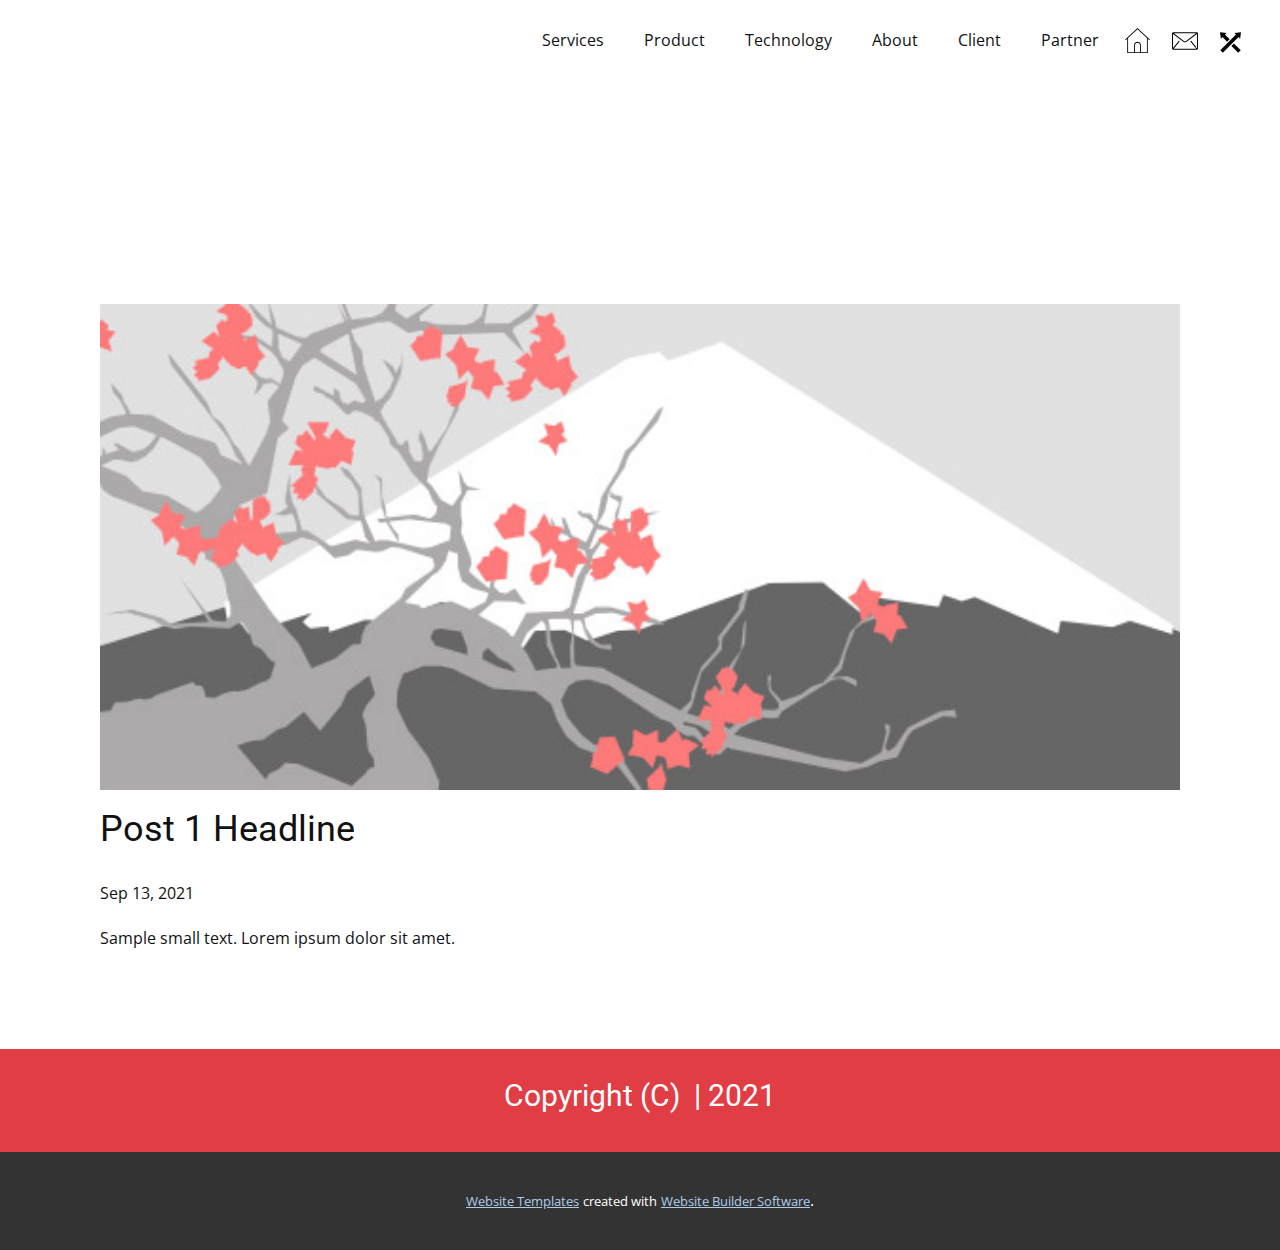
<file: blog/post.html>
<!doctype html>
<html style="font-size: 16px;"><head>
    <meta name="viewport" content="width=device-width, initial-scale=1.0">
    <meta charset="utf-8">
    <meta name="keywords" content="Post 1 Headline">
    <meta name="description" content="">
    <meta name="page_type" content="np-template-header-footer-from-plugin">
    <title>Post 1 Headline</title>
    <link rel="stylesheet" href="../nicepage.css" media="screen">
<link rel="stylesheet" href="../Post-Template.css" media="screen">
    <script class="u-script" type="text/javascript" src="../jquery.js" defer=""></script>
    <script class="u-script" type="text/javascript" src="../nicepage.js" defer=""></script>
    <meta name="generator" content="Nicepage 3.25.0, nicepage.com">
    <link id="u-theme-google-font" rel="stylesheet" href="https://fonts.googleapis.com/css?family=Roboto:100,100i,300,300i,400,400i,500,500i,700,700i,900,900i|Open+Sans:300,300i,400,400i,600,600i,700,700i,800,800i">
    
    
    <script type="application/ld+json">{
		"@context": "http://schema.org",
		"@type": "Organization",
		"name": ""
}</script>
    <meta name="theme-color" content="#478ac9">
  </head>
  <body class="u-body"><header class="u-clearfix u-header u-header" id="sec-70ef"><div class="u-clearfix u-sheet u-sheet-1">
        <nav class="u-menu u-menu-dropdown u-offcanvas u-menu-1">
          <div class="menu-collapse" style="font-size: 1rem; letter-spacing: 0px;">
            <a class="u-button-style u-custom-left-right-menu-spacing u-custom-padding-bottom u-custom-top-bottom-menu-spacing u-nav-link u-text-active-palette-1-base u-text-hover-palette-2-base" href="#">
              <svg><use xmlns:xlink="http://www.w3.org/1999/xlink" xlink:href="#menu-hamburger"></use></svg>
              <svg version="1.1" xmlns="http://www.w3.org/2000/svg" xmlns:xlink="http://www.w3.org/1999/xlink"><defs><symbol id="menu-hamburger" viewBox="0 0 16 16" style="width: 16px; height: 16px;"><rect y="1" width="16" height="2"></rect><rect y="7" width="16" height="2"></rect><rect y="13" width="16" height="2"></rect>
</symbol>
</defs></svg>
            </a>
          </div>
          <div class="u-custom-menu u-nav-container">
            <ul class="u-nav u-unstyled u-nav-1"><li class="u-nav-item"><a class="u-button-style u-nav-link u-text-active-palette-1-base u-text-hover-palette-2-base" href="../Services.html" style="padding: 10px 20px;">Services</a>
</li><li class="u-nav-item"><a class="u-button-style u-nav-link u-text-active-palette-1-base u-text-hover-palette-2-base" href="../Product.html" style="padding: 10px 20px;">Product</a>
</li><li class="u-nav-item"><a class="u-button-style u-nav-link u-text-active-palette-1-base u-text-hover-palette-2-base" href="../Technology.html" style="padding: 10px 20px;">Technology</a>
</li><li class="u-nav-item"><a class="u-button-style u-nav-link u-text-active-palette-1-base u-text-hover-palette-2-base" style="padding: 10px 20px;">About</a>
</li><li class="u-nav-item"><a class="u-button-style u-nav-link u-text-active-palette-1-base u-text-hover-palette-2-base" style="padding: 10px 20px;">Client</a>
</li><li class="u-nav-item"><a class="u-button-style u-nav-link u-text-active-palette-1-base u-text-hover-palette-2-base" style="padding: 10px 20px;">Partner</a>
</li></ul>
          </div>
          <div class="u-custom-menu u-nav-container-collapse">
            <div class="u-black u-container-style u-inner-container-layout u-opacity u-opacity-95 u-sidenav">
              <div class="u-sidenav-overflow">
                <div class="u-menu-close"></div>
                <ul class="u-align-center u-nav u-popupmenu-items u-unstyled u-nav-2"><li class="u-nav-item"><a class="u-button-style u-nav-link" href="../Services.html" style="padding: 10px 20px;">Services</a>
</li><li class="u-nav-item"><a class="u-button-style u-nav-link" href="../Product.html" style="padding: 10px 20px;">Product</a>
</li><li class="u-nav-item"><a class="u-button-style u-nav-link" href="../Technology.html" style="padding: 10px 20px;">Technology</a>
</li><li class="u-nav-item"><a class="u-button-style u-nav-link" style="padding: 10px 20px;">About</a>
</li><li class="u-nav-item"><a class="u-button-style u-nav-link" style="padding: 10px 20px;">Client</a>
</li><li class="u-nav-item"><a class="u-button-style u-nav-link" style="padding: 10px 20px;">Partner</a>
</li></ul>
              </div>
            </div>
            <div class="u-black u-menu-overlay u-opacity u-opacity-70"></div>
          </div>
        </nav><span class="u-icon u-icon-circle u-text-black u-icon-1"><svg class="u-svg-link" preserveAspectRatio="xMidYMin slice" viewBox="0 0 58.365 58.365" style=""><use xmlns:xlink="http://www.w3.org/1999/xlink" xlink:href="#svg-8c58"></use></svg><svg class="u-svg-content" viewBox="0 0 58.365 58.365" x="0px" y="0px" id="svg-8c58" style="enable-background:new 0 0 58.365 58.365;"><path d="M57.863,26.632L29.182,0L0.502,26.632c-0.404,0.376-0.428,1.009-0.052,1.414c0.374,0.404,1.009,0.427,1.413,0.052  l3.319-3.082v33.349h16h16h16V25.015l3.319,3.082c0.192,0.179,0.437,0.267,0.681,0.267c0.269,0,0.536-0.107,0.732-0.319  C58.291,27.641,58.267,27.008,57.863,26.632z M23.182,56.365v-16c0-3.309,2.691-6,6-6s6,2.691,6,6v16H23.182z M51.182,56.365h-14  v-16c0-4.411-3.589-8-8-8s-8,3.589-8,8v16h-14V23.158l22-20.429l22,20.429V56.365z"></path></svg></span><span class="u-icon u-icon-circle u-text-black u-icon-2"><svg class="u-svg-link" preserveAspectRatio="xMidYMin slice" viewBox="0 0 512 512" style=""><use xmlns:xlink="http://www.w3.org/1999/xlink" xlink:href="#svg-ad47"></use></svg><svg class="u-svg-content" viewBox="0 0 512 512" x="0px" y="0px" id="svg-ad47" style="enable-background:new 0 0 512 512;"><g><g><path d="M485.743,85.333H26.257C11.815,85.333,0,97.148,0,111.589V400.41c0,14.44,11.815,26.257,26.257,26.257h459.487    c14.44,0,26.257-11.815,26.257-26.257V111.589C512,97.148,500.185,85.333,485.743,85.333z M475.89,105.024L271.104,258.626    c-3.682,2.802-9.334,4.555-15.105,4.529c-5.77,0.026-11.421-1.727-15.104-4.529L36.109,105.024H475.89z M366.5,268.761    l111.59,137.847c0.112,0.138,0.249,0.243,0.368,0.368H33.542c0.118-0.131,0.256-0.23,0.368-0.368L145.5,268.761    c3.419-4.227,2.771-10.424-1.464-13.851c-4.227-3.419-10.424-2.771-13.844,1.457l-110.5,136.501V117.332l209.394,157.046    c7.871,5.862,17.447,8.442,26.912,8.468c9.452-0.02,19.036-2.6,26.912-8.468l209.394-157.046v275.534L381.807,256.367    c-3.42-4.227-9.623-4.877-13.844-1.457C363.729,258.329,363.079,264.534,366.5,268.761z"></path>
</g>
</g></svg></span><span class="u-icon u-icon-circle u-text-black u-icon-3"><svg class="u-svg-link" preserveAspectRatio="xMidYMin slice" viewBox="0 0 499.91 499.91" style=""><use xmlns:xlink="http://www.w3.org/1999/xlink" xlink:href="#svg-dbca"></use></svg><svg class="u-svg-content" viewBox="0 0 499.91 499.91" id="svg-dbca"><g><path d="m272.249 334.802 161.205 161.205 60-60-161.419-161.419z"></path><path d="m58.194 121.482 110.644 110.688 59.964-60.037-110.608-110.651 37.5-37.5-155.694-20.694 20.694 155.694z"></path><path d="m479.217 158.982 20.693-155.694-155.693 20.694 37.5 37.5-374.678 375.14 60 60 374.678-375.14z"></path>
</g></svg></span>
      </div></header>
    <section class="u-align-center u-clearfix u-section-1" id="sec-40da">
      <div class="u-clearfix u-sheet u-valign-middle-md u-valign-middle-sm u-valign-middle-xs u-sheet-1"><!--post_details--><!--post_details_options_json--><!--{"source":""}--><!--/post_details_options_json--><!--blog_post-->
        <div class="u-container-style u-expanded-width u-post-details u-post-details-1">
          <div class="u-container-layout u-valign-middle u-container-layout-1"><!--blog_post_image-->
            <img alt="" class="u-blog-control u-expanded-width u-image u-image-default u-image-1" src="[data-uri]"><!--/blog_post_image--><!--blog_post_header-->
            <h2 class="u-blog-control u-text u-text-1">Post 1 Headline</h2><!--/blog_post_header--><!--blog_post_metadata-->
            <div class="u-blog-control u-metadata u-metadata-1"><!--blog_post_metadata_date-->
              <span class="u-meta-date u-meta-icon">Sep 13, 2021</span><!--/blog_post_metadata_date--><!--blog_post_metadata_category-->
              <!--/blog_post_metadata_category--><!--blog_post_metadata_comments-->
              <!--/blog_post_metadata_comments-->
            </div><!--/blog_post_metadata--><!--blog_post_content-->
            <div class="u-align-justify u-blog-control u-post-content u-text u-text-2 fr-view">
  Sample small text. Lorem ipsum dolor sit amet.
  </div><!--/blog_post_content-->
          </div>
        </div><!--/blog_post--><!--/post_details-->
      </div>
    </section>
    
    
    <footer class="u-align-center u-clearfix u-custom-color-1 u-footer u-footer" id="sec-c463"><div class="u-clearfix u-sheet u-sheet-1">
        <h1 class="u-text u-text-1">Copyright (C)&nbsp; | 2021</h1>
      </div></footer>
    <section class="u-backlink u-clearfix u-grey-80">
      <a class="u-link" href="https://nicepage.com/website-templates" target="_blank">
        <span>Website Templates</span>
      </a>
      <p class="u-text">
        <span>created with</span>
      </p>
      <a class="u-link" href="https://nicepage.com/" target="_blank">
        <span>Website Builder Software</span>
      </a>. 
    </section>
  
</body></html>
</file>
